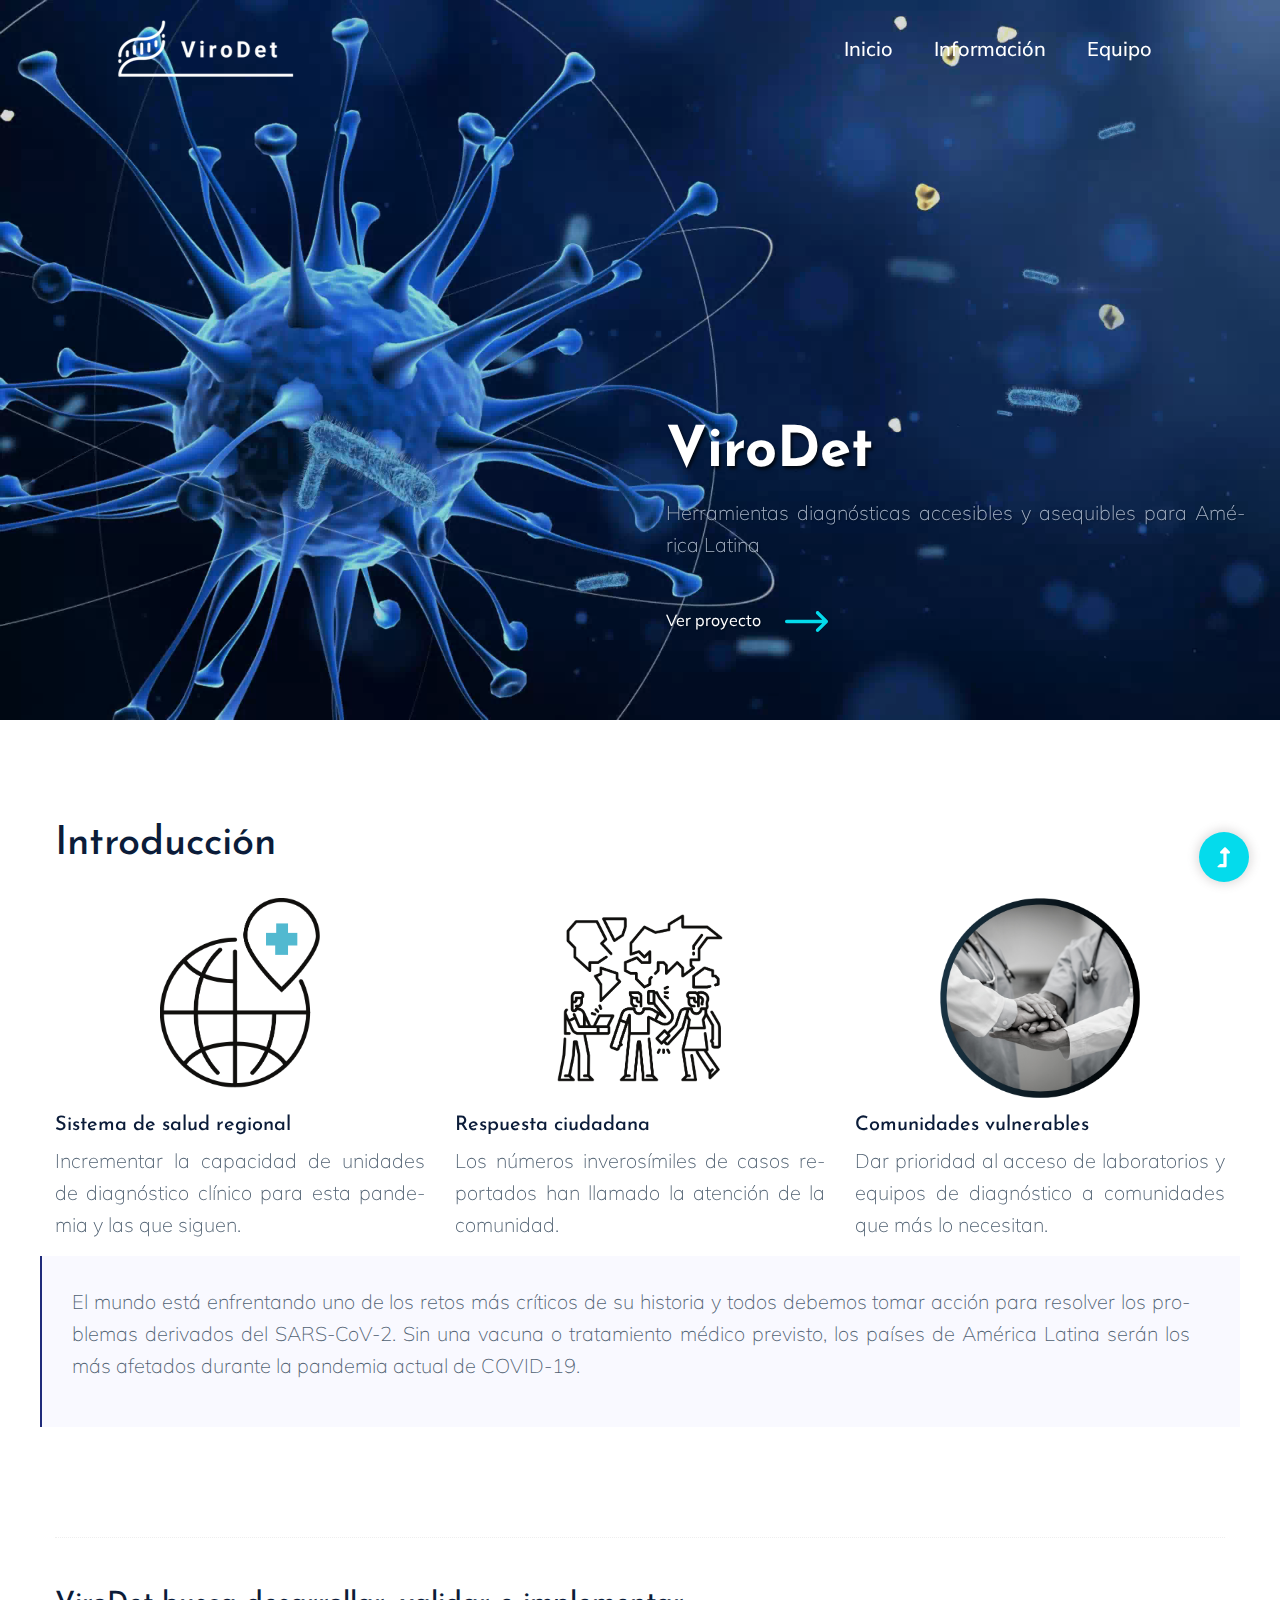
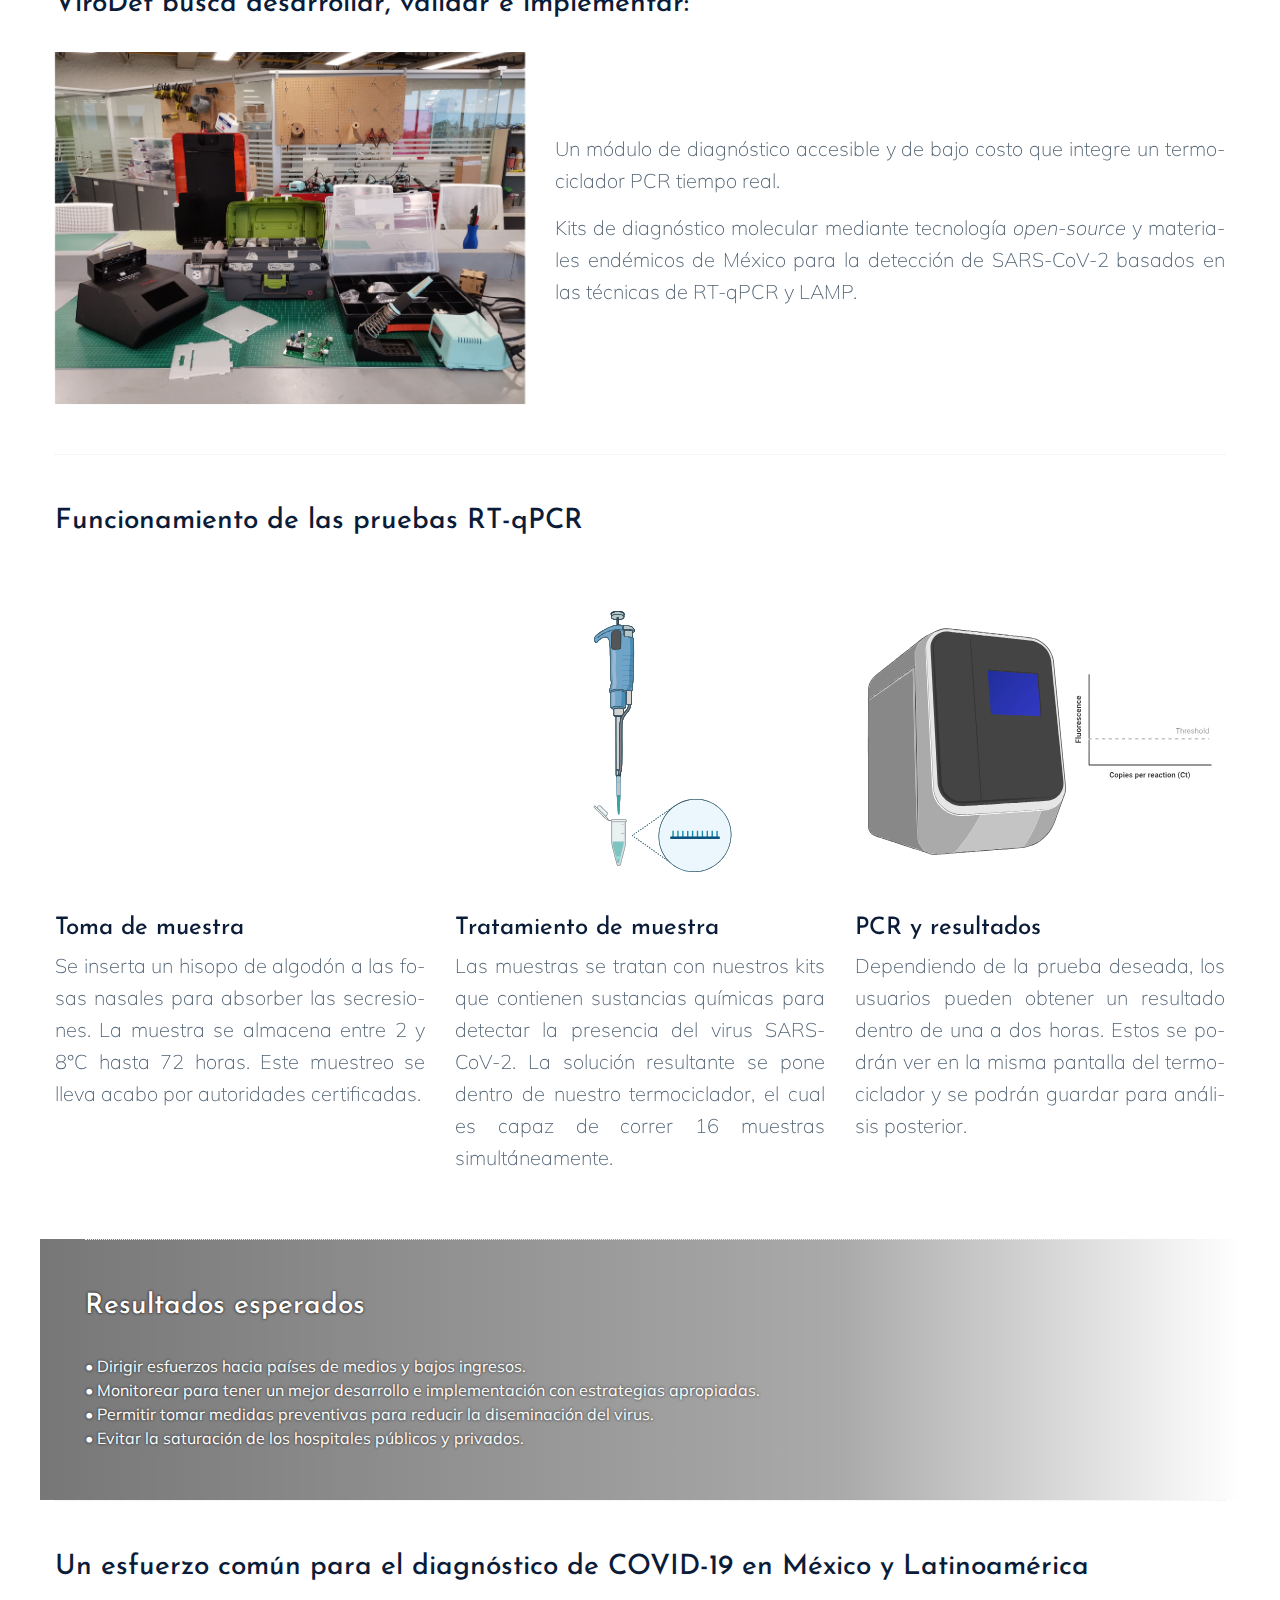
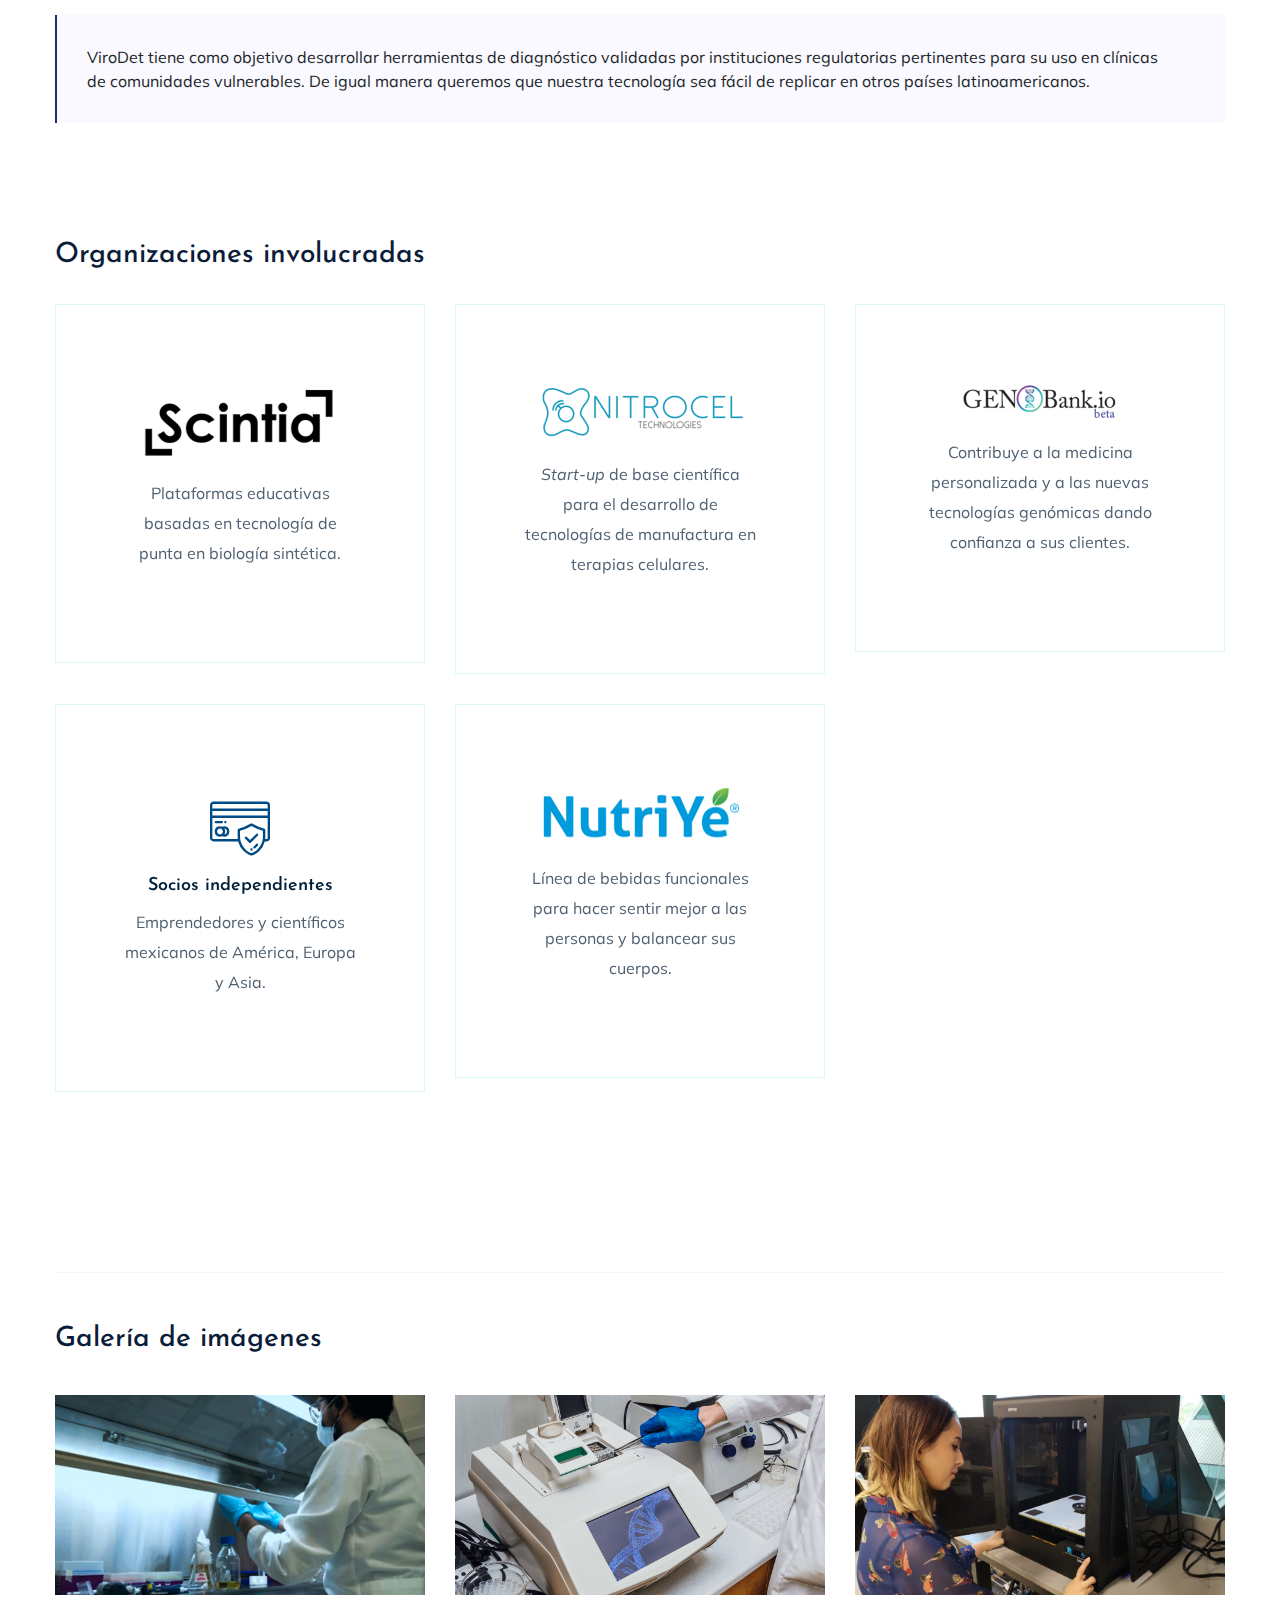
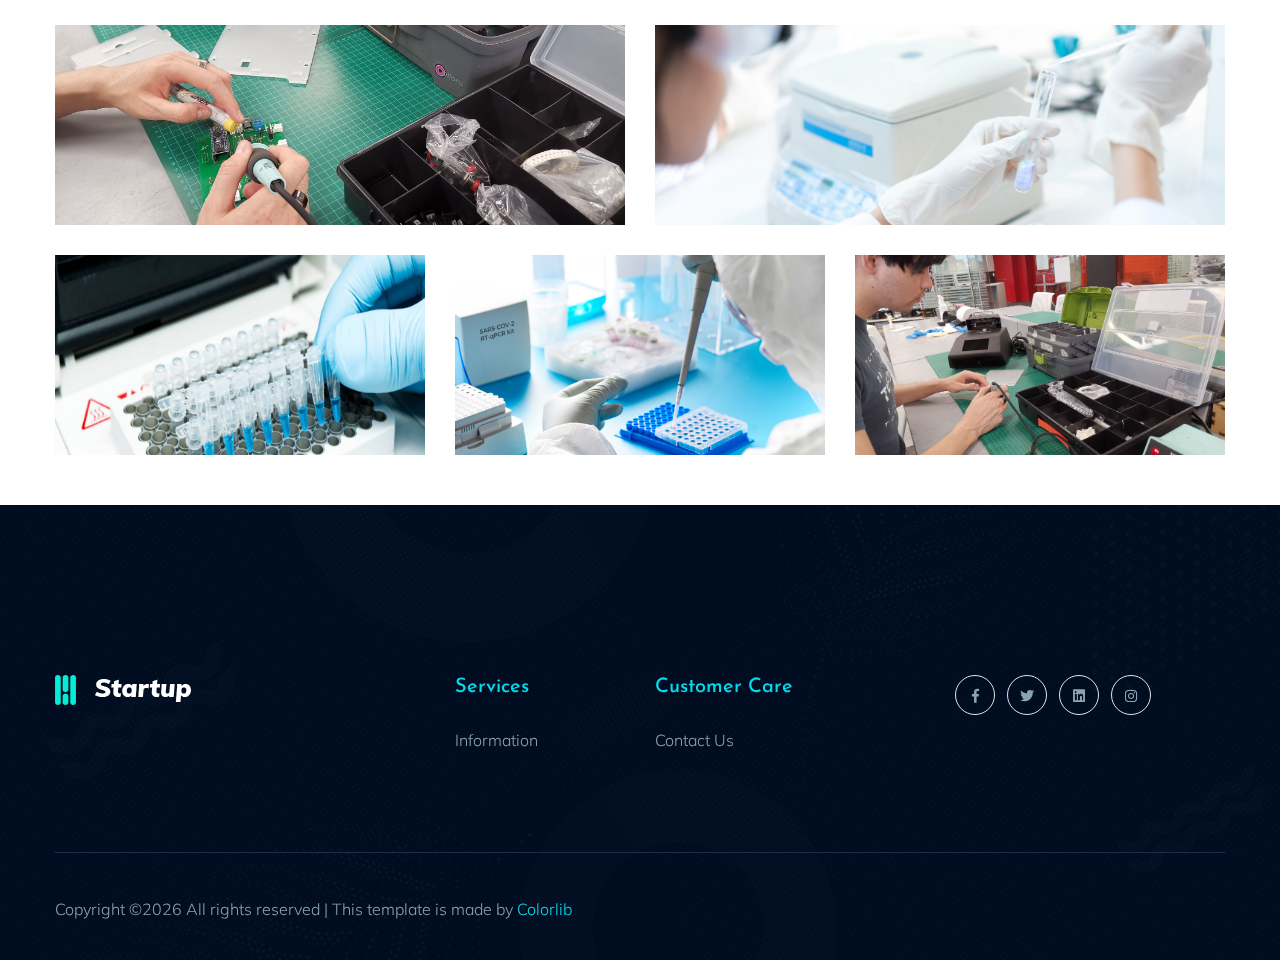
<file: index.html>
<!doctype html>
<html class="no-js" lang="zxx">
<head>
  <meta charset="utf-8">
  <meta http-equiv="x-ua-compatible" content="ie=edge">
  <title>ViroDet</title>
  <meta name="description" content="">
  <meta name="viewport" content="initial-scale=1">
  <link rel="manifest" href="site.webmanifest">
  <link rel="shortcut icon" type="image/x-icon" href="assets/img/favicon.ico">

  <!-- CSS here -->
  <link rel="stylesheet" href="assets/css/bootstrap.min.css">
  <link rel="stylesheet" href="assets/css/owl.carousel.min.css">
  <link rel="stylesheet" href="assets/css/slicknav.css">
  <link rel="stylesheet" href="assets/css/flaticon.css">
  <link rel="stylesheet" href="assets/css/animate.min.css">
  <link rel="stylesheet" href="assets/css/magnific-popup.css">
  <link rel="stylesheet" href="assets/css/fontawesome-all.min.css">
  <link rel="stylesheet" href="assets/css/themify-icons.css">
  <link rel="stylesheet" href="assets/css/slick.css">
  <link rel="stylesheet" href="assets/css/nice-select.css">
  <link rel="stylesheet" href="assets/css/style.css">
  <style>
  @media screen and (min-width: 561px) {
    @media screen and (min-aspect-ratio: 400/225) {
      #titlevid {
        max-height: 100vh;
        width: 100vw;
        object-fit: cover;
        height: auto;
      }
      .alltopstuff {
        height: 100vh;
      }
    }
    @media screen and (max-aspect-ratio: 400/225) {
      #titlevid {
        width: 100vw;
        height: auto;
      }
      .alltopstuff {
        height: 56.25vw;
      }
    }
  }
  @media screen and (max-width: 767px) {
    .alltopstuff .hero__caption {
      padding-top: 20px;
      background: linear-gradient(to bottom, #0005, #000a);
    }
  }

  @media screen and (max-width: 560px){
    #titlevid {
      height: 315px;
      width: 100vw;
      object-fit: cover;
    }
    .alltopstuff {
      height: 315px;
    }
    .slider-area {
      padding-top: 0;
    }
  }
  .slick-list.draggable {
    height: 100%;
  }
  .slick-track {
    height: 100%;
  }
  .alltopstuff {
    background: black;
  }
  .topstuff {
    display: flex;
    flex-direction: column;
    height: 100%;
  }
  body {
    overflow-x: hidden;
    overflow-y: visible;
  }
  html {
    overflow-x: hidden;
  }
  #titlevid {
    position: absolute;
    z-index: 0;
    top: 0;
    left: 0;
    display: block;
  }
  .footer-area {
    width: 100vw;
  }
  .col-md-4 svg {
    width: 100%;
    height: 35vh;
    margin: 15px 0;
  }
  .topstuff h1 {
    margin-bottom: 5px;
  }
  .topstuff p {
    margin-bottom: 15px;
  }
  @media screen and (min-width: 697) {
    .topstuff .hero__caption {
      margin-top: 35px;
    }
  }
  .hero__caption h1 {
    text-shadow: 0.2vw 0.2vw 0.25vw rgba(0,0,0,0.7);
  }
  h2.text-heading {
    font-size: 40px;
  }
  :not(.services-cap) > p {
    font-size: 20px;
    line-height: 1.6;
    font-weight: lighter;
    hyphens: auto;
    text-align: justify;
  }
  .services-cap img {
    max-width: 100%;
    margin-bottom: 18px;
  }
  .hero__caption {
    font-size: 2vw;
    text-align: left;
    hyphens: none;
    text-shadow: 0.1vw 0.1vw 0.1vw rgba(0,0,0,0.3);
  }
  .centeritems {
    align-items: center;
  }
  .iconcontainer img {
    display: inline-block;
    height: 200px;
    width: auto;
  }
  .iconcontainer {
    width: 100%;
    text-align: center;
    margin-bottom: 15px;
  }
  .darker {
    padding: 0 45px;
    width: 100%;
    background: linear-gradient(to right, #0008 0%, #0005 67%, #0000 100%);
    color: white;
    text-shadow: 0 0 3px #000c;
  }
  .darker h3 {
    color: white;
    text-shadow: 0 0 3px black;
  }
  </style>
  <style id="language">[lang=es]{display: none !important}</style>
</head>

<body>
  <!-- Preloader Start -->
  <div id="preloader-active">
    <div class="preloader d-flex align-items-center justify-content-center">
      <div class="preloader-inner position-relative">
        <div class="preloader-circle"></div>
        <div class="preloader-img pere-text">
          <img src="assets/img/logo/loder.png" alt="">
        </div>
      </div>
    </div>
  </div>
  <!-- Preloader Start -->
  <div class="alltopstuff">
    <video id="titlevid" loop="true" muted="true">
      <source src="assets/img/hero/Covideo3.webm" type="video/webm">
      <source src="assets/img/hero/Covideo3.avi" type="video/x-msvideo">
      <source src="assets/img/hero/Covideo3.mov" type="video/quicktime">
    </video>
    <div class="topstuff">
      <header>
        <!-- Header Start -->
        <div class="header-area header_area header-transparent">
          <div class="main-header">
            <div class="header-bottom  header-sticky">
              <div class="container-fluid">
                <div class="row align-items-center">
                  <!-- Logo -->
                  <div class="col-xl-2 col-lg-1 col-md-1">
                    <div class="logo">
                      <a href="index.html"><img src="assets/img/logo/logo.png" alt=""></a>
                    </div>
                  </div>
                  <div style="flex: 1">
                    <!-- Main-menu -->
                    <div class="main-menu f-right d-none d-lg-block">
                      <nav>
                        <ul id="navigation">
                          <li lang="en"><a href="index.html">Home</a></li>
                          <li lang="en"><a href="about.html">About</a></li>
                          <li lang="en"><a href="team.html">Team</a></li>
                          <li lang="es"><a href="index.html">Inicio</a></li>
                          <li lang="es"><a href="about.html">Información</a></li>
                          <li lang="es"><a href="team.html">Equipo</a></li>
                        <!--  <li><a href="news.html">News</a></li> -->
                        </ul>
                      </nav>
                    </div>
                  </div>
                  <!-- Mobile Menu -->
                  <div class="col-12">
                    <div class="mobile_menu d-block d-lg-none"></div>
                  </div>
                </div>
              </div>
            </div>
          </div>
        </div>
        <!-- Header End -->
      </header>

      <!-- slider Area Start-->
      <div class="slider-area  slider-height" style="flex: 1">
        <div class="slider-active" style="z-index: 1; height: 100%">
          <!-- Single Slider -->
          <div class="single-slider" style="height: 100%">
            <div class="slider-cap-wrapper" style="width: 100%; height: 100%; align-items: flex-end; flex-direction:row">
              <div class="hero__img">
                <alt=""  data-animation="fadeInRight" data-transition-duration="5s"-->
              </div>
              <div class="hero__caption" style="padding-bottom: 6vw">
                <h1 data-animation="fadeInLeft" data-delay=".4s">ViroDet</h1>
                <p data-animation="fadeInLeft" data-delay=".6s" lang="en">Accessible and affordable diagnostic tools for Latin America</p>
                <p data-animation="fadeInLeft" data-delay=".6s" lang="es">Herramientas diagnósticas accesibles y asequibles para América Latina</p>
                <!-- Hero Btn -->
                <a href="#" class="hero-btn"  data-animation="fadeInLeft" data-delay=".9s" >
                  <span lang="en">View project</span>
                  <span lang="es">Ver proyecto</span>
                  <!-- Arrow SVG icon -->
                  <svg version="1.1" id="Capa_1" xmlns="http://www.w3.org/2000/svg" xmlns:xlink="http://www.w3.org/1999/xlink" x="0px" y="0px"
                  viewBox="0 0 512 512" style="enable-background:new 0 0 512 512;" xml:space="preserve">
                  <path d="M506.134,241.843c-0.006-0.006-0.011-0.013-0.018-0.019l-104.504-104c-7.829-7.791-20.492-7.762-28.285,0.068
                  c-7.792,7.829-7.762,20.492,0.067,28.284L443.558,236H20c-11.046,0-20,8.954-20,20c0,11.046,8.954,20,20,20h423.557
                  l-70.162,69.824c-7.829,7.792-7.859,20.455-0.067,28.284c7.793,7.831,20.457,7.858,28.285,0.068l104.504-104
                  c0.006-0.006,0.011-0.013,0.018-0.019C513.968,262.339,513.943,249.635,506.134,241.843z"/> </svg>
                </a>
              </div>
            </div>
          </div>
        </div>
      </div>
      <!-- slider Area End-->
    </div>
  </div>

  <main>
    <!-- Start Sample Area -->
    <section class="sample-text-area">
      <div class="container box_1170">
        <h2 class="text-heading" lang="en">Introduction</h2>
        <h2 class="text-heading" lang="es">Introducción</h2>
        <div class="row">
          <div class="col-md-4">
            <div class="iconcontainer">
              <img src="assets/img/icon/world_health.png" alt="">
            </div>
            <h5 lang="en">Regional Health System</h3>
            <h5 lang="es">Sistema de salud regional</h3>
            <p lang="en">Increase the diagnostic capacity of clinical units for this pandemic and those to come.</p>
            <p lang="es">Incrementar la capacidad de unidades de diagnóstico clínico para esta pandemia y las que siguen.</p>
          </div>
          <div class="col-md-4">
            <div class="iconcontainer">
              <img src="assets/img/icon/world_people.png" alt="">
            </div>
            <h5 lang="en">Citizen Response</h3>
            <h5 lang="es">Respuesta ciudadana</h3>
            <p lang="en">Unreliable case numbers and even suppression of data have caught the attention of the community.</p>
            <p lang="es">Los números inverosímiles de casos reportados han llamado la atención de la comunidad.</p>
          </div>
          <div class="col-md-4">
            <div class="iconcontainer">
              <img src="assets/img/icon/doctors.png" alt="">
            </div>
            <h5 lang="en">Vulnerable Communities</h3>
            <h5 lang="es">Comunidades vulnerables</h3>
            <p lang="en">Prioritize roadmaps that include communities that do not have laboratories equipped to diagnose.</p>
            <p lang="es">Dar prioridad al acceso de laboratorios y equipos de diagnóstico a comunidades que más lo necesitan.</p>
          </div>
          <blockquote class="generic-blockquote" lang="es">
        </ul>
        <p lang="en">
          The world is facing one of the most critical challenges from all the history, and everyone needs to take
          part in taking action for solving all the problems derived from SARS-CoV-2. Without a vaccine or appropriate medical
          treatment in sight, countries in regions such as Latin America are positioning themselves to be the most affected during
          the ongoing COVID-19 Pandemic.
        </p>
        <p lang="es">
          El mundo está enfrentando uno de los retos más críticos de su historia y
          todos debemos tomar acción para resolver los problemas derivados
          del SARS-CoV-2. Sin una vacuna o tratamiento médico previsto, los países
          de América Latina serán los más afetados durante la pandemia actual de
          COVID-19.
        </p>
        </blockquote>
        <br />
      </div>
    </section>
    <!-- End Sample Area -->
    <!-- Our Services Start -->
    <!--<div class="col-xl-5 col-lg-7 col-md-8">
      <div class="wantToWork-caption">
      </div>
    </div>-->
    <!-- Our Services End -->
    <!-- Start Align Area -->
    <div class="container box_1170">
      <div class="section-top-border">
        <h3 class="mb-30" lang="en">ViroDet seeks to develop, validate and implement:</h3>
        <h3 class="mb-30" lang="es">ViroDet busca desarrollar, validar e implementar:</h3>
        <div class="row centeritems">
          <div class="col-md-5">
            <img src="assets/img/proper/lab12.jpg" alt="" class="img-fluid">
          </div>
          <div class="col-md-7 mt-sm-20">
            <p lang="en">A low-cost and accessible diagnostic module that integrates a real-time PCR thermal cycler.</p>
            <p lang="en">Diagnostic test kits for the detection of SARS-CoV-2 with molecular techniques of RT-qPCR and RT-LAMP based on open-source technologies and endemic materials from Mexico.</p>
            <p lang="es">Un módulo de diagnóstico accesible y de bajo costo que integre un termociclador PCR tiempo real.</p>
            <p lang="es">Kits de diagnóstico molecular mediante tecnología <em>open-source</em> y materiales endémicos de México para la detección de SARS-CoV-2 basados en las técnicas de RT-qPCR y LAMP.</p>
          </div>
        </div>
      </div>
      </div>
      <div class="container box_1170">
        <div class="section-top-border">
          <h3 class="mb-30" lang="en">How RT-qPCR testing works</h3>
          <h3 class="mb-30" lang="es">Funcionamiento de las pruebas RT-qPCR</h3>
          <div class="row">
            <div class="col-md-4">
              <svg id="phillipanim">
              </svg>
              <div class="single-defination">
                <h4 lang="en">Sample Collection</h4>
                <h4 lang="es">Toma de muestra</h4>
                <p lang="en">
                Nasopharyngeal cotton swab swab is inserted into nostril to absorb secretions. Specimen is stored at 2-8°C for up to 72 hours. These human samples are obtained by certified authorities.
                </p>
                <p lang="es">
                Se inserta un hisopo de algodón a las fosas nasales para absorber las secresiones. La muestra se almacena entre 2 y 8°C hasta 72 horas. Este muestreo se lleva acabo por autoridades certificadas.
                </p>
              </div>
            </div>
            <div class="col-md-4">
              <svg id="preparationanim"></svg>
              <div class="single-defination">
                <h4 lang="en">Sample Preparation</h4>
                <h4 lang="es">Tratamiento de muestra</h4>
                <p lang="en">
                  Samples are added to our reaction kits which contain all the necessary enzymes and probes for detecting SARS-CoV-2. The resulting solution tube is placed inside our thermocycler, which is capable of running 16 samples simultaneously.
                </p>
                <p lang="es">
                  Las muestras se tratan con nuestros kits que contienen sustancias químicas para detectar la presencia del virus SARS-CoV-2. La solución resultante se pone dentro de nuestro termociclador, el cual es capaz de correr 16 muestras simultáneamente.
                </p>
              </div>
            </div>
            <div class="col-md-4">
              <svg id="pcranim"></svg>
              <div class="single-defination">
                <h4 lang="en">PCR & Results</h4>
                <h4 lang="es">PCR y resultados</h4>
                <p lang="en">
                  Depending on the desired test, users can obtain a result between 1-2 hours. Results can be seen on the screen of the device and can be stored for later analysis.
                </p>
                <p lang="es">
                  Dependiendo de la prueba deseada, los usuarios pueden obtener un resultado dentro de una a dos horas. Estos se podrán ver en la misma pantalla del termociclador y se podrán guardar para análisis posterior.
                </p>
              </div>
            </div>
          </div>
        </div>
      </div>
      <div class="container box_1170" style="background: url('assets/img/proper/lab10.jpg') 0 0 / cover fixed; padding: 0;">
        <div class="darker">
          <div class="section-top-border peekleft">
            <h3 class="mb-30" lang="en">Expected Results</h3>
            <h3 class="mb-30" lang="es">Resultados esperados</h3>
            <div>
              <ul>
                <li lang="en">• <span>ViroDet leads this effort with a focus on low-middle income countries.</span></li>
                <li lang="en">• <span>Monitoring to better develop and implement appropriate strategies.</span></li>
                <li lang="en">• <span>Allows us to take preventive measures that reduce the virus spreading.</span></li>
                <li lang="en">• <span>Consequently, this will avoid saturation of public and private hospitals.</span></li>

                <li lang="es">• <span>Dirigir esfuerzos hacia países de medios y bajos ingresos.</span></li>
                <li lang="es">• <span>Monitorear para tener un mejor desarrollo e implementación con estrategias apropiadas.</span></li>
                <li lang="es">• <span>Permitir tomar medidas preventivas para reducir la diseminación del virus.</span></li>
                <li lang="es">• <span>Evitar la saturación de los hospitales públicos y privados.</span></li>
              </ul>
            </div>
          </div>
        </div>
      </div>
      <div class="container box_1170">
        <div class="section-top-border">
          <h3 class="mb-30" lang="en">A community effort on COVID-19 diagnostics for Mexico and Latin America</h3>
          <h3 class="mb-30" lang="es">Un esfuerzo común para el diagnóstico de COVID-19 en México y Latinoamérica</h3>
          <div class="row">
            <div class="col-lg-12">
              <blockquote class="generic-blockquote" lang="en">
                ViroDet's goals are to develop open-source diagnostic tools approved by health regulatory institutions so that it can be adopted and used in clinics in vulnerable communities. Likewise, we seek that our technology can be easily replicated in other Latin American countries.
              </blockquote>
              <blockquote class="generic-blockquote" lang="es">
                ViroDet tiene como objetivo desarrollar herramientas de diagnóstico validadas por instituciones regulatorias pertinentes para su uso en clínicas de comunidades vulnerables. De igual manera queremos que nuestra tecnología sea fácil de replicar en otros países latinoamericanos.
              </blockquote>
            </div>
          </div>
        </div>
        <!--
        <div class="section-top-border">
          <h3 class="mb-30">Letality index.</h3>
          <div class="progress-table-wrap">
            <div class="progress-table">
              <div class="table-head">
                <div class="serial">#</div>
                <div class="country">Countries</div>
                <div class="visit">Porcentage</div>
                <div class="percentage">Visual Index</div>
              </div>
              <div class="table-row">
                <div class="serial">01</div>
                <div class="country"> <img src="assets/img/elements/f1.jpg" alt="flag">Canada</div>
                <div class="visit">10%</div>
                <div class="percentage">
                  <div class="progress">
                    <div class="progress-bar color-1" role="progressbar" style="width: 80%"
                    aria-valuenow="80" aria-valuemin="0" aria-valuemax="100"></div>
                  </div>
                </div>
              </div>
              <div class="table-row">
                <div class="serial">02</div>
                <div class="country"> <img src="assets/img/elements/f2.jpg" alt="flag">Canada</div>
                <div class="visit">10%</div>
                <div class="percentage">
                  <div class="progress">
                    <div class="progress-bar color-2" role="progressbar" style="width: 30%"
                    aria-valuenow="30" aria-valuemin="0" aria-valuemax="100"></div>
                  </div>
                </div>
              </div>
              <div class="table-row">
                <div class="serial">03</div>
                <div class="country"> <img src="assets/img/elements/f3.jpg" alt="flag">Canada</div>
                <div class="visit">10%</div>
                <div class="percentage">
                  <div class="progress">
                    <div class="progress-bar color-3" role="progressbar" style="width: 55%"
                    aria-valuenow="55" aria-valuemin="0" aria-valuemax="100"></div>
                  </div>
                </div>
              </div>
              <div class="table-row">
                <div class="serial">04</div>
                <div class="country"> <img src="assets/img/elements/f4.jpg" alt="flag">Canada</div>
                <div class="visit">10%</div>
                <div class="percentage">
                  <div class="progress">
                    <div class="progress-bar color-4" role="progressbar" style="width: 60%"
                    aria-valuenow="60" aria-valuemin="0" aria-valuemax="100"></div>
                  </div>
                </div>
              </div>
              <div class="table-row">
                <div class="serial">05</div>
                <div class="country"> <img src="assets/img/elements/f5.jpg" alt="flag">Canada</div>
                <div class="visit">10%</div>
                <div class="percentage">
                  <div class="progress">
                    <div class="progress-bar color-5" role="progressbar" style="width: 40%"
                    aria-valuenow="40" aria-valuemin="0" aria-valuemax="100"></div>
                  </div>
                </div>
              </div>
              <div class="table-row">
                <div class="serial">06</div>
                <div class="country"> <img src="assets/img/elements/f6.jpg" alt="flag">Canada</div>
                <div class="visit">10%</div>
                <div class="percentage">
                  <div class="progress">
                    <div class="progress-bar color-6" role="progressbar" style="width: 70%"
                    aria-valuenow="70" aria-valuemin="0" aria-valuemax="100"></div>
                  </div>
                </div>
              </div>
              <div class="table-row">
                <div class="serial">07</div>
                <div class="country"> <img src="assets/img/elements/f7.jpg" alt="flag">Canada</div>
                <div class="visit">10%</div>
                <div class="percentage">
                  <div class="progress">
                    <div class="progress-bar color-7" role="progressbar" style="width: 30%"
                    aria-valuenow="30" aria-valuemin="0" aria-valuemax="100"></div>
                  </div>
                </div>
              </div>
              <div class="table-row">
                <div class="serial">08</div>
                <div class="country"> <img src="assets/img/elements/f8.jpg" alt="flag">Canada</div>
                <div class="visit">10%</div>
                <div class="percentage">
                  <div class="progress">
                    <div class="progress-bar color-8" role="progressbar" style="width: 60%"
                    aria-valuenow="60" aria-valuemin="0" aria-valuemax="100"></div>
                  </div>
                </div>
              </div>
            </div>
          </div>
        </div>-->
      </div>



    <div class="our-services pt-50 pb-150">
      <div class="container">
        <h3 lang="en">Organizations involved</h3>
        <h3 lang="es">Organizaciones involucradas</h3>
        <br />
        <div class="row">
          <div class=" col-lg-4 col-md-6 col-sm-6">
            <div class="single-services text-center mb-30">
              <div class="services-cap">
                <a href="https://www.scintia.com/"><img src="assets/img/logo/Scintia.png" alt=""></a>
                <p lang="en">Educational platforms through cutting-edge tech for SynBio.</p>
                <p lang="es">Plataformas educativas basadas en tecnología de punta en biología sintética.</p>
              </div>
            </div>
          </div>
          <div class="col-lg-4 col-md-6 col-sm-6">
            <div class="single-services text-center mb-30">
              <div class="services-cap">
                <a href="https://www.linkedin.com/company/nitrocel-technologies/"><img src="assets/img/logo/Nitrocel.png" alt=""></a>
                <p lang="en">Science-based startup developing technologies for cell therapy manufacturing.</p>
                <p lang="es"><em>Start-up</em> de base científica para el desarrollo de tecnologías de manufactura en terapias celulares.</p>
              </div>
            </div>
          </div>
          <div class=" col-lg-4 col-md-6 col-sm-6">
            <div class="single-services text-center mb-30">
              <div class="services-cap">
                <a href="https://genobank.io/"><img src="assets/img/logo/Genobank.png" alt=""></a>
                <p lang="en">Contribute to Personalized Medicine and all the new Genomic discoveries with confidence.</p>
                <p lang="es">Contribuye a la medicina personalizada y a las nuevas tecnologías genómicas dando confianza a sus clientes.</p>
              </div>
            </div>
          </div>
          <div class=" col-lg-4 col-md-6 col-sm-6">
            <div class="single-services text-center mb-30">
              <div class="services-ion">
                <a href="team.html"><span class="flaticon-pay"></span></a>
              </div>
              <div class="services-cap">
                <h5 lang="en">Indie partners</h5>
                <h5 lang="es">Socios independientes</h5>
                <p lang="en">Mexican scientists and entrepreneurs from America, Europe, and Asia.</p>
                <p lang="es">Emprendedores y científicos mexicanos de América, Europa y Asia.</p>
              </div>
            </div>
          </div>
          <div class=" col-lg-4 col-md-6 col-sm-6">
            <div class="single-services text-center mb-30">
              <div class="services-cap">
                <a href="http://www.nutriye.com/"><img src="assets/img/logo/NutriYe.png" alt=""></a>
                <p lang="en">Line of functional drinks that help people feel better and balance their bodies.</p>
                <p lang="es">Línea de bebidas funcionales para hacer sentir mejor a las personas y balancear sus cuerpos.</p>
              </div>
            </div>
          </div>
          <!-- in case we need it
          <div class=" col-lg-4 col-md-6 col-sm-6">
            <div class="single-services text-center mb-30">
              <div class="services-cap">
                <a href="https://genobank.io/"><img src="assets/img/logo/logo.png" alt=""></a>
                <h5>Someone else</h5>
                <p>Lorem ipsum dolor sit amet, consectetur adipisicing elit, sed do eiusmod.</p>
              </div>
            </div>
          </div>
          -->
        </div>
      </div>
    </div>

    <div class="container box_1170">
      <div class="section-top-border">
        <h3 lang="en">Image Gallery</h3>
        <h3 lang="es">Galería de imágenes</h3>
        <div class="row gallery-item">
          <div class="col-md-4">
            <a href="assets/img/proper/lab1.jpg" class="img-pop-up">
              <div class="single-gallery-image" style="background: url(assets/img/proper/lab1.jpg);"></div>
            </a>
          </div>
          <div class="col-md-4">
            <a href="assets/img/proper/lab8.png" class="img-pop-up">
              <div class="single-gallery-image" style="background: url(assets/img/proper/lab8.png);"></div>
            </a>
          </div>
          <div class="col-md-4">
            <a href="assets/img/proper/lab3.jpg" class="img-pop-up">
              <div class="single-gallery-image" style="background: url(assets/img/proper/lab3.jpg);"></div>
            </a>
          </div>
          <div class="col-md-6">
            <a href="assets/img/proper/lab4.jpg" class="img-pop-up">
              <div class="single-gallery-image" style="background: url(assets/img/proper/lab4.jpg);"></div>
            </a>
          </div>
          <div class="col-md-6">
            <a href="assets/img/proper/lab9.png" class="img-pop-up">
              <div class="single-gallery-image" style="background: url(assets/img/proper/lab9.png);"></div>
            </a>
          </div>
          <div class="col-md-4">
            <a href="assets/img/proper/lab11.jpg" class="img-pop-up">
              <div class="single-gallery-image" style="background: url(assets/img/proper/lab11.jpg);"></div>
            </a>
          </div>
          <div class="col-md-4">
            <a href="assets/img/proper/lab2.png" class="img-pop-up">
              <div class="single-gallery-image" style="background: url(assets/img/proper/lab2.png);"></div>
            </a>
          </div>
          <div class="col-md-4">
            <a href="assets/img/proper/lab7.jpg" class="img-pop-up">
              <div class="single-gallery-image" style="background: url(assets/img/proper/lab7.jpg);"></div>
            </a>
          </div>
        </div>
      </div>
    </div>
    <!-- Project Gallery End -->
  </main>
  <footer>
    <!-- Footer Start-->
    <div class="footer-area">
      <div class="container">
        <div class="footer-top footer-padding">
          <div class="row justify-content-between">
            <div class="col-xl-4 col-lg-4 col-md-4 col-sm-6">
              <div class="single-footer-caption mb-50">
                <div class="single-footer-caption mb-30">
                  <!-- logo -->
                  <div class="footer-logo">
                    <a href="index.html"><img src="assets/img/logo/logo2_footer.png" alt=""></a>
                  </div>
                </div>
              </div>
            </div>
            <div class="col-xl-2 col-lg-2 col-md-4 col-sm-6">
              <div class="single-footer-caption mb-50">
                <div class="footer-tittle">
                  <h4>Services</h4>
                  <ul>
                    <li><a href="#">Information</a></li>
                  </ul>
                </div>
              </div>
            </div>
            <div class="col-xl-3 col-lg-3 col-md-4 col-sm-6">
              <div class="single-footer-caption mb-50">
                <div class="footer-tittle">
                  <h4>Customer Care</h4>
                  <ul>
                    <li><a href="#">Contact Us</a></li>
                  </ul>
                </div>
              </div>
            </div>
            <div class="col-xl-3 col-lg-3 col-md-4 col-sm-6">
              <div class="single-footer-caption mb-50">
                <div class="footer-tittle">
                <!--  <ul>
                    <li><a href="#">ViroDet@gmail.com</a></li>
                  </ul> -->
                </div>
                <!-- footer social -->
                <div class="footer-social">
                  <a href="#"><i class="fab fa-facebook-f"></i></a>
                  <a href="#"><i class="fab fa-twitter"></i></a>
                  <a href="#"><i class="fab fa-linkedin"></i></a>
                  <a href="#"><i class="fab fa-instagram"></i></a>
                </div>
              </div>
            </div>
          </div>
        </div>
        <div class="footer-bottom">
          <div class="row">
            <div class="col-xl-12 ">
              <div class="footer-copy-right">
                <p><!-- Link back to Colorlib can't be removed. Template is licensed under CC BY 3.0. -->
                  Copyright &copy;<script>document.write(new Date().getFullYear());</script> All rights reserved | This template is made by <a href="https://colorlib.com" target="_blank">Colorlib</a>
                  <!-- Link back to Colorlib can't be removed. Template is licensed under CC BY 3.0. -->
                </p>
              </div>
            </div>
          </div>
        </div>
      </div>
    </div>
    <!-- Footer End-->
  </footer>
  <!-- Scroll Up -->
  <div id="back-top">
    <a title="Go to Top" href="#"> <i class="fas fa-level-up-alt"></i></a>
  </div>


  <!-- JS here -->
  <!-- All JS Custom Plugins Link Here here -->
  <script src="./assets/js/vendor/modernizr-3.5.0.min.js"></script>
  <!-- Jquery, Popper, Bootstrap -->
  <script src="./assets/js/vendor/jquery-1.12.4.min.js"></script>
  <script src="./assets/js/popper.min.js"></script>
  <script src="./assets/js/bootstrap.min.js"></script>
  <!-- Jquery Mobile Menu -->
  <script src="./assets/js/jquery.slicknav.min.js"></script>

  <!-- Jquery Slick , Owl-Carousel Plugins -->
  <script src="./assets/js/owl.carousel.min.js"></script>
  <script src="./assets/js/slick.min.js"></script>
  <!-- One Page, Animated-HeadLin -->
  <script src="./assets/js/wow.min.js"></script>
  <script src="./assets/js/animated.headline.js"></script>
  <script src="./assets/js/jquery.magnific-popup.js"></script>

  <!-- Nice-select, sticky -->
  <script src="./assets/js/jquery.nice-select.min.js"></script>
  <script src="./assets/js/jquery.sticky.js"></script>

  <!-- contact js -->
  <script src="./assets/js/contact.js"></script>
  <script src="./assets/js/jquery.form.js"></script>
  <script src="./assets/js/jquery.validate.min.js"></script>
  <script src="./assets/js/mail-script.js"></script>
  <script src="./assets/js/jquery.ajaxchimp.min.js"></script>

  <!-- Jquery Plugins, main Jquery -->
  <script src="./assets/js/plugins.js"></script>
  <script src="./assets/js/main.js"></script>

  <!-- Snap.svg -->
  <script src="./assets/js/snap.svg-min.js" charset="utf-8"></script>


  <script type="text/javascript">
  // TODO: ENGLISH SPANISH MENU
  $('#language').html('[lang=en]{display: none !important}')
  $(window).on("pageshow resize scroll", function() {
    if($(window).scrollTop() < $('#titlevid').height()) {
      $("#titlevid")[0].play()
    } else {
      $("#titlevid")[0].pause()
    }
  })
  $(window).on('focus', function() {
    $("#titlevid")[0].play()
  })
  $(window).on('blur', function() {
    $("#titlevid")[0].pause()
  })
  {
    let g = Snap('#phillipanim')
    var philanim = {qtip: null , sample: null, mousegone: false, hasSample: false}
    g.attr('viewBox', [0, 0, 155.83992, 103.11257])
    Snap.load('assets/img/animation/phillip.svg', function(f) {
      let top = g.g()
      let gr = f.select("#layer1")
      top.add(gr)
      philanim.qtip = top.select("#qtip").node
      philanim.sample = top.select("#sample").node
      philanim.qtip.style.transform = 'translate(0%,0%)'
      philanim.sample.style.opacity = '0.00'
      setTimeout(() => {
        philanim.qtip.style.transition = 'transform 1s'
        philanim.sample.style.transition = 'opacity 1s'
      }, 100)

      let removeQtip = function() {
        philanim.qtip.style.transform = 'translate(0%, 0%)'
      }

      $('#phillipanim').on('mouseenter touchstart', function() {
        philanim.qtip.style.transform = 'translate(30%,-7.84%)'
        philanim.mousegone = false
        setTimeout(() => {philanim.sample.style.opacity = '1.00'; setTimeout(() => {if(philanim.mousegone) {removeQtip()} else {philanim.hasSample = true}},1000)}, 1000)
      })

      $('#phillipanim').on('mouseleave touchend', function() {
        philanim.mousegone = true
        if(philanim.hasSample) {
          philanim.hasSample = false
          removeQtip()
        }
      })
    })
  }

  {
    let g = Snap('#preparationanim')
    var preparationanim = {doneonce: false, running: false, back: false}
    g.attr('viewBox', [-120, 0, 328.08578, 237.62883])
    Snap.load('assets/img/animation/preparation.svg', function(f) {
      let gr = f.select('#layer1')
      let top = g.g()
      top.add(gr)
      let mix = top.select('#mix')
      let pipette = top.select('#pipette')
      let rna = top.select('#rna')
      let sample = top.select('#sample')
      let fluid = top.select('#fluid')
      pipette.node.style.transition = 'transform 1s'
      fluid.node.style.transition = 'fill 1s'
      pipette.node.style.transform = 'translate(0%,0%)'
      let loadWater = function(t) {
        mix.attr('clip-path', `inset(${(1-t)*100}% 0% 0% 0%)`)
        sample.attr('opacity', 1-t)
      }
      let showRNA = function(t) {
        rna.attr('opacity', t)
      }
      showRNA(0)
      loadWater(0)
      $('#preparationanim').on('mouseenter touchstart', function() {
        if(!preparationanim.running) {
          preparationanim.running = true
          pipette.node.style.transform = 'translate(0%,13%)'
          setTimeout(() => {
            preparationanim.running = false
            if(!preparationanim.doneonce) {
              preparationanim.doneonce = true
              fluid.node.style.fill = '#b6c6c6'
              Snap.animate(0, 1, loadWater, 1000, mina.ease, () => {
                Snap.animate(0, 1, showRNA, 1000, mina.ease)
                if(preparationanim.back) {
                  preparationanim.back = false
                  pipette.node.style.transform = 'translate(0%,0%)'
                }
              })
            } else {
              if(preparationanim.back) {
                preparationanim.back = false
                pipette.node.style.transform = 'translate(0%,0%)'
              }
            }
          }, 1000)
        }
      })
      $('#preparationanim').on('mouseleave touchend', function() {
        if(!preparationanim.running) {
          pipette.node.style.transform = 'translate(0%,0%)'
        } else {
          preparationanim.back = true
        }
      })
    })
  }

  {
    let g = Snap('#pcranim')
    var pcranim = {lastpath: null, running: false}
    g.attr('viewBox', [0, 0, 86.355834, 58.872364])
    Snap.load('assets/img/animation/pcr.svg', function(f) {
      let gr = f.select('#layer1')
      let defs = f.select('#defs2')
      let top = g.g()
      let cp = f.select('#curvepos')
      let cn = f.select('#curveneg')
      let dp = f.select('#positive')
      let dn = f.select('#negative')
      cp.attr('display', 'none')
      cn.attr('display', 'none')
      dp.attr('display', 'none')
      dn.attr('display', 'none')
      top.add(defs)
      top.add(gr)
      $('#pcranim').on('mouseenter touchstart', function() {
        if(pcranim.running) {
          return
        }
        if(pcranim.lastpath !== null) {
          pcranim.lastpath.remove()
        }
        pcranim.running = true
        cp.attr('display', 'none')
        cn.attr('display', 'none')
        dp.attr('display', 'none')
        dn.attr('display', 'none')
        let result = (Math.random() > 0.5)
        let c = g.path().attr({
          fill: 'none',
          stroke: 'blue',
          'stroke-linecap': 'round',
          strokeWidth: 0.565
        }).insertAfter(cp)

        let l = Snap.path.getTotalLength((result ? cp : cn).attr('d'))
        Snap.animate(0, l, function(x) {
          c.attr('d',(result ? cp : cn).getSubpath(0, x))
        }, 1500, mina.ease, function() {
          if(result) {
            dp.attr('display', '')
          } else {
            dn.attr('display', '')
          }
          pcranim.lastpath = c
          pcranim.running = false
        })
      })
    })
  }
</script>
</body>
</html>
</file>
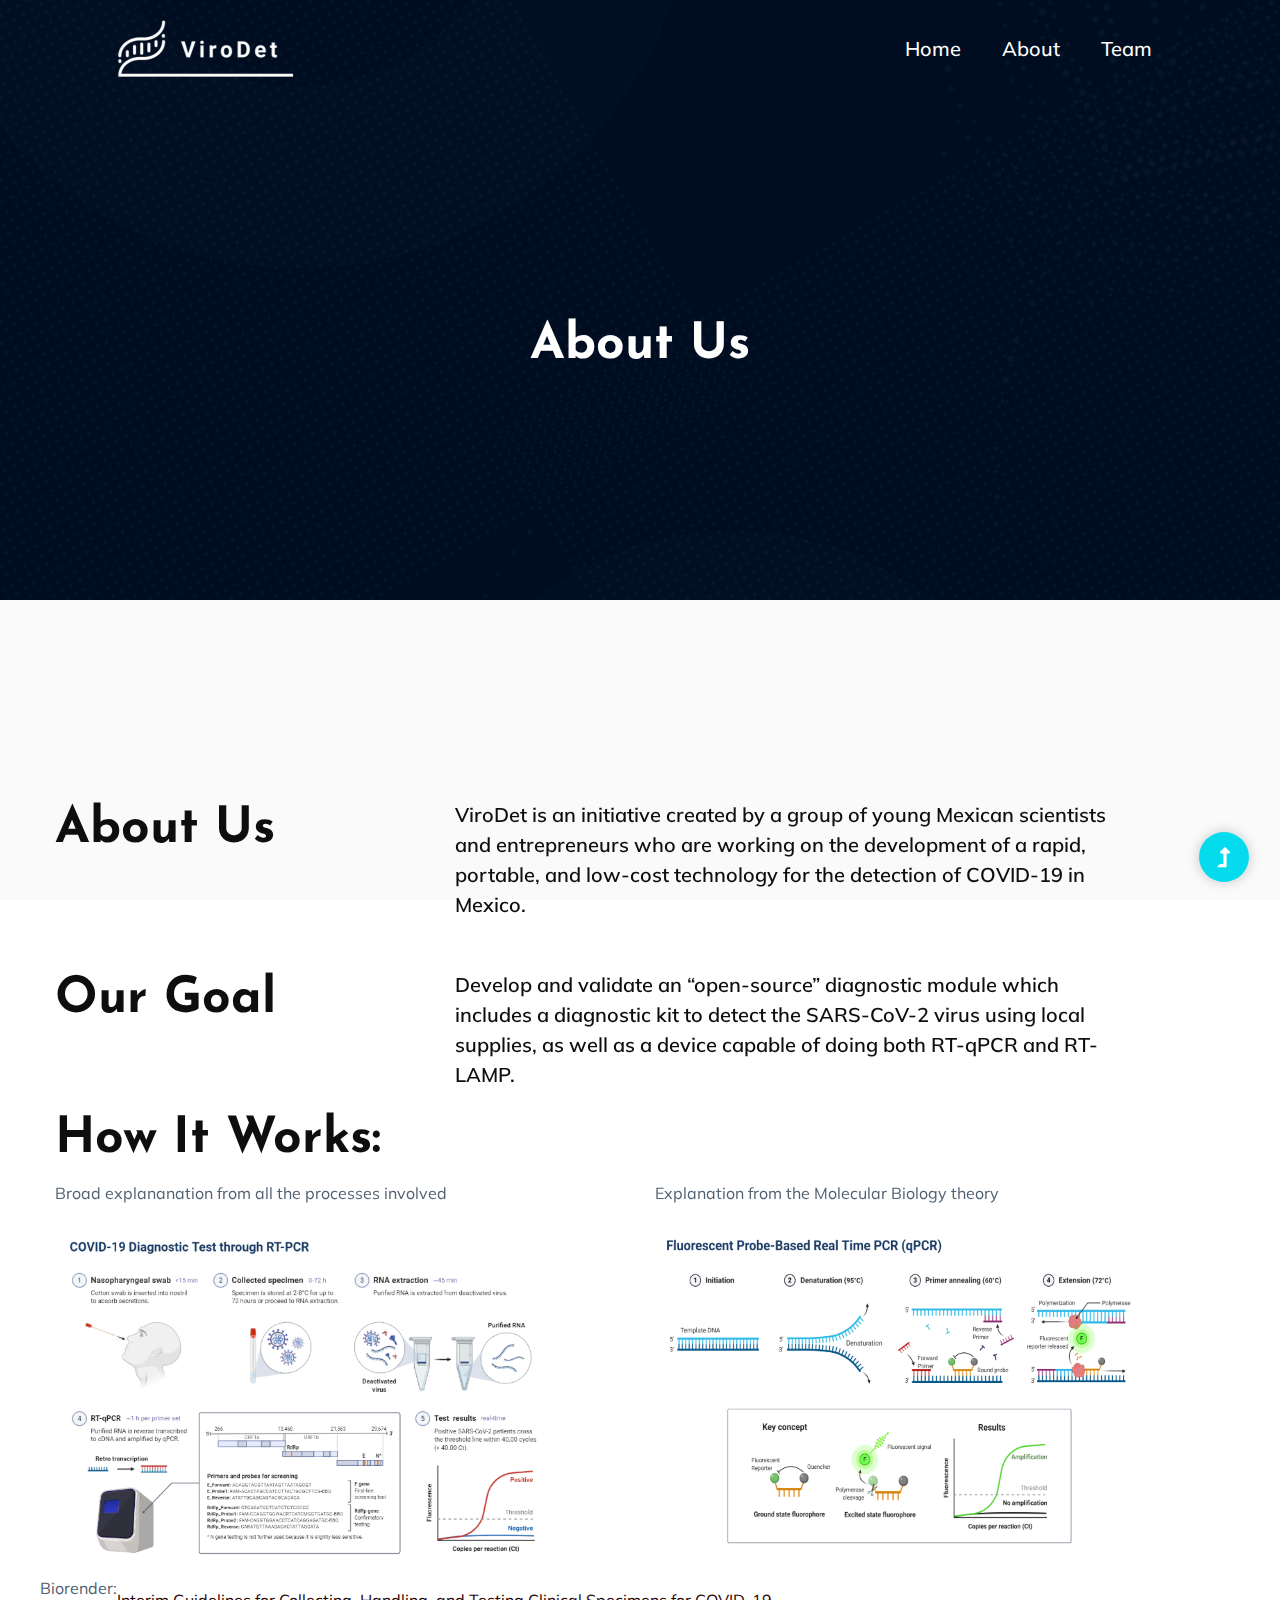
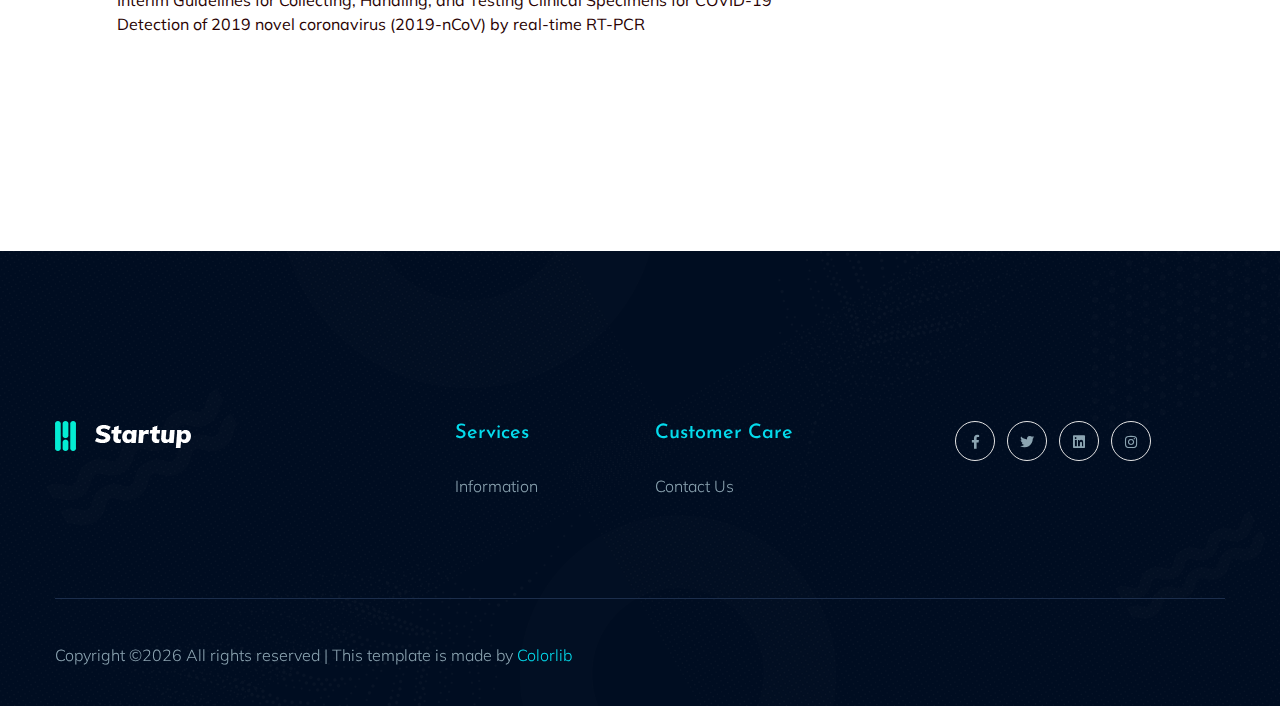
<file: about.html>
<!doctype html>
<html class="no-js" lang="zxx">
    <head>
        <meta charset="utf-8">
        <meta http-equiv="x-ua-compatible" content="ie=edge">
        <title>ViroDet </title>
        <meta name="description" content="">
        <meta name="viewport" content="width=device-width, initial-scale=1">
        <link rel="manifest" href="site.webmanifest">
		<link rel="shortcut icon" type="image/x-icon" href="assets/img/favicon.ico">

		<!-- CSS here -->
            <link rel="stylesheet" href="assets/css/bootstrap.min.css">
            <link rel="stylesheet" href="assets/css/owl.carousel.min.css">
            <link rel="stylesheet" href="assets/css/slicknav.css">
            <link rel="stylesheet" href="assets/css/flaticon.css">
            <link rel="stylesheet" href="assets/css/animate.min.css">
            <link rel="stylesheet" href="assets/css/magnific-popup.css">
            <link rel="stylesheet" href="assets/css/fontawesome-all.min.css">
            <link rel="stylesheet" href="assets/css/themify-icons.css">
            <link rel="stylesheet" href="assets/css/slick.css">
            <link rel="stylesheet" href="assets/css/nice-select.css">
            <link rel="stylesheet" href="assets/css/style.css">
   </head>

   <body>
    <!-- Preloader Start -->
    <div id="preloader-active">
        <div class="preloader d-flex align-items-center justify-content-center">
            <div class="preloader-inner position-relative">
                <div class="preloader-circle"></div>
                <div class="preloader-img pere-text">
                    <img src="assets/img/logo/loder.png" alt="">
                </div>
            </div>
        </div>
    </div>
    <!-- Preloader Start -->
    <header>
        <!-- Header Start -->
       <div class="header-area header_area header-transparent">
            <div class="main-header">
               <div class="header-bottom  header-sticky">
                    <div class="container-fluid">
                        <div class="row align-items-center">
                            <!-- Logo -->
                            <div class="col-xl-2 col-lg-1 col-md-1">
                                <div class="logo">
                                  <a href="index.html"><img src="assets/img/logo/logo.png" alt=""></a>
                                </div>
                            </div>
                            <div style="flex: 1">
                                <!-- Main-menu -->
                                <div class="main-menu f-right d-none d-lg-block">
                                    <nav>
                                        <ul id="navigation">
                                            <li><a href="index.html">Home</a></li>
                                            <li><a href="about.html">About</a></li>
                                            <li><a href="team.html">Team</a></li>
                                          <!--  <li><a href="news.html">News</a>-->
                                            </li>
                                        </ul>
                                    </nav>
                                </div>
                            </div>
                            <!-- Mobile Menu -->
                            <div class="col-12">
                                <div class="mobile_menu d-block d-lg-none"></div>
                            </div>
                        </div>
                    </div>
               </div>
            </div>
       </div>
        <!-- Header End -->
    </header>
    <main>

        <!-- Hero Area Start -->
        <div class="hero-area hero-height2 d-flex align-items-center" data-background="assets/img/hero/h2_hero.jpg">
            <div class="container">
                <div class="row">
                    <div class="col-xl-12">
                        <div class="hero-cap text-center pt-100">
                            <h2>About us</h2>
                        </div>
                    </div>
                </div>
            </div>
        </div>
        <!-- Hero Area End -->
        <!-- About Details Start -->
        <div class="about-details-area section-padding2">
            <div class="container">
                <div class="row">
                    <div class="col-lg-4">
                        <div class="about-tittle">
                            <h2>About Us</h2>
                        </div>
                    </div>
                    <div class="col-lg-7">
                      <div class="about-details mb-50">
                            <p class="pear1">ViroDet is an initiative created by a group of young Mexican scientists and entrepreneurs who are working on the development of a rapid, portable, and low-cost technology for the detection of COVID-19 in Mexico.</p>
                        </div>
                    </div>
                    <div class="col-lg-4">
                        <div class="about-tittle">
                            <h2>Our Goal</h2>
                        </div>
                    </div>
                    <div class="col-lg-7">
                        <div class="about-details">
                            <p class="pear1">Develop and validate an “open-source” diagnostic module which includes a diagnostic kit to detect the SARS-CoV-2 virus using local supplies, as well as a device capable of doing both RT-qPCR and RT-LAMP.  </p>
                        </div>
                    </div>
                    <div class="col-lg-12">
                        <div class="about-tittle">
                            <h2>How it works:</h2>
                        </div>
                    </div>
                <div class="col-lg-6 col-md-6 col-sm-6">
                  <h3>
                  <p lang="en">Broad explananation from all the processes involved</p>
                  </h3>
                  <a href="assets/img/proper/DIAGNOSTIC.png" class="img-pop-up">
                  <img src="assets/img/proper/DIAGNOSTIC.png" width="500" height="350"></a>
                </div>
                    <div class="col-lg-6 col-md-6 col-sm-6">
                      <h3>
                      <p lang="en">Explanation from the Molecular Biology theory </p>
                    </h3>
                      <a href="assets/img/proper/PCRP.png" class="img-pop-up">
                      <img src="assets/img/proper/PCRP.png" width="500" height="350"></a>
                   </div>
                   <p> Biorender:</p>
                 </br>
                   <ul>
                     <p>
                     <li><a href="https://www.cdc.gov/coronavirus/2019-ncov/lab/guidelines-clinical-specimens.html?CDC_AA_refVal=https%3A%2F%2Fwww.cdc.gov%2Fcoronavirus%2F2019-ncov%2Fguidelines-clinical-specimens.html" style="color:#290202;">Interim Guidelines for Collecting, Handling, and Testing Clinical Specimens for COVID-19</a></li>
                     <li><a href="https://www.ncbi.nlm.nih.gov/pubmed/31992387" style="color:#290202;">Detection of 2019 novel coronavirus (2019-nCoV) by real-time RT-PCR</a></li>
                   </P>
                   </ul>
                </div>
              </div>
            </div>
        <!-- About Details End -->
    </main>
    <footer>
      <!-- Footer Start-->
      <div class="footer-area">
          <div class="container">
             <div class="footer-top footer-padding">
                  <div class="row justify-content-between">
                      <div class="col-xl-4 col-lg-4 col-md-4 col-sm-6">
                          <div class="single-footer-caption mb-50">
                              <div class="single-footer-caption mb-30">
                                  <!-- logo -->
                                  <div class="footer-logo">
                                      <a href="index.html"><img src="assets/img/logo/logo2_footer.png" alt=""></a>
                                  </div>
                              </div>
                          </div>
                      </div>
                      <div class="col-xl-2 col-lg-2 col-md-4 col-sm-6">
                          <div class="single-footer-caption mb-50">
                              <div class="footer-tittle">
                                  <h4>Services</h4>
                                  <ul>
                                      <li><a href="#">Information</a></li>
                                  </ul>
                              </div>
                          </div>
                      </div>
                      <div class="col-xl-3 col-lg-3 col-md-4 col-sm-6">
                          <div class="single-footer-caption mb-50">
                              <div class="footer-tittle">
                                  <h4>Customer Care</h4>
                                  <ul>
                                      <li><a href="#">Contact Us</a></li>
                                  </ul>
                              </div>
                          </div>
                      </div>
                      <div class="col-xl-3 col-lg-3 col-md-4 col-sm-6">
                          <div class="single-footer-caption mb-50">
                              <div class="footer-tittle">
                                <!--  <h4><span>+52</span> 7885 3222</h4>
                                  <ul>
                                      <li><a href="#">ViroDet@gmail.com</a></li>
                                  </ul> -->
                              </div>
                              <!-- footer social -->
                              <div class="footer-social">
                                  <a href="#"><i class="fab fa-facebook-f"></i></a>
                                  <a href="#"><i class="fab fa-twitter"></i></a>
                                  <a href="#"><i class="fab fa-linkedin"></i></a>
                                  <a href="#"><i class="fab fa-instagram"></i></a>
                              </div>
                          </div>
                      </div>
                  </div>
             </div>
              <div class="footer-bottom">
                  <div class="row">
                      <div class="col-xl-12 ">
                          <div class="footer-copy-right">
                              <p><!-- Link back to Colorlib can't be removed. Template is licensed under CC BY 3.0. -->
Copyright &copy;<script>document.write(new Date().getFullYear());</script> All rights reserved | This template is made by <a href="https://colorlib.com" target="_blank">Colorlib</a></p>
                          </div>
                      </div>
                  </div>
             </div>
          </div>
      </div>
      <!-- Footer End-->
  </footer>
  <!-- Scroll Up -->
  <div id="back-top" >
      <a title="Go to Top" href="#"> <i class="fas fa-level-up-alt"></i></a>
  </div>


  <!-- JS here -->
  <!-- All JS Custom Plugins Link Here here -->
      <script src="./assets/js/vendor/modernizr-3.5.0.min.js"></script>
  <!-- Jquery, Popper, Bootstrap -->
  <script src="./assets/js/vendor/jquery-1.12.4.min.js"></script>
      <script src="./assets/js/popper.min.js"></script>
      <script src="./assets/js/bootstrap.min.js"></script>
    <!-- Jquery Mobile Menu -->
      <script src="./assets/js/jquery.slicknav.min.js"></script>

  <!-- Jquery Slick , Owl-Carousel Plugins -->
      <script src="./assets/js/owl.carousel.min.js"></script>
      <script src="./assets/js/slick.min.js"></script>
  <!-- One Page, Animated-HeadLin -->
      <script src="./assets/js/wow.min.js"></script>
  <script src="./assets/js/animated.headline.js"></script>
      <script src="./assets/js/jquery.magnific-popup.js"></script>

  <!-- Nice-select, sticky -->
      <script src="./assets/js/jquery.nice-select.min.js"></script>
  <script src="./assets/js/jquery.sticky.js"></script>

      <!-- contact js -->
      <script src="./assets/js/contact.js"></script>
      <script src="./assets/js/jquery.form.js"></script>
      <script src="./assets/js/jquery.validate.min.js"></script>
      <script src="./assets/js/mail-script.js"></script>
      <script src="./assets/js/jquery.ajaxchimp.min.js"></script>

  <!-- Jquery Plugins, main Jquery -->
      <script src="./assets/js/plugins.js"></script>
      <script src="./assets/js/main.js"></script>

  </body>
</html>
</file>
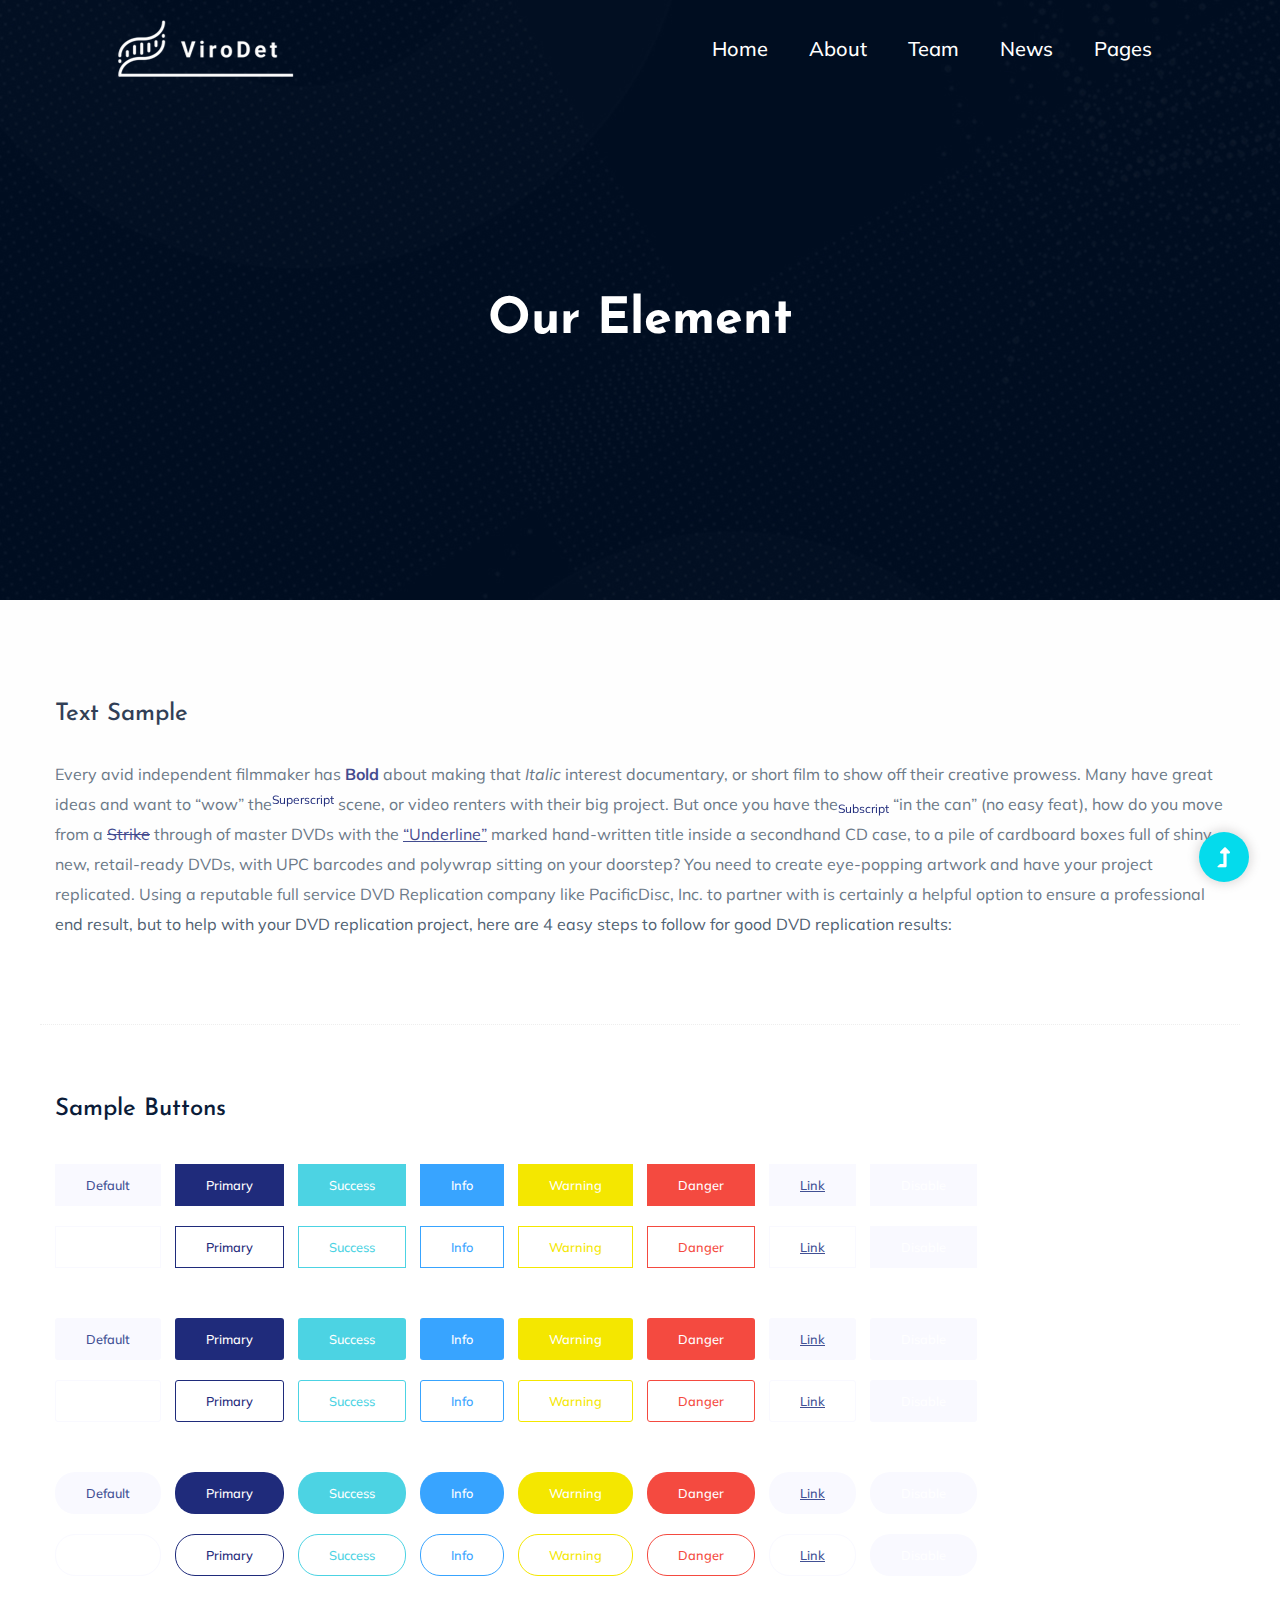
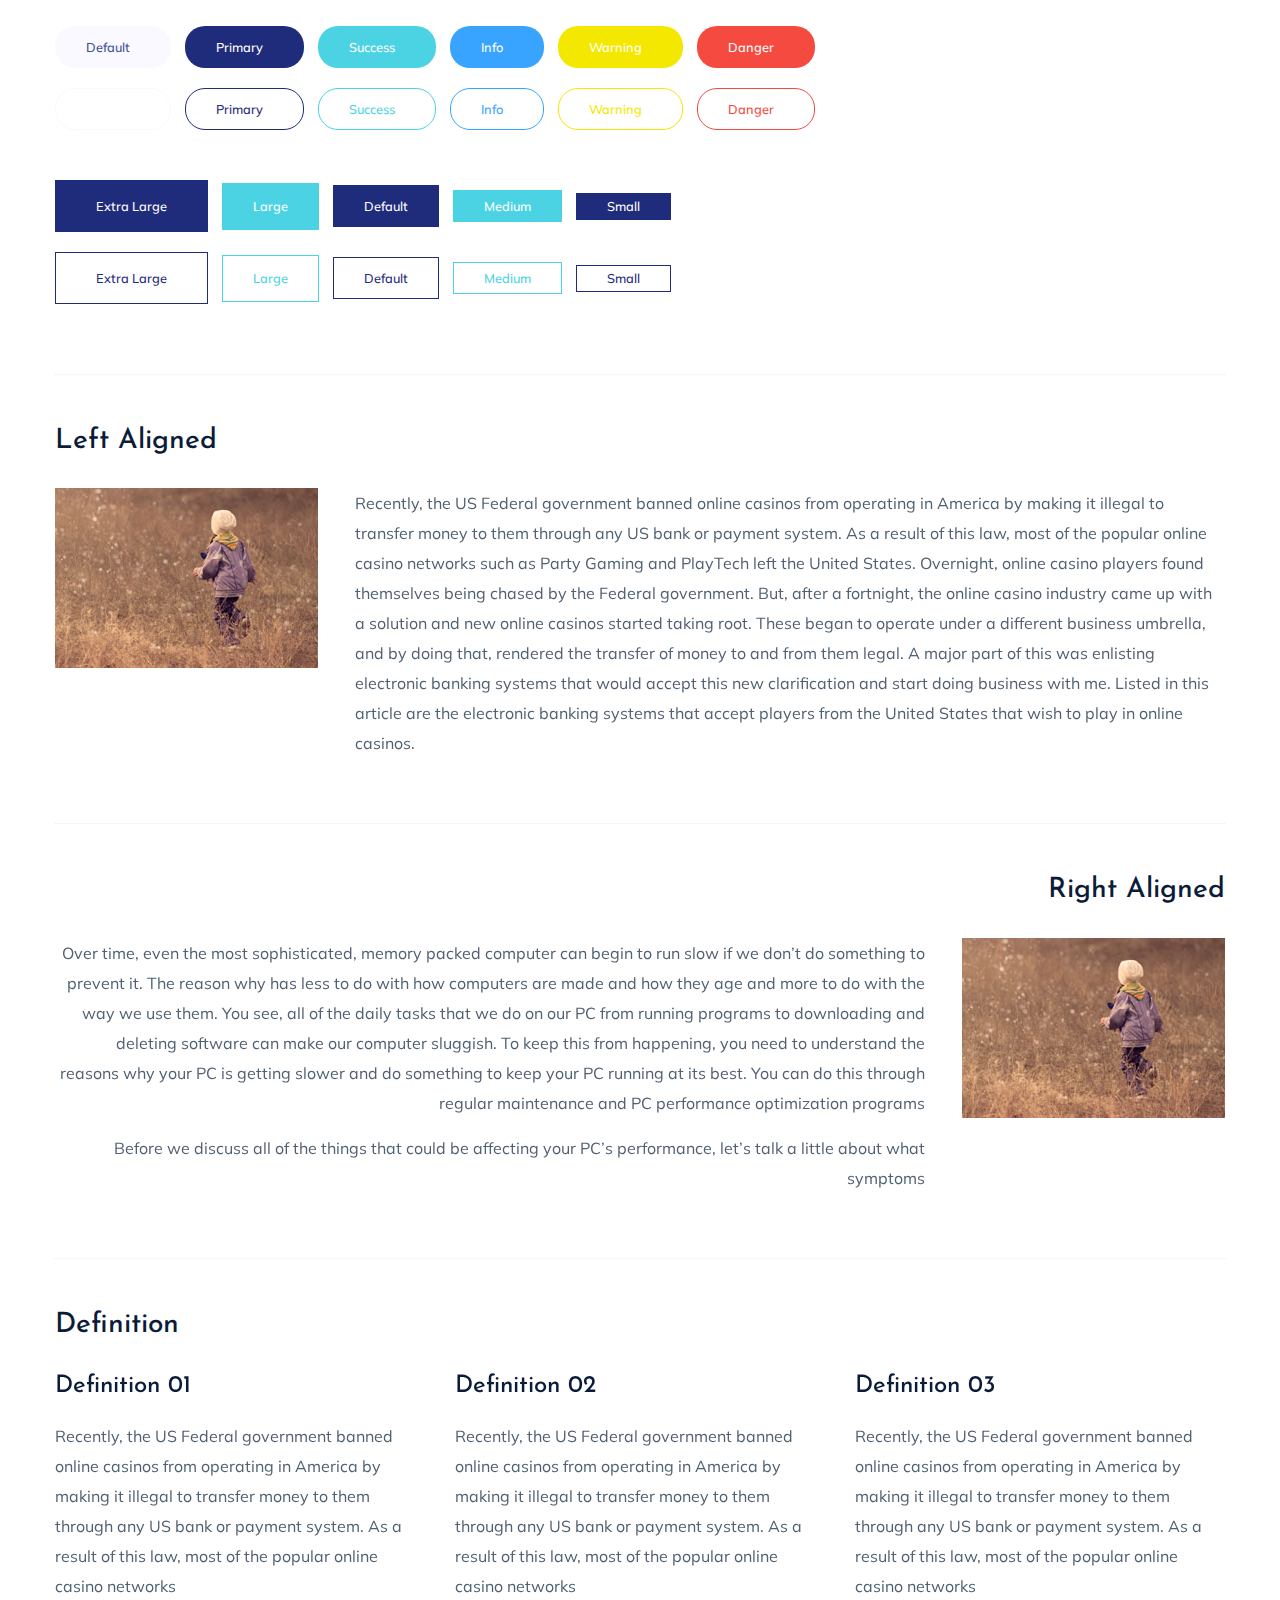
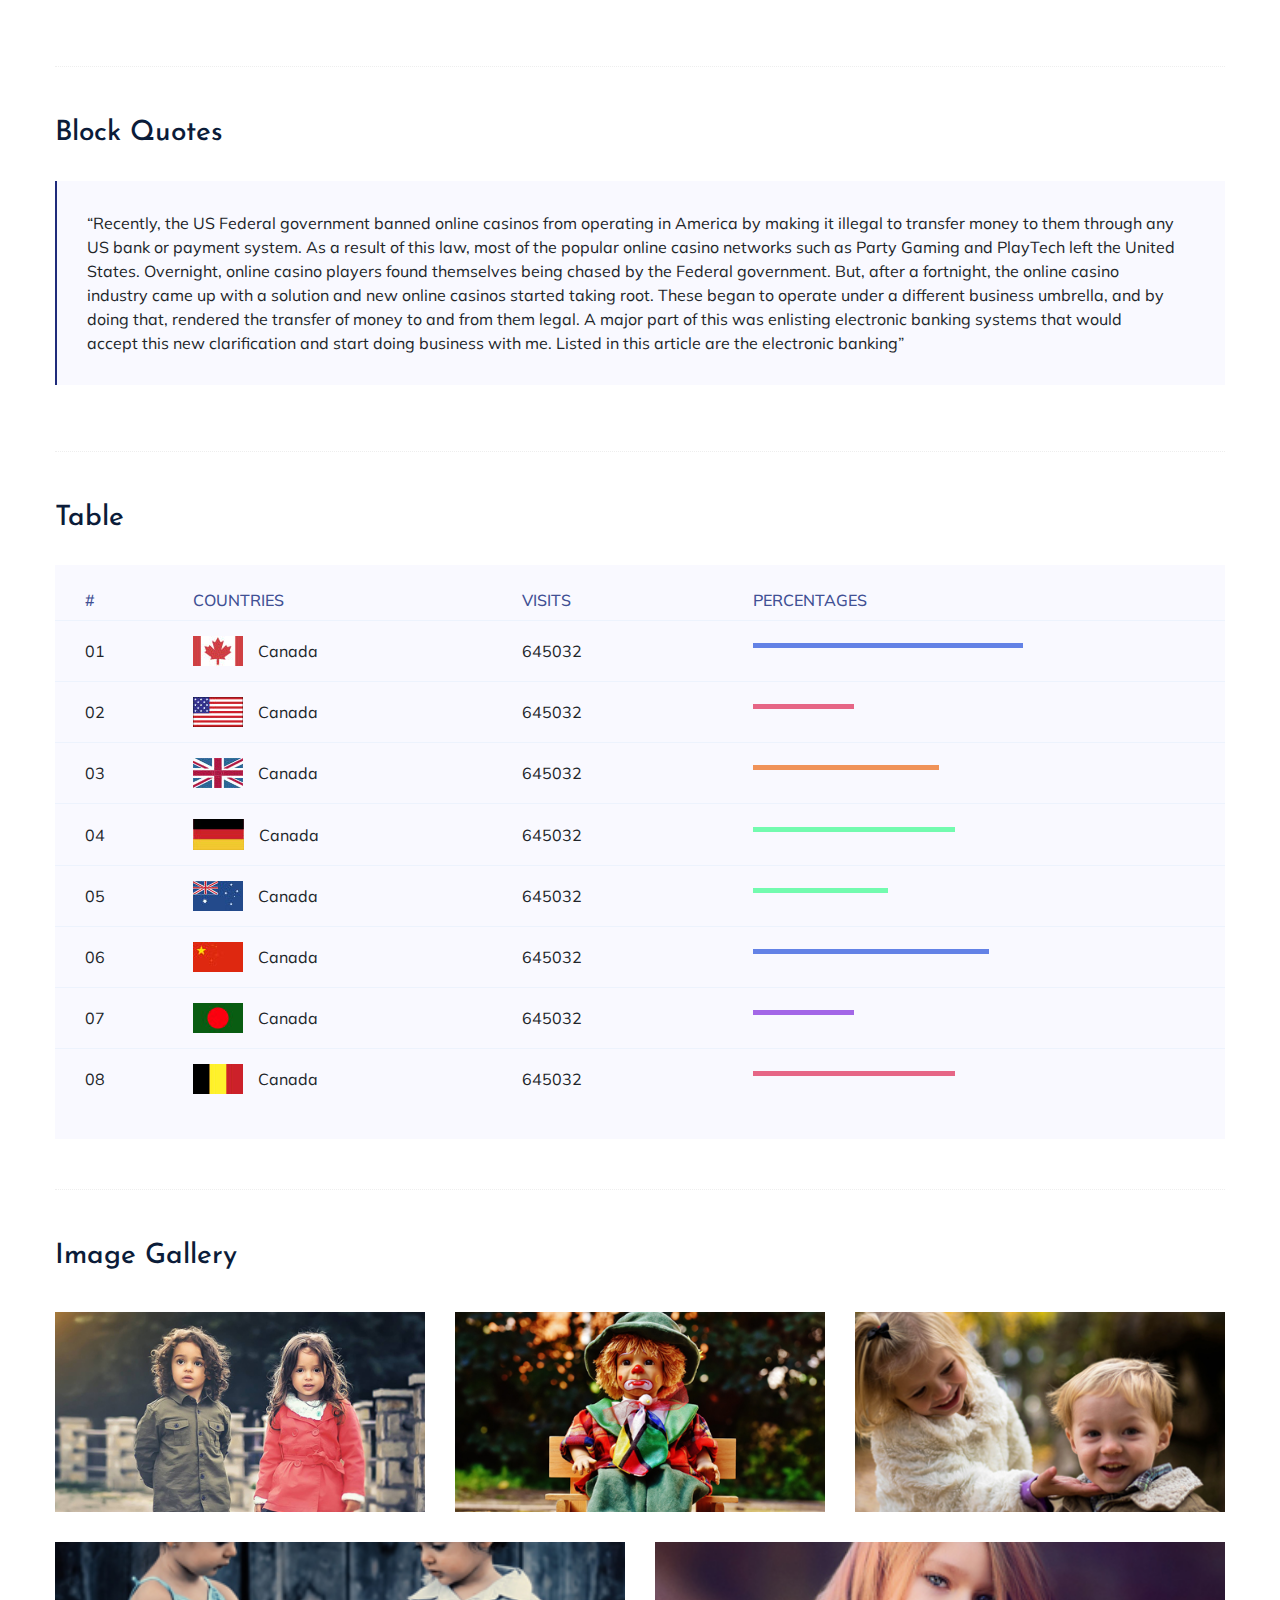
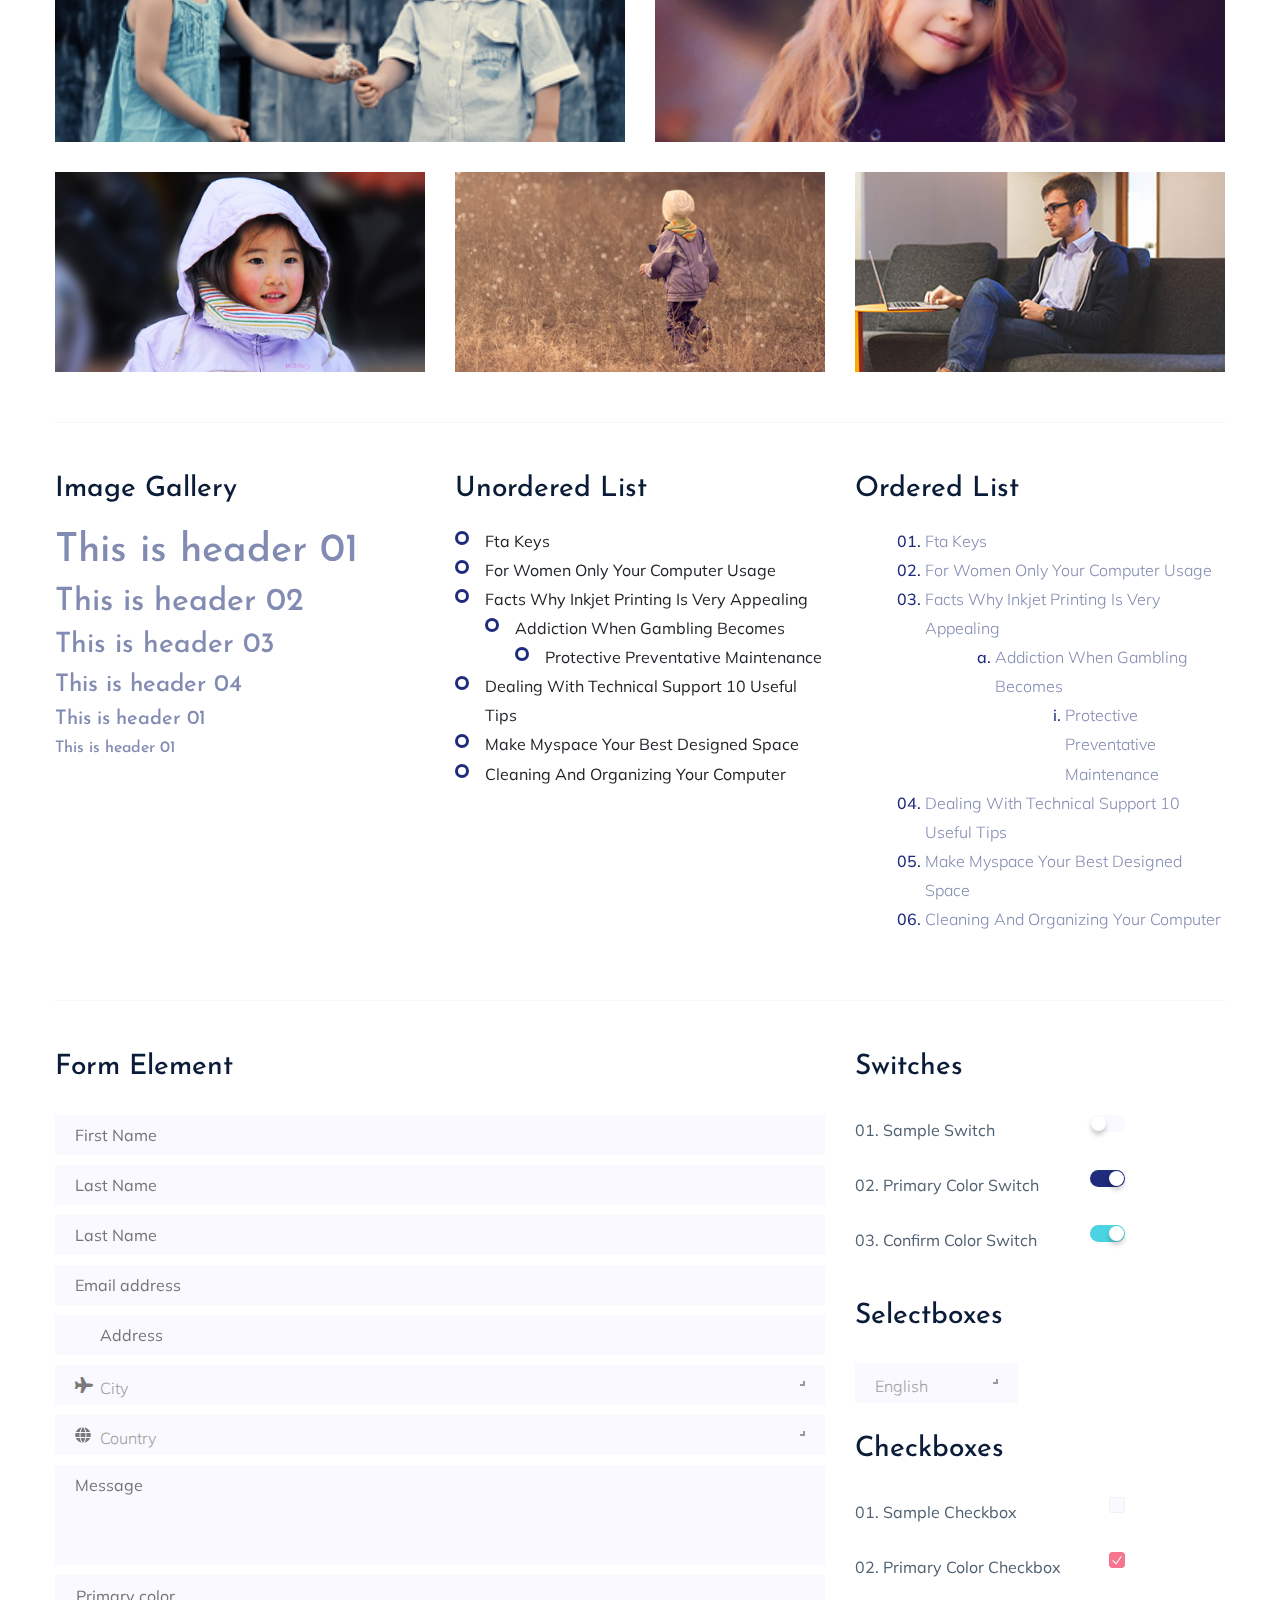
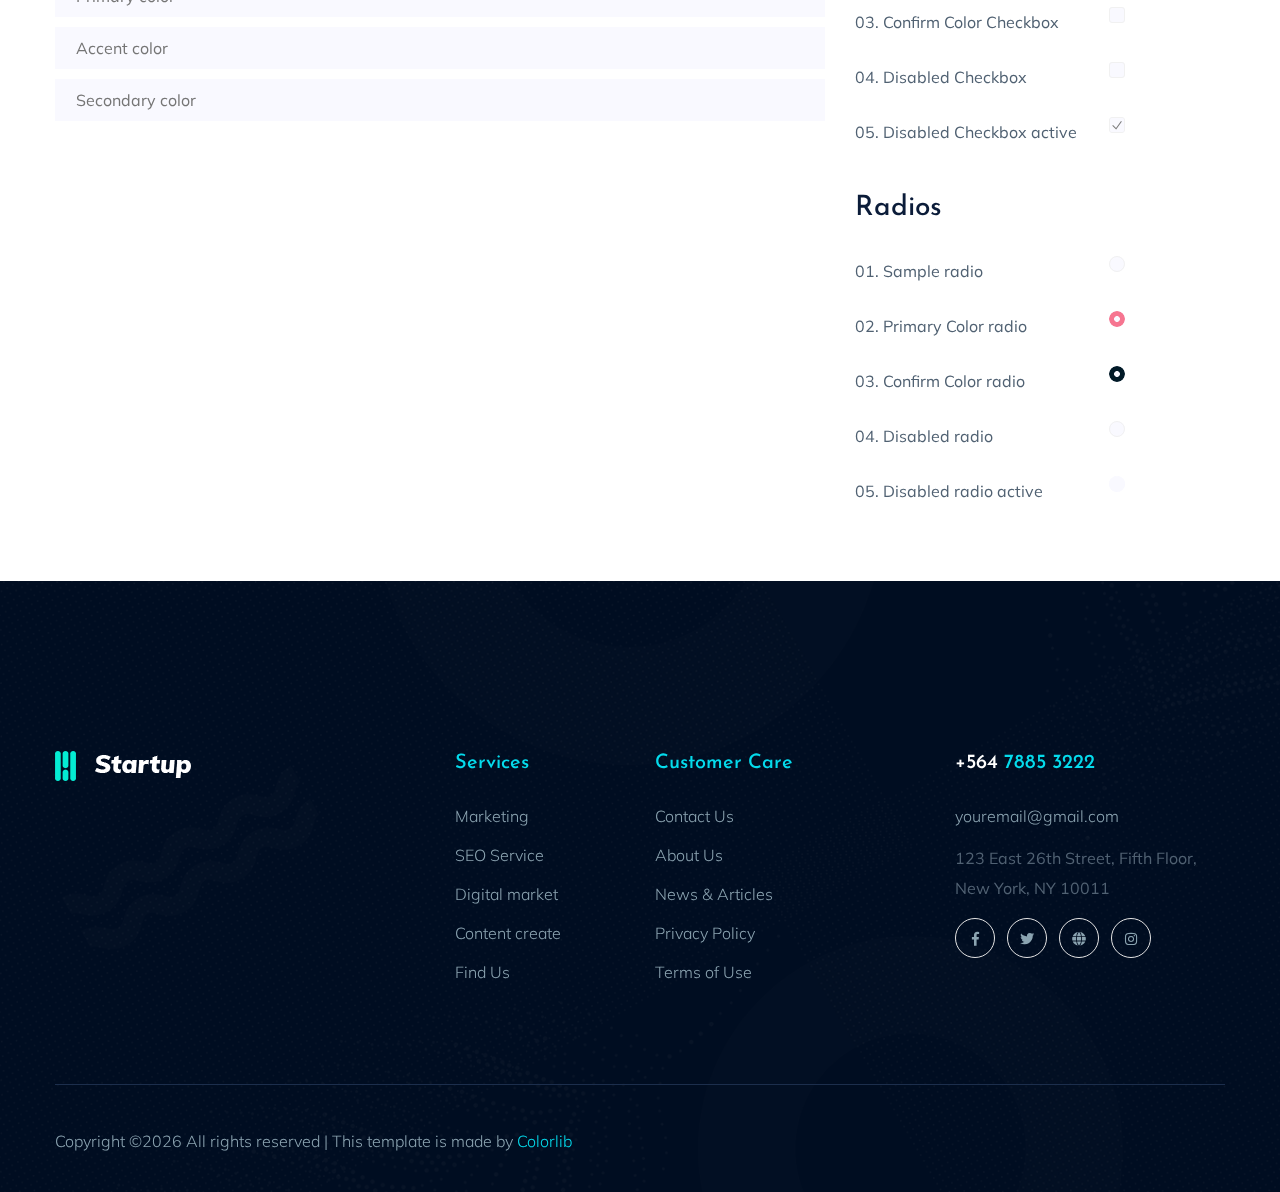
<file: elements.html>
<!doctype html>
<html class="no-js" lang="zxx">

<head>
	<meta charset="utf-8">
	<meta http-equiv="x-ua-compatible" content="ie=edge">
	<title>ViroDet </title>
	<meta name="description" content="">
	<meta name="viewport" content="width=device-width, initial-scale=1">
	<link rel="shortcut icon" type="image/x-icon" href="assets/img/favicon.ico">

 <!-- CSS here -->
		<link rel="stylesheet" href="assets/css/bootstrap.min.css">
		<link rel="stylesheet" href="assets/css/owl.carousel.min.css">
		<link rel="stylesheet" href="assets/css/slicknav.css">
		<link rel="stylesheet" href="assets/css/animate.min.css">
		<link rel="stylesheet" href="assets/css/magnific-popup.css">
		<link rel="stylesheet" href="assets/css/fontawesome-all.min.css">
		<link rel="stylesheet" href="assets/css/themify-icons.css">
		<link rel="stylesheet" href="assets/css/slick.css">
		<link rel="stylesheet" href="assets/css/nice-select.css">
		<link rel="stylesheet" href="assets/css/style.css">
</head>

<body>
    <!-- Preloader Start -->
    <div id="preloader-active">
        <div class="preloader d-flex align-items-center justify-content-center">
            <div class="preloader-inner position-relative">
                <div class="preloader-circle"></div>
                <div class="preloader-img pere-text">
                    <img src="assets/img/logo/loder.png" alt="">
                </div>
            </div>
        </div>
    </div>
    <!-- Preloader Start -->
    <header>
	<!-- Header Start -->
    <div class="header-area header_area header-transparent">
            <div class="main-header">
            <div class="header-bottom  header-sticky">
                    <div class="container-fluid">
                        <div class="row align-items-center">
                            <!-- Logo -->
                            <div class="col-xl-2 col-lg-1 col-md-1">
                                <div class="logo">
                                <a href="index.html"><img src="assets/img/logo/logo.png" alt=""></a>
                                </div>
                            </div>
                            <div style="flex: 1">
                                <!-- Main-menu -->
                                <div class="main-menu f-right d-none d-lg-block">
                                    <nav>
                                        <ul id="navigation">
                                            <li><a href="index.html">Home</a></li>
                                            <li><a href="about.html">About</a></li>
                                            <li><a href="team.html">Team</a></li>
                                            <li><a href="news.html">News</a>
                                            </li>
                                            <li><a href="#">Pages</a>
                                                <ul class="submenu">
                                                    <li><a href="elements.html">Element</a></li>
                                                </ul>
                                            </li>
                                        </ul>
                                    </nav>
                                </div>
                            </div>
                            <!-- Mobile Menu -->
                            <div class="col-12">
                                <div class="mobile_menu d-block d-lg-none"></div>
                            </div>
                        </div>
                    </div>
            </div>
            </div>
    </div>
	<!-- Header End -->
    </header>
	<main>
		 <!-- Hero Area Start -->
		 <div class="hero-area hero-height2 d-flex align-items-center" data-background="assets/img/hero/h2_hero.jpg">
            <div class="container">
                <div class="row">
                    <div class="col-xl-12">
                        <div class="hero-cap text-center pt-50">
                            <h2>Our Element</h2>
                        </div>
                    </div>
                </div>
            </div>
        </div>
        <!-- Hero Area End -->
		<!-- Start Sample Area -->
		<section class="sample-text-area">
			<div class="container box_1170">
				<h3 class="text-heading">Text Sample</h3>
				<p class="sample-text">
					Every avid independent filmmaker has <b>Bold</b> about making that <i>Italic</i> interest documentary,
					or short
					film to show off their creative prowess. Many have great ideas and want to “wow”
					the<sup>Superscript</sup> scene,
					or video renters with their big project. But once you have the<sub>Subscript</sub> “in the can” (no easy
					feat), how
					do you move from a <del>Strike</del> through of master DVDs with the <u>“Underline”</u> marked
					hand-written title
					inside a secondhand CD case, to a pile of cardboard boxes full of shiny new, retail-ready DVDs, with UPC
					barcodes
					and polywrap sitting on your doorstep? You need to create eye-popping artwork and have your project
					replicated.
					Using a reputable full service DVD Replication company like PacificDisc, Inc. to partner with is
					certainly a
					helpful option to ensure a professional end result, but to help with your DVD replication project, here
					are 4 easy
					steps to follow for good DVD replication results:

				</p>
			</div>
		</section>
		<!-- End Sample Area -->
		<!-- Start Button -->
		<section class="button-area">
			<div class="container box_1170 border-top-generic">
				<h3 class="text-heading">Sample Buttons</h3>
				<div class="button-group-area">
					<a href="#" class="genric-btn default">Default</a>
					<a href="#" class="genric-btn primary">Primary</a>
					<a href="#" class="genric-btn success">Success</a>
					<a href="#" class="genric-btn info">Info</a>
					<a href="#" class="genric-btn warning">Warning</a>
					<a href="#" class="genric-btn danger">Danger</a>
					<a href="#" class="genric-btn link">Link</a>
					<a href="#" class="genric-btn disable">Disable</a>
				</div>
				<div class="button-group-area mt-10">
					<a href="#" class="genric-btn default-border">Default</a>
					<a href="#" class="genric-btn primary-border">Primary</a>
					<a href="#" class="genric-btn success-border">Success</a>
					<a href="#" class="genric-btn info-border">Info</a>
					<a href="#" class="genric-btn warning-border">Warning</a>
					<a href="#" class="genric-btn danger-border">Danger</a>
					<a href="#" class="genric-btn link-border">Link</a>
					<a href="#" class="genric-btn disable">Disable</a>
				</div>
				<div class="button-group-area mt-40">
					<a href="#" class="genric-btn default radius">Default</a>
					<a href="#" class="genric-btn primary radius">Primary</a>
					<a href="#" class="genric-btn success radius">Success</a>
					<a href="#" class="genric-btn info radius">Info</a>
					<a href="#" class="genric-btn warning radius">Warning</a>
					<a href="#" class="genric-btn danger radius">Danger</a>
					<a href="#" class="genric-btn link radius">Link</a>
					<a href="#" class="genric-btn disable radius">Disable</a>
				</div>
				<div class="button-group-area mt-10">
					<a href="#" class="genric-btn default-border radius">Default</a>
					<a href="#" class="genric-btn primary-border radius">Primary</a>
					<a href="#" class="genric-btn success-border radius">Success</a>
					<a href="#" class="genric-btn info-border radius">Info</a>
					<a href="#" class="genric-btn warning-border radius">Warning</a>
					<a href="#" class="genric-btn danger-border radius">Danger</a>
					<a href="#" class="genric-btn link-border radius">Link</a>
					<a href="#" class="genric-btn disable radius">Disable</a>
				</div>
				<div class="button-group-area mt-40">
					<a href="#" class="genric-btn default circle">Default</a>
					<a href="#" class="genric-btn primary circle">Primary</a>
					<a href="#" class="genric-btn success circle">Success</a>
					<a href="#" class="genric-btn info circle">Info</a>
					<a href="#" class="genric-btn warning circle">Warning</a>
					<a href="#" class="genric-btn danger circle">Danger</a>
					<a href="#" class="genric-btn link circle">Link</a>
					<a href="#" class="genric-btn disable circle">Disable</a>
				</div>
				<div class="button-group-area mt-10">
					<a href="#" class="genric-btn default-border circle">Default</a>
					<a href="#" class="genric-btn primary-border circle">Primary</a>
					<a href="#" class="genric-btn success-border circle">Success</a>
					<a href="#" class="genric-btn info-border circle">Info</a>
					<a href="#" class="genric-btn warning-border circle">Warning</a>
					<a href="#" class="genric-btn danger-border circle">Danger</a>
					<a href="#" class="genric-btn link-border circle">Link</a>
					<a href="#" class="genric-btn disable circle">Disable</a>
				</div>
				<div class="button-group-area mt-40">
					<a href="#" class="genric-btn default circle arrow">Default<span class="lnr lnr-arrow-right"></span></a>
					<a href="#" class="genric-btn primary circle arrow">Primary<span class="lnr lnr-arrow-right"></span></a>
					<a href="#" class="genric-btn success circle arrow">Success<span class="lnr lnr-arrow-right"></span></a>
					<a href="#" class="genric-btn info circle arrow">Info<span class="lnr lnr-arrow-right"></span></a>
					<a href="#" class="genric-btn warning circle arrow">Warning<span class="lnr lnr-arrow-right"></span></a>
					<a href="#" class="genric-btn danger circle arrow">Danger<span class="lnr lnr-arrow-right"></span></a>
				</div>
				<div class="button-group-area mt-10">
					<a href="#" class="genric-btn default-border circle arrow">Default<span
							class="lnr lnr-arrow-right"></span></a>
					<a href="#" class="genric-btn primary-border circle arrow">Primary<span
							class="lnr lnr-arrow-right"></span></a>
					<a href="#" class="genric-btn success-border circle arrow">Success<span
							class="lnr lnr-arrow-right"></span></a>
					<a href="#" class="genric-btn info-border circle arrow">Info<span
							class="lnr lnr-arrow-right"></span></a>
					<a href="#" class="genric-btn warning-border circle arrow">Warning<span
							class="lnr lnr-arrow-right"></span></a>
					<a href="#" class="genric-btn danger-border circle arrow">Danger<span
							class="lnr lnr-arrow-right"></span></a>
				</div>
				<div class="button-group-area mt-40">
					<a href="#" class="genric-btn primary e-large">Extra Large</a>
					<a href="#" class="genric-btn success large">Large</a>
					<a href="#" class="genric-btn primary">Default</a>
					<a href="#" class="genric-btn success medium">Medium</a>
					<a href="#" class="genric-btn primary small">Small</a>
				</div>
				<div class="button-group-area mt-10">
					<a href="#" class="genric-btn primary-border e-large">Extra Large</a>
					<a href="#" class="genric-btn success-border large">Large</a>
					<a href="#" class="genric-btn primary-border">Default</a>
					<a href="#" class="genric-btn success-border medium">Medium</a>
					<a href="#" class="genric-btn primary-border small">Small</a>
				</div>
			</div>
		</section>
		<!-- End Button -->
		<!-- Start Align Area -->
		<div class="whole-wrap">
			<div class="container box_1170">
				<div class="section-top-border">
					<h3 class="mb-30">Left Aligned</h3>
					<div class="row">
						<div class="col-md-3">
							<img src="assets/img/elements/d.jpg" alt="" class="img-fluid">
						</div>
						<div class="col-md-9 mt-sm-20">
							<p>Recently, the US Federal government banned online casinos from operating in America by making
								it illegal to
								transfer money to them through any US bank or payment system. As a result of this law, most
								of the popular
								online casino networks such as Party Gaming and PlayTech left the United States. Overnight,
								online casino
								players found themselves being chased by the Federal government. But, after a fortnight, the
								online casino
								industry came up with a solution and new online casinos started taking root. These began to
								operate under a
								different business umbrella, and by doing that, rendered the transfer of money to and from
								them legal. A major
								part of this was enlisting electronic banking systems that would accept this new
								clarification and start doing
								business with me. Listed in this article are the electronic banking systems that accept
								players from the United
								States that wish to play in online casinos.</p>
						</div>
					</div>
				</div>
				<div class="section-top-border text-right">
					<h3 class="mb-30">Right Aligned</h3>
					<div class="row">
						<div class="col-md-9">
							<p class="text-right">Over time, even the most sophisticated, memory packed computer can begin
								to run slow if we
								don’t do something to prevent it. The reason why has less to do with how computers are made
								and how they age and
								more to do with the way we use them. You see, all of the daily tasks that we do on our PC
								from running programs
								to downloading and deleting software can make our computer sluggish. To keep this from
								happening, you need to
								understand the reasons why your PC is getting slower and do something to keep your PC
								running at its best. You
								can do this through regular maintenance and PC performance optimization programs</p>
							<p class="text-right">Before we discuss all of the things that could be affecting your PC’s
								performance, let’s
								talk a little about what symptoms</p>
						</div>
						<div class="col-md-3">
							<img src="assets/img/elements/d.jpg" alt="" class="img-fluid">
						</div>
					</div>
				</div>
				<div class="section-top-border">
					<h3 class="mb-30">Definition</h3>
					<div class="row">
						<div class="col-md-4">
							<div class="single-defination">
								<h4 class="mb-20">Definition 01</h4>
								<p>Recently, the US Federal government banned online casinos from operating in America by
									making it illegal to
									transfer money to them through any US bank or payment system. As a result of this law,
									most of the popular
									online casino networks</p>
							</div>
						</div>
						<div class="col-md-4">
							<div class="single-defination">
								<h4 class="mb-20">Definition 02</h4>
								<p>Recently, the US Federal government banned online casinos from operating in America by
									making it illegal to
									transfer money to them through any US bank or payment system. As a result of this law,
									most of the popular
									online casino networks</p>
							</div>
						</div>
						<div class="col-md-4">
							<div class="single-defination">
								<h4 class="mb-20">Definition 03</h4>
								<p>Recently, the US Federal government banned online casinos from operating in America by
									making it illegal to
									transfer money to them through any US bank or payment system. As a result of this law,
									most of the popular
									online casino networks</p>
							</div>
						</div>
					</div>
				</div>
				<div class="section-top-border">
					<h3 class="mb-30">Block Quotes</h3>
					<div class="row">
						<div class="col-lg-12">
							<blockquote class="generic-blockquote">
								“Recently, the US Federal government banned online casinos from operating in America by
								making it illegal to
								transfer money to them through any US bank or payment system. As a result of this law, most
								of the popular
								online casino networks such as Party Gaming and PlayTech left the United States. Overnight,
								online casino
								players found themselves being chased by the Federal government. But, after a fortnight, the
								online casino
								industry came up with a solution and new online casinos started taking root. These began to
								operate under a
								different business umbrella, and by doing that, rendered the transfer of money to and from
								them legal. A major
								part of this was enlisting electronic banking systems that would accept this new
								clarification and start doing
								business with me. Listed in this article are the electronic banking”
							</blockquote>
						</div>
					</div>
				</div>
				<div class="section-top-border">
					<h3 class="mb-30">Table</h3>
					<div class="progress-table-wrap">
						<div class="progress-table">
							<div class="table-head">
								<div class="serial">#</div>
								<div class="country">Countries</div>
								<div class="visit">Visits</div>
								<div class="percentage">Percentages</div>
							</div>
							<div class="table-row">
								<div class="serial">01</div>
								<div class="country"> <img src="assets/img/elements/f1.jpg" alt="flag">Canada</div>
								<div class="visit">645032</div>
								<div class="percentage">
									<div class="progress">
										<div class="progress-bar color-1" role="progressbar" style="width: 80%"
											aria-valuenow="80" aria-valuemin="0" aria-valuemax="100"></div>
									</div>
								</div>
							</div>
							<div class="table-row">
								<div class="serial">02</div>
								<div class="country"> <img src="assets/img/elements/f2.jpg" alt="flag">Canada</div>
								<div class="visit">645032</div>
								<div class="percentage">
									<div class="progress">
										<div class="progress-bar color-2" role="progressbar" style="width: 30%"
											aria-valuenow="30" aria-valuemin="0" aria-valuemax="100"></div>
									</div>
								</div>
							</div>
							<div class="table-row">
								<div class="serial">03</div>
								<div class="country"> <img src="assets/img/elements/f3.jpg" alt="flag">Canada</div>
								<div class="visit">645032</div>
								<div class="percentage">
									<div class="progress">
										<div class="progress-bar color-3" role="progressbar" style="width: 55%"
											aria-valuenow="55" aria-valuemin="0" aria-valuemax="100"></div>
									</div>
								</div>
							</div>
							<div class="table-row">
								<div class="serial">04</div>
								<div class="country"> <img src="assets/img/elements/f4.jpg" alt="flag">Canada</div>
								<div class="visit">645032</div>
								<div class="percentage">
									<div class="progress">
										<div class="progress-bar color-4" role="progressbar" style="width: 60%"
											aria-valuenow="60" aria-valuemin="0" aria-valuemax="100"></div>
									</div>
								</div>
							</div>
							<div class="table-row">
								<div class="serial">05</div>
								<div class="country"> <img src="assets/img/elements/f5.jpg" alt="flag">Canada</div>
								<div class="visit">645032</div>
								<div class="percentage">
									<div class="progress">
										<div class="progress-bar color-5" role="progressbar" style="width: 40%"
											aria-valuenow="40" aria-valuemin="0" aria-valuemax="100"></div>
									</div>
								</div>
							</div>
							<div class="table-row">
								<div class="serial">06</div>
								<div class="country"> <img src="assets/img/elements/f6.jpg" alt="flag">Canada</div>
								<div class="visit">645032</div>
								<div class="percentage">
									<div class="progress">
										<div class="progress-bar color-6" role="progressbar" style="width: 70%"
											aria-valuenow="70" aria-valuemin="0" aria-valuemax="100"></div>
									</div>
								</div>
							</div>
							<div class="table-row">
								<div class="serial">07</div>
								<div class="country"> <img src="assets/img/elements/f7.jpg" alt="flag">Canada</div>
								<div class="visit">645032</div>
								<div class="percentage">
									<div class="progress">
										<div class="progress-bar color-7" role="progressbar" style="width: 30%"
											aria-valuenow="30" aria-valuemin="0" aria-valuemax="100"></div>
									</div>
								</div>
							</div>
							<div class="table-row">
								<div class="serial">08</div>
								<div class="country"> <img src="assets/img/elements/f8.jpg" alt="flag">Canada</div>
								<div class="visit">645032</div>
								<div class="percentage">
									<div class="progress">
										<div class="progress-bar color-8" role="progressbar" style="width: 60%"
											aria-valuenow="60" aria-valuemin="0" aria-valuemax="100"></div>
									</div>
								</div>
							</div>
						</div>
					</div>
				</div>
				<div class="section-top-border">
					<h3>Image Gallery</h3>
					<div class="row gallery-item">
						<div class="col-md-4">
							<a href="assets/img/elements/g1.jpg" class="img-pop-up">
								<div class="single-gallery-image" style="background: url(assets/img/elements/g1.jpg);"></div>
							</a>
						</div>
						<div class="col-md-4">
							<a href="assets/img/elements/g2.jpg" class="img-pop-up">
								<div class="single-gallery-image" style="background: url(assets/img/elements/g2.jpg);"></div>
							</a>
						</div>
						<div class="col-md-4">
							<a href="assets/img/elements/g3.jpg" class="img-pop-up">
								<div class="single-gallery-image" style="background: url(assets/img/elements/g3.jpg);"></div>
							</a>
						</div>
						<div class="col-md-6">
							<a href="assets/img/elements/g4.jpg" class="img-pop-up">
								<div class="single-gallery-image" style="background: url(assets/img/elements/g4.jpg);"></div>
							</a>
						</div>
						<div class="col-md-6">
							<a href="assets/img/elements/g5.jpg" class="img-pop-up">
								<div class="single-gallery-image" style="background: url(assets/img/elements/g5.jpg);"></div>
							</a>
						</div>
						<div class="col-md-4">
							<a href="assets/img/elements/g6.jpg" class="img-pop-up">
								<div class="single-gallery-image" style="background: url(assets/img/elements/g6.jpg);"></div>
							</a>
						</div>
						<div class="col-md-4">
							<a href="assets/img/elements/g7.jpg" class="img-pop-up">
								<div class="single-gallery-image" style="background: url(assets/img/elements/g7.jpg);"></div>
							</a>
						</div>
						<div class="col-md-4">
							<a href="assets/img/elements/g8.jpg" class="img-pop-up">
								<div class="single-gallery-image" style="background: url(assets/img/elements/g8.jpg);"></div>
							</a>
						</div>
					</div>
				</div>
				<div class="section-top-border">
					<div class="row">
						<div class="col-md-4">
							<h3 class="mb-20">Image Gallery</h3>
							<div class="typography">
								<h1>This is header 01</h1>
								<h2>This is header 02</h2>
								<h3>This is header 03</h3>
								<h4>This is header 04</h4>
								<h5>This is header 01</h5>
								<h6>This is header 01</h6>
							</div>
						</div>
						<div class="col-md-4 mt-sm-30">
							<h3 class="mb-20">Unordered List</h3>
							<div class="">
								<ul class="unordered-list">
									<li>Fta Keys</li>
									<li>For Women Only Your Computer Usage</li>
									<li>Facts Why Inkjet Printing Is Very Appealing
										<ul>
											<li>Addiction When Gambling Becomes
												<ul>
													<li>Protective Preventative Maintenance</li>
												</ul>
											</li>
										</ul>
									</li>
									<li>Dealing With Technical Support 10 Useful Tips</li>
									<li>Make Myspace Your Best Designed Space</li>
									<li>Cleaning And Organizing Your Computer</li>
								</ul>
							</div>
						</div>
						<div class="col-md-4 mt-sm-30">
							<h3 class="mb-20">Ordered List</h3>
							<div class="">
								<ol class="ordered-list">
									<li><span>Fta Keys</span></li>
									<li><span>For Women Only Your Computer Usage</span></li>
									<li><span>Facts Why Inkjet Printing Is Very Appealing</span>
										<ol class="ordered-list-alpha">
											<li><span>Addiction When Gambling Becomes</span>
												<ol class="ordered-list-roman">
													<li><span>Protective Preventative Maintenance</span></li>
												</ol>
											</li>
										</ol>
									</li>
									<li><span>Dealing With Technical Support 10 Useful Tips</span></li>
									<li><span>Make Myspace Your Best Designed Space</span></li>
									<li><span>Cleaning And Organizing Your Computer</span></li>
								</ol>
							</div>
						</div>
					</div>
				</div>
				<div class="section-top-border">
					<div class="row">
						<div class="col-lg-8 col-md-8">
							<h3 class="mb-30">Form Element</h3>
							<form action="#">
								<div class="mt-10">
									<input type="text" name="first_name" placeholder="First Name"
										onfocus="this.placeholder = ''" onblur="this.placeholder = 'First Name'" required
										class="single-input">
								</div>
								<div class="mt-10">
									<input type="text" name="last_name" placeholder="Last Name"
										onfocus="this.placeholder = ''" onblur="this.placeholder = 'Last Name'" required
										class="single-input">
								</div>
								<div class="mt-10">
									<input type="text" name="last_name" placeholder="Last Name"
										onfocus="this.placeholder = ''" onblur="this.placeholder = 'Last Name'" required
										class="single-input">
								</div>
								<div class="mt-10">
									<input type="email" name="EMAIL" placeholder="Email address"
										onfocus="this.placeholder = ''" onblur="this.placeholder = 'Email address'" required
										class="single-input">
								</div>
								<div class="input-group-icon mt-10">
									<div class="icon"><i class="fa fa-thumb-tack" aria-hidden="true"></i></div>
									<input type="text" name="address" placeholder="Address" onfocus="this.placeholder = ''"
										onblur="this.placeholder = 'Address'" required class="single-input">
								</div>
								<div class="input-group-icon mt-10">
									<div class="icon"><i class="fa fa-plane" aria-hidden="true"></i></div>
									<div class="form-select" id="default-select"">
												<select>
													<option value=" 1">City</option>
										<option value="1">Dhaka</option>
										<option value="1">Dilli</option>
										<option value="1">Newyork</option>
										<option value="1">Islamabad</option>
										</select>
									</div>
								</div>
								<div class="input-group-icon mt-10">
									<div class="icon"><i class="fa fa-globe" aria-hidden="true"></i></div>
									<div class="form-select" id="default-select"">
												<select>
													<option value=" 1">Country</option>
										<option value="1">Bangladesh</option>
										<option value="1">India</option>
										<option value="1">England</option>
										<option value="1">Srilanka</option>
										</select>
									</div>
								</div>

								<div class="mt-10">
									<textarea class="single-textarea" placeholder="Message" onfocus="this.placeholder = ''"
										onblur="this.placeholder = 'Message'" required></textarea>
								</div>
								<div class="mt-10">
									<input type="text" name="first_name" placeholder="Primary color"
										onfocus="this.placeholder = ''" onblur="this.placeholder = 'Primary color'" required
										class="single-input-primary">
								</div>
								<div class="mt-10">
									<input type="text" name="first_name" placeholder="Accent color"
										onfocus="this.placeholder = ''" onblur="this.placeholder = 'Accent color'" required
										class="single-input-accent">
								</div>
								<div class="mt-10">
									<input type="text" name="first_name" placeholder="Secondary color"
										onfocus="this.placeholder = ''" onblur="this.placeholder = 'Secondary color'"
										required class="single-input-secondary">
								</div>
							</form>
						</div>
						<div class="col-lg-3 col-md-4 mt-sm-30">
							<div class="single-element-widget">
								<h3 class="mb-30">Switches</h3>
								<div class="switch-wrap d-flex justify-content-between">
									<p>01. Sample Switch</p>
									<div class="primary-switch">
										<input type="checkbox" id="default-switch">
										<label for="default-switch"></label>
									</div>
								</div>
								<div class="switch-wrap d-flex justify-content-between">
									<p>02. Primary Color Switch</p>
									<div class="primary-switch">
										<input type="checkbox" id="primary-switch" checked>
										<label for="primary-switch"></label>
									</div>
								</div>
								<div class="switch-wrap d-flex justify-content-between">
									<p>03. Confirm Color Switch</p>
									<div class="confirm-switch">
										<input type="checkbox" id="confirm-switch" checked>
										<label for="confirm-switch"></label>
									</div>
								</div>
							</div>
							<div class="single-element-widget mt-30">
								<h3 class="mb-30">Selectboxes</h3>
								<div class="default-select" id="default-select"">
											<select>
												<option value=" 1">English</option>
									<option value="1">Spanish</option>
									<option value="1">Arabic</option>
									<option value="1">Portuguise</option>
									<option value="1">Bengali</option>
									</select>
								</div>
							</div>
							<div class="single-element-widget mt-30">
								<h3 class="mb-30">Checkboxes</h3>
								<div class="switch-wrap d-flex justify-content-between">
									<p>01. Sample Checkbox</p>
									<div class="primary-checkbox">
										<input type="checkbox" id="default-checkbox">
										<label for="default-checkbox"></label>
									</div>
								</div>
								<div class="switch-wrap d-flex justify-content-between">
									<p>02. Primary Color Checkbox</p>
									<div class="primary-checkbox">
										<input type="checkbox" id="primary-checkbox" checked>
										<label for="primary-checkbox"></label>
									</div>
								</div>
								<div class="switch-wrap d-flex justify-content-between">
									<p>03. Confirm Color Checkbox</p>
									<div class="confirm-checkbox">
										<input type="checkbox" id="confirm-checkbox">
										<label for="confirm-checkbox"></label>
									</div>
								</div>
								<div class="switch-wrap d-flex justify-content-between">
									<p>04. Disabled Checkbox</p>
									<div class="disabled-checkbox">
										<input type="checkbox" id="disabled-checkbox" disabled>
										<label for="disabled-checkbox"></label>
									</div>
								</div>
								<div class="switch-wrap d-flex justify-content-between">
									<p>05. Disabled Checkbox active</p>
									<div class="disabled-checkbox">
										<input type="checkbox" id="disabled-checkbox-active" checked disabled>
										<label for="disabled-checkbox-active"></label>
									</div>
								</div>
							</div>
							<div class="single-element-widget mt-30">
								<h3 class="mb-30">Radios</h3>
								<div class="switch-wrap d-flex justify-content-between">
									<p>01. Sample radio</p>
									<div class="primary-radio">
										<input type="checkbox" id="default-radio">
										<label for="default-radio"></label>
									</div>
								</div>
								<div class="switch-wrap d-flex justify-content-between">
									<p>02. Primary Color radio</p>
									<div class="primary-radio">
										<input type="checkbox" id="primary-radio" checked>
										<label for="primary-radio"></label>
									</div>
								</div>
								<div class="switch-wrap d-flex justify-content-between">
									<p>03. Confirm Color radio</p>
									<div class="confirm-radio">
										<input type="checkbox" id="confirm-radio" checked>
										<label for="confirm-radio"></label>
									</div>
								</div>
								<div class="switch-wrap d-flex justify-content-between">
									<p>04. Disabled radio</p>
									<div class="disabled-radio">
										<input type="checkbox" id="disabled-radio" disabled>
										<label for="disabled-radio"></label>
									</div>
								</div>
								<div class="switch-wrap d-flex justify-content-between">
									<p>05. Disabled radio active</p>
									<div class="disabled-radio">
										<input type="checkbox" id="disabled-radio-active" checked disabled>
										<label for="disabled-radio-active"></label>
									</div>
								</div>
							</div>
						</div>
					</div>
				</div>
			</div>
		</div>
		<!-- End Align Area -->
	</main>
    <footer>
        <!-- Footer Start-->
        <div class="footer-area">
            <div class="container">
               <div class="footer-top footer-padding">
                    <div class="row justify-content-between">
                        <div class="col-xl-4 col-lg-4 col-md-4 col-sm-6">
                            <div class="single-footer-caption mb-50">
                                <div class="single-footer-caption mb-30">
                                    <!-- logo -->
                                    <div class="footer-logo">
                                        <a href="index.html"><img src="assets/img/logo/logo2_footer.png" alt=""></a>
                                    </div>
                                </div>
                            </div>
                        </div>
                        <div class="col-xl-2 col-lg-2 col-md-4 col-sm-6">
                            <div class="single-footer-caption mb-50">
                                <div class="footer-tittle">
                                    <h4>Services</h4>
                                    <ul>
                                        <li><a href="#">Marketing</a></li>
                                        <li><a href="#"> SEO Service</a></li>
                                        <li><a href="#">Digital market</a></li>
                                        <li><a href="#">Content create</a></li>
                                        <li><a href="#">Find Us</a></li>
                                    </ul>
                                </div>
                            </div>
                        </div>
                        <div class="col-xl-3 col-lg-3 col-md-4 col-sm-6">
                            <div class="single-footer-caption mb-50">
                                <div class="footer-tittle">
                                    <h4>Customer Care</h4>
                                    <ul>
                                        <li><a href="#">Contact Us</a></li>
                                        <li><a href="#">About Us</a></li>
                                        <li><a href="#">News & Articles</a></li>
                                        <li><a href="#">Privacy Policy</a></li>
                                        <li><a href="#"> Terms of Use</a></li>
                                    </ul>
                                </div>
                            </div>
                        </div>
                        <div class="col-xl-3 col-lg-3 col-md-4 col-sm-6">
                            <div class="single-footer-caption mb-50">
                                <div class="footer-tittle">
                                    <h4><span>+564</span> 7885 3222</h4>
                                    <ul>
                                        <li><a href="#">youremail@gmail.com</a></li>
                                    </ul>
                                    <p>123 East 26th Street, Fifth Floor, New York, NY 10011</p>
                                </div>
                                <!-- footer social -->
                                <div class="footer-social">
                                    <a href="#"><i class="fab fa-facebook-f"></i></a>
                                    <a href="#"><i class="fab fa-twitter"></i></a>
                                    <a href="#"><i class="fas fa-globe"></i></a>
                                    <a href="#"><i class="fab fa-instagram"></i></a>
                                </div>
                            </div>
                        </div>
                    </div>
               </div>
                <div class="footer-bottom">
                    <div class="row">
                        <div class="col-xl-12 ">
                            <div class="footer-copy-right">
                                <p><!-- Link back to Colorlib can't be removed. Template is licensed under CC BY 3.0. -->
  Copyright &copy;<script>document.write(new Date().getFullYear());</script> All rights reserved | This template is made by <a href="https://colorlib.com" target="_blank">Colorlib</a>
  <!-- Link back to Colorlib can't be removed. Template is licensed under CC BY 3.0. --></p>
                            </div>
                        </div>
                    </div>
               </div>
            </div>
        </div>
        <!-- Footer End-->
    </footer>
    <!-- Scroll Up -->
    <div id="back-top" >
        <a title="Go to Top" href="#"> <i class="fas fa-level-up-alt"></i></a>
    </div>

<!-- JS here -->

		<!-- All JS Custom Plugins Link Here here -->
        <script src="./assets/js/vendor/modernizr-3.5.0.min.js"></script>
		<!-- Jquery, Popper, Bootstrap -->
		<script src="./assets/js/vendor/jquery-1.12.4.min.js"></script>
        <script src="./assets/js/popper.min.js"></script>
        <script src="./assets/js/bootstrap.min.js"></script>
	    <!-- Jquery Mobile Menu -->
        <script src="./assets/js/jquery.slicknav.min.js"></script>

		<!-- Jquery Slick , Owl-Carousel Plugins -->
        <script src="./assets/js/owl.carousel.min.js"></script>
        <script src="./assets/js/slick.min.js"></script>
		<!-- One Page, Animated-HeadLin -->
        <script src="./assets/js/wow.min.js"></script>
		<script src="./assets/js/animated.headline.js"></script>
		<script src="./assets/js/jquery.magnific-popup.js"></script>

		<!-- Nice-select, sticky -->
        <script src="./assets/js/jquery.nice-select.min.js"></script>
		<script src="./assets/js/jquery.sticky.js"></script>

        <!-- contact js -->
        <script src="./assets/js/contact.js"></script>
        <script src="./assets/js/jquery.form.js"></script>
        <script src="./assets/js/jquery.validate.min.js"></script>
        <script src="./assets/js/mail-script.js"></script>
        <script src="./assets/js/jquery.ajaxchimp.min.js"></script>

		<!-- Jquery Plugins, main Jquery -->
        <script src="./assets/js/plugins.js"></script>
		<script src="./assets/js/main.js"></script>

</body>
</html>
</file>
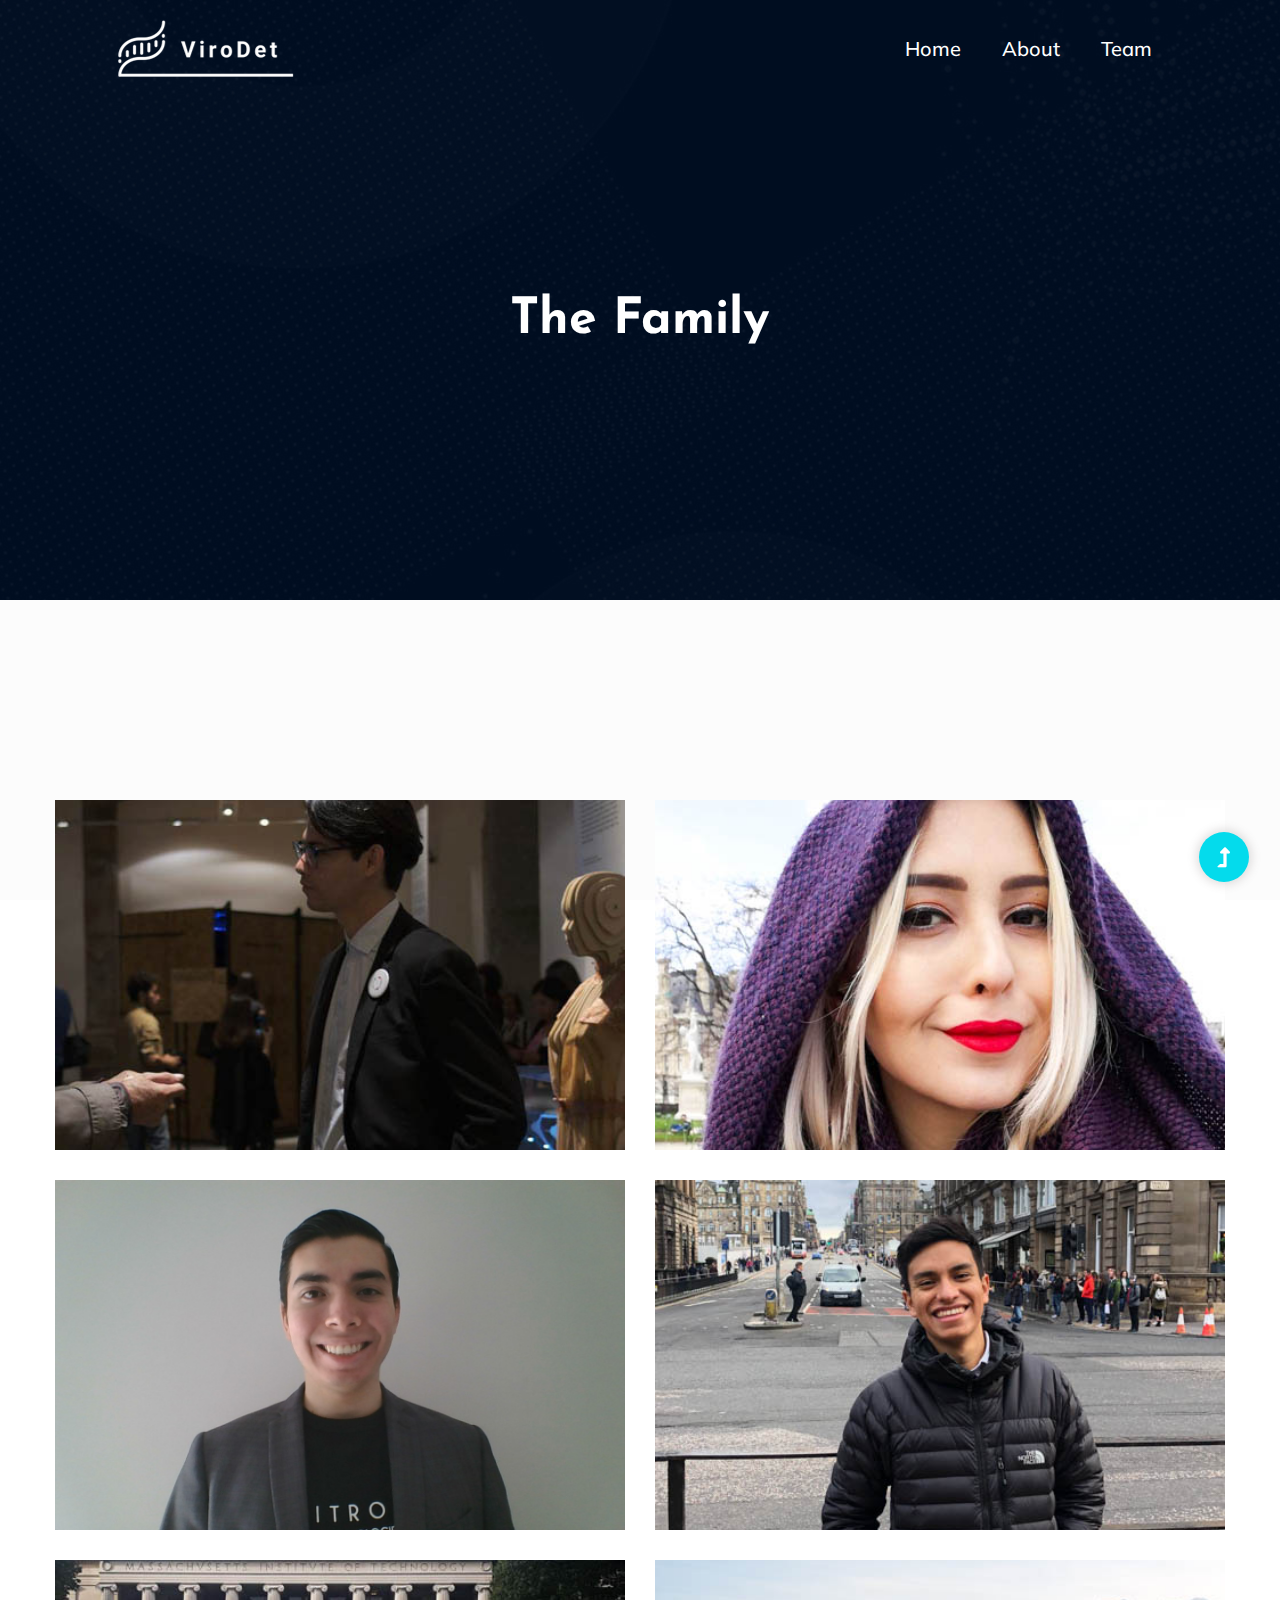
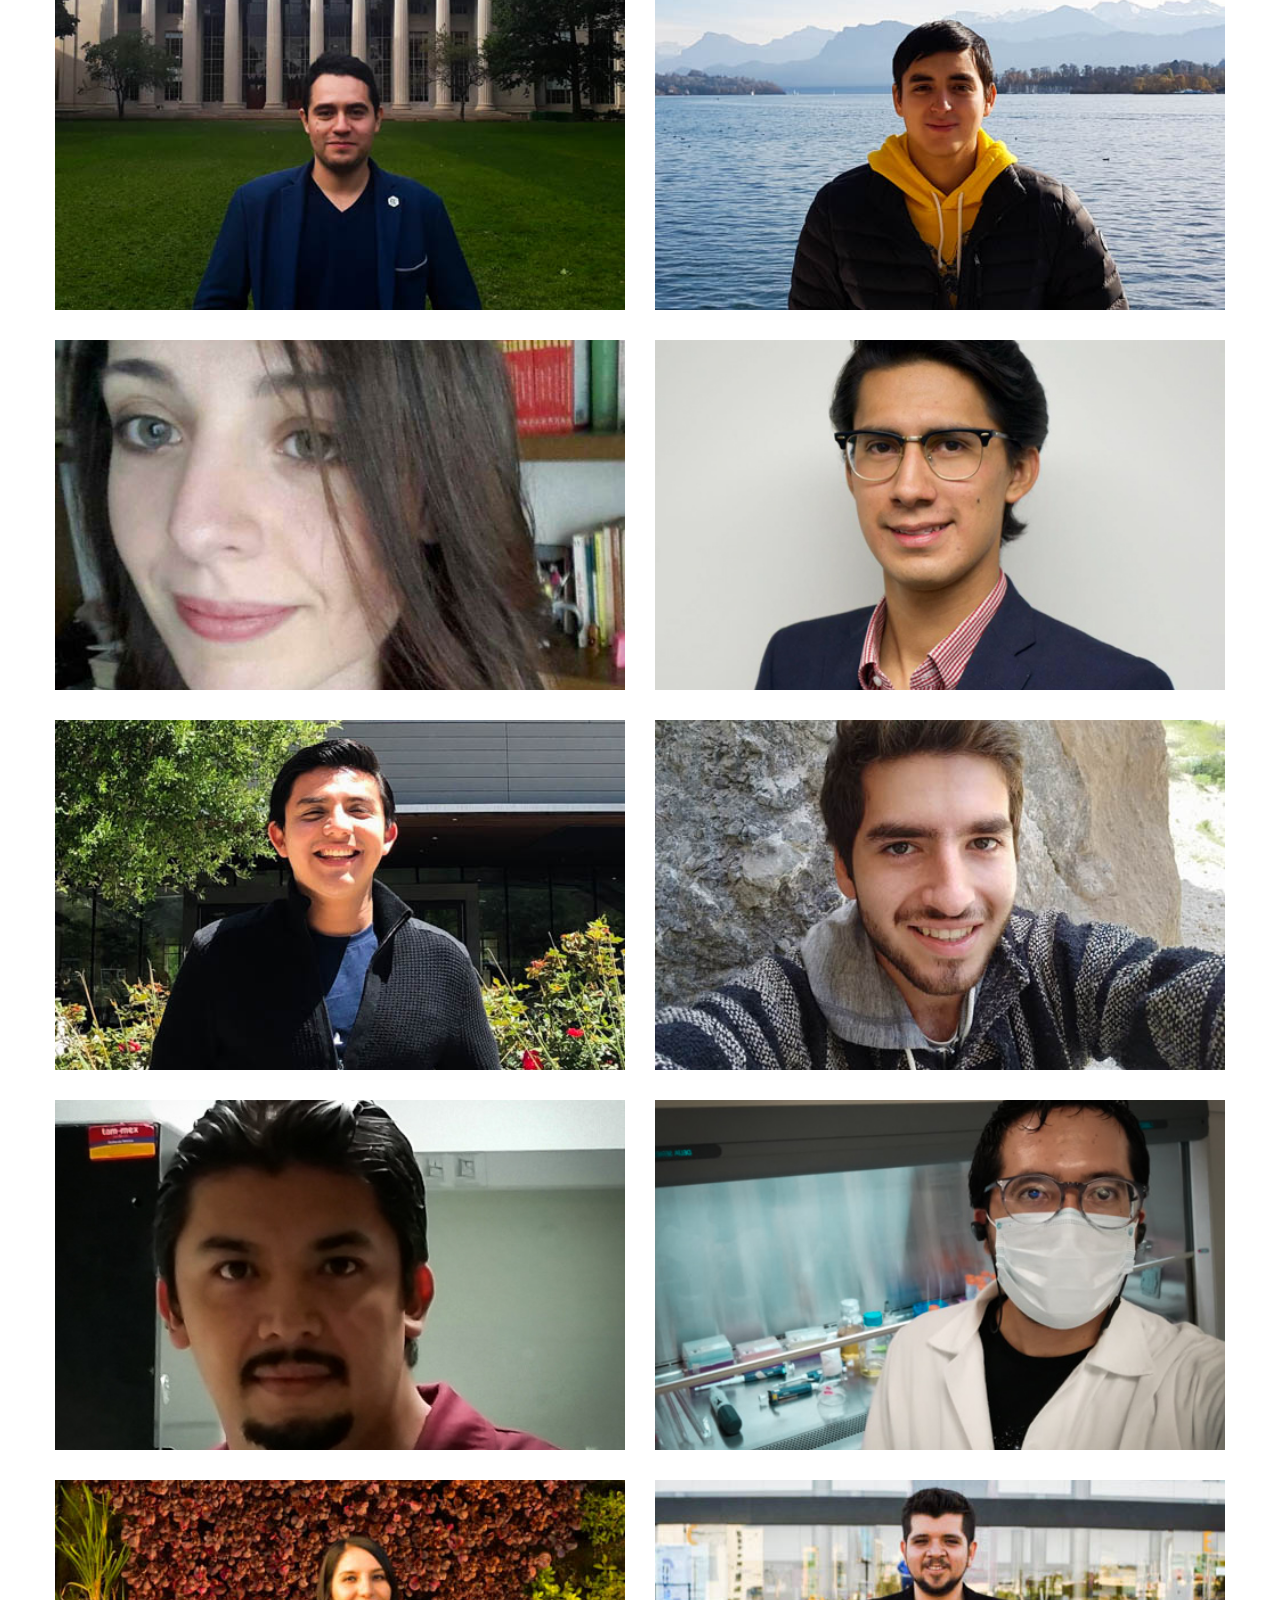
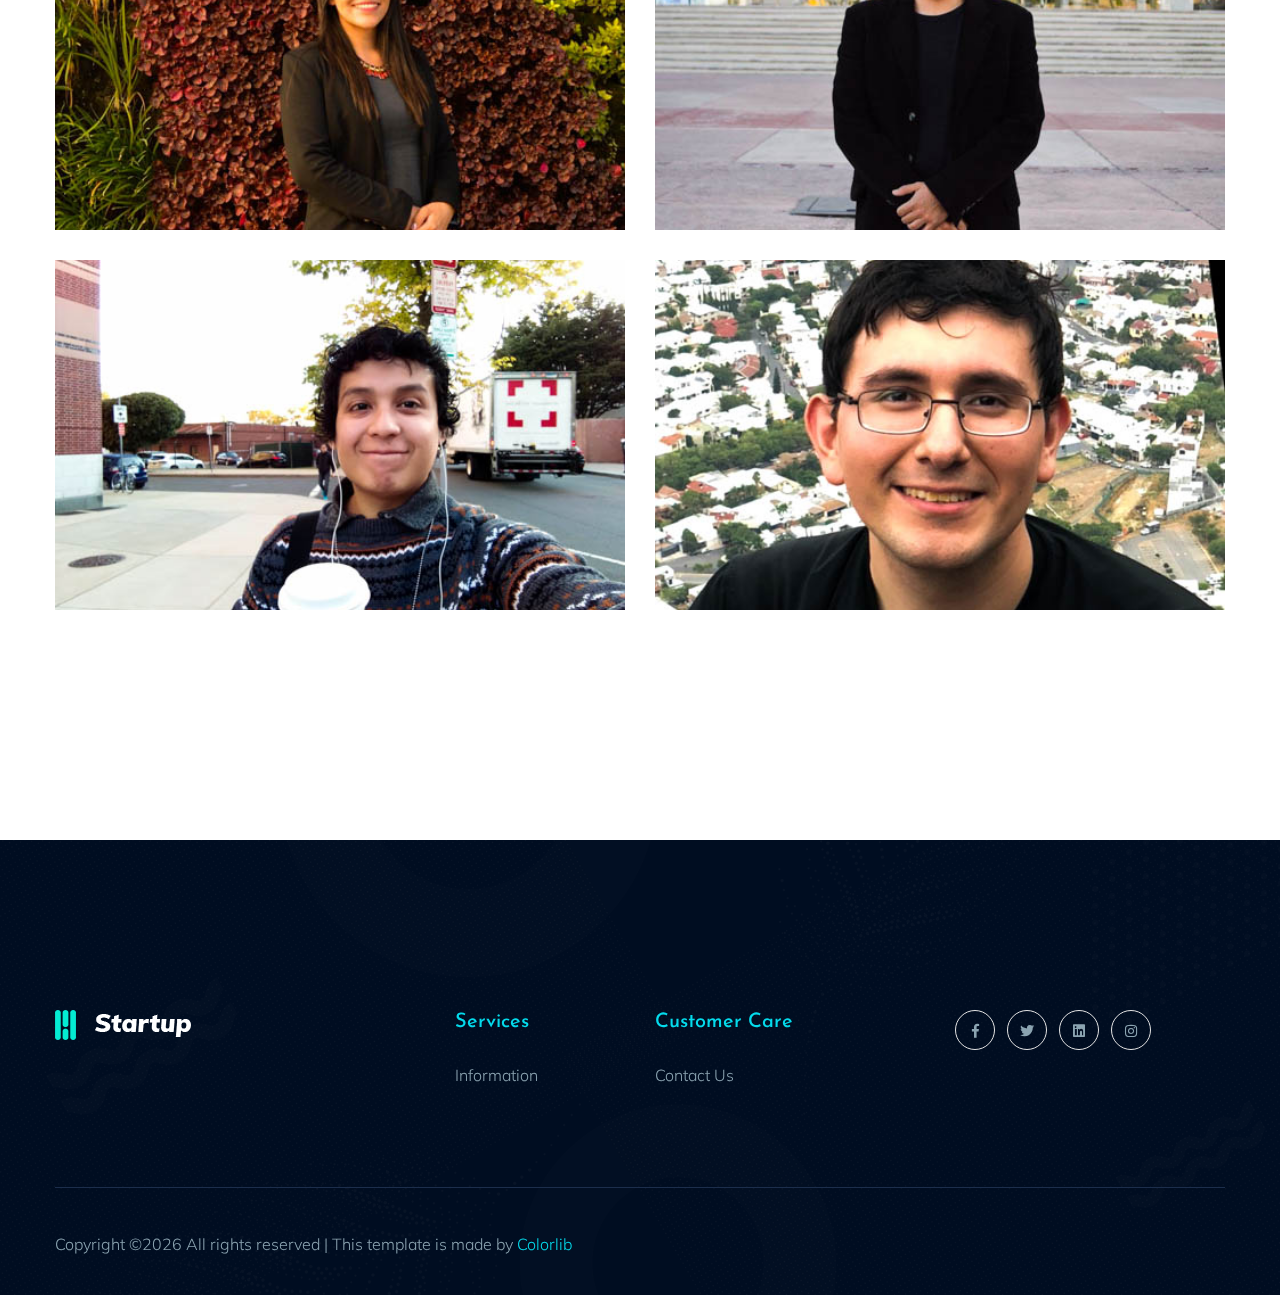
<file: team.html>
<!doctype html>
<html class="no-js" lang="zxx">
<head>
  <meta charset="utf-8">
  <meta http-equiv="x-ua-compatible" content="ie=edge">
  <title>ViroDet</title>
  <meta name="description" content="">
  <meta name="viewport" content="width=device-width, initial-scale=1">
  <link rel="manifest" href="site.webmanifest">
  <link rel="shortcut icon" type="image/x-icon" href="assets/img/favicon.ico">

  <!-- CSS here -->
  <link rel="stylesheet" href="assets/css/bootstrap.min.css">
  <link rel="stylesheet" href="assets/css/owl.carousel.min.css">
  <link rel="stylesheet" href="assets/css/slicknav.css">
  <link rel="stylesheet" href="assets/css/flaticon.css">
  <link rel="stylesheet" href="assets/css/animate.min.css">
  <link rel="stylesheet" href="assets/css/magnific-popup.css">
  <link rel="stylesheet" href="assets/css/fontawesome-all.min.css">
  <link rel="stylesheet" href="assets/css/themify-icons.css">
  <link rel="stylesheet" href="assets/css/slick.css">
  <link rel="stylesheet" href="assets/css/nice-select.css">
  <link rel="stylesheet" href="assets/css/style.css">
  <style media="screen">
    .portfolio-thumb {
      background: rgba(0,184,198,0.95);
    }
    .portfolio-content a {
      font-size: 1.2rem;
      text-shadow: 0 0 0.45rem rgba(0,0,0,0.7);
    }
    .portfolio-content p {
      text-shadow: 0 0 1rem rgba(0,0,0,0.6);
      text-align: left;
      hyphens: auto;
      color: white;
      line-height: 1.4;
      font-size: 0.9rem;
      margin: 0.5rem 6vw -7% 6vw;
    }
  </style>
</head>

<body>
  <!-- Preloader Start -->
  <div id="preloader-active">
    <div class="preloader d-flex align-items-center justify-content-center">
      <div class="preloader-inner position-relative">
        <div class="preloader-circle"></div>
        <div class="preloader-img pere-text">
          <img src="assets/img/logo/loder.png" alt="">
        </div>
      </div>
    </div>
  </div>
  <!-- Preloader Start -->
  <header>
    <!-- Header Start -->
    <div class="header-area header_area header-transparent">
      <div class="main-header">
        <div class="header-bottom  header-sticky">
          <div class="container-fluid">
            <div class="row align-items-center">
              <!-- Logo -->
              <div class="col-xl-2 col-lg-1 col-md-1">
                <div class="logo">
                  <a href="index.html"><img src="assets/img/logo/logo.png" alt=""></a>
                </div>
              </div>
              <div style="flex: 1">
                <!-- Main-menu -->
                <div class="main-menu f-right d-none d-lg-block">
                  <nav>
                    <ul id="navigation">
                      <li><a href="index.html">Home</a></li>
                      <li><a href="about.html">About</a></li>
                      <li><a href="team.html">Team</a></li>
                    <!--  <li><a href="news.html">News</a> -->
                      </li>
                    </ul>
                  </nav>
                </div>
              </div>
              <!-- Mobile Menu -->
              <div class="col-12">
                <div class="mobile_menu d-block d-lg-none"></div>
              </div>
            </div>
          </div>
        </div>
      </div>
    </div>
    <!-- Header End -->
  </header>
  <main>

    <!-- Hero Area Start -->
    <div class="hero-area hero-height2 d-flex align-items-center" data-background="assets/img/hero/h2_hero.jpg">
      <div class="container">
        <div class="row">
          <div class="col-xl-12">
            <div class="hero-cap text-center pt-50">
              <h2>The Family</h2>
            </div>
          </div>
        </div>
      </div>
    </div>
    <!-- Hero Area End -->
    <!-- Project Gallery Start -->
    <div class="project-gallery-area section-padding2">
      <div class="container">
        <div class="row">
          <div class="col-lg-6 col-md-6 col-sm-6">
            <div class="portfolio-wrapper mb-30">
              <div class="portfolio-thumb small-img">
                <img src="assets/img/team/Camilo.jpg" alt="">
              </div>
              <!-- Popup img Link -->
              <div class="portfolio-content">
                <a href="assets/img/team/Camilo.jpg" class="img-pop-up">Camilo Chávez</a>
                <a href="https://www.linkedin.com/in/ricardochavezmtz/"><i class="fab fa-linkedin"></i></a>
                <a href="https://www.instagram.com/synbiocam/"><i class="fab fa-instagram"></i></a>
                <p>Co-fundador y CEO de Scintia / Co-fundador de Sinestesia / Embajador iGEM para America Latina /
                   Lider Allbiotech / Consejo Consultivo Mixto CIBIOGEM / Facilitando la manera de aprender,
                   innovar e investigar en el campo de la biotecnología y biología sintética en economías emergentes.
                </p>
              </div>
            </div>
          </div>
          <div class="col-lg-6 col-md-6 col-sm-6">
            <div class="portfolio-wrapper mb-30">
              <div class="portfolio-thumb small-img">
                <img src="assets/img/team/Mine.jpg" alt="">
              </div>
              <!-- Popup img Link -->
              <div class="portfolio-content">
                <a href="assets/img/team/Mine.jpg" class="img-pop-up">Minerva Castellanos</a>
                <a href="https://www.linkedin.com/in/minerva-castellanos/"><i class="fab fa-linkedin"></i></a>
                <a href="https://instagram.com/minecastel"><i class="fab fa-instagram"></i></a>
                <p>Co-fundadora y COO de Scintia / Co-fundadora de Sinestesia
                  / Fellow del Global Community Biotechnology Initiative
                  /  Allbiotech Leader / Fellow de WeXchange
                  / Bioentusiast, maker, speaker y comunicadora de la biotecnología #STEAM
                </p>
              </div>
            </div>
          </div>
          <div class="col-lg-6 col-md-6 col-sm-6">
            <div class="portfolio-wrapper mb-30">
              <div class="portfolio-thumb small-img">
                <img src="assets/img/team/Alex.jpg" alt="">
              </div>
              <!-- Popup img Link -->
              <div class="portfolio-content">
                <a href="assets/img/team/Alex.jpg" class="img-pop-up">Alex Espinosa</a>
                <a href="https://www.linkedin.com/in/alexecarrillo/"><i class="fab fa-linkedin"></i></a>
                <a href="https://instagram.com/alexecarrillo"><i class="fab fa-instagram"></i></a>
                <p>Descripción personal en dos oraciones: Bioemprendedor y apasionado de la salud /
                  Fundador y CEO de Nitrocel Technologies / Fundador de BioLaunch / Comprometido con su comunidad.
                </p>
              </div>
            </div>
          </div>
          <div class="col-lg-6 col-md-6 col-sm-6">
            <div class="portfolio-wrapper mb-30">
              <div class="portfolio-thumb small-img">
                <img src="assets/img/team/Carlos.jpg" alt="">
              </div>
              <!-- Popup img Link -->
              <div class="portfolio-content">
                <a href="assets/img/team/Carlos.jpg" class="img-pop-up">Carlos Cordero</a>
                <a href="https://www.linkedin.com/in/carlosjco/"><i class="fab fa-linkedin"></i></a>
                <a href="https://www.instagram.com/carloxsx/?hl=es"><i class="fab fa-instagram"></i></a>
                <p> Ingeniero en Biotecnología con especialidad en biología molecular y biología sintética
                  con experiencia internacional en Alemania. Futuro médico molecular en la universidad clínica
                  Charité de Berlín.
                </p>
              </div>
            </div>
          </div>
          <div class="col-lg-6 col-md-6 col-sm-6">
            <div class="portfolio-wrapper mb-30">
              <div class="portfolio-thumb small-img">
                <img src="assets/img/team/Alan.jpg" alt="">
              </div>
              <!-- Popup img Link -->
              <div class="portfolio-content">
                <a href="assets/img/team/Alan.jpg" class="img-pop-up">Alan Ávila</a>
                <a href="https://www.linkedin.com/in/alanavilarmz/"><i class="fab fa-linkedin"></i></a>
                <a href="https://instagram.com/alanavilarmz"><i class="fab fa-instagram"></i></a>
                <p>Ingeniero en Nanotecnología con especialidad en ingeniería de tejidos y biomateriales /
                   Experiencia en la Escuela de Medicina de Harvard / Investigador visitante de KAUST en Arabia Saudita.
                </p>
              </div>
            </div>
          </div>
          <div class="col-lg-6 col-md-6 col-sm-6">
            <div class="portfolio-wrapper mb-30">
              <div class="portfolio-thumb small-img">
                <img src="assets/img/team/Chema.jpg" alt="">
              </div>
              <!-- Popup img Link -->
              <div class="portfolio-content">
                <a href="assets/img/team/Chema.jpg" class="img-pop-up">José Gómez</a>
                <a href="https://www.linkedin.com/in/jos%C3%A9-mar%C3%ADa-g%C3%B3mez-cant%C3%BA-11241417a/"><i class="fab fa-linkedin"></i></a>
                <a href="https://instagram.com/pepigomez95"><i class="fab fa-instagram"></i></a>
                <p>Estudiante de Nanotecnología. Interés en el área médica y farmacéutica. Apasionado por los deportes y el emprendimiento.
                </p>
              </div>
            </div>
          </div>
          <div class="col-lg-6 col-md-6 col-sm-6">
            <div class="portfolio-wrapper mb-30">
              <div class="portfolio-thumb small-img">
                <img src="assets/img/team/Ale.jpg" alt="">
              </div>
              <!-- Popup img Link -->
              <div class="portfolio-content">
                <a href="assets/img/team/Ale.jpg" class="img-pop-up">Ale Garza</a>
                <a href="https://www.linkedin.com/in/alejandraggarzac/"><i class="fab fa-linkedin"></i></a>
                <a href="https://instagram.com/aleggarzac"><i class="fab fa-instagram"></i></a>
                <p>Agile Project Manager / Scrum Master / Freelance Startup Consultant.
                  Biotecnóloga con maestría en dirección de empresas y especialización en marketing.
                </p>
              </div>
            </div>
          </div>
          <div class="col-lg-6 col-md-6 col-sm-6">
            <div class="portfolio-wrapper mb-30">
              <div class="portfolio-thumb small-img">
                <img src="assets/img/team/David.jpg" alt="">
              </div>
              <!-- Popup img Link -->
              <div class="portfolio-content">
                <a href="assets/img/team/David.jpg" class="img-pop-up">David Miranda</a>
                <a href="https://www.linkedin.com/in/cdavidmx/"><i class="fab fa-linkedin"></i></a>
                <a href="https://www.instagram.com/cdavidmx/"><i class="fab fa-instagram"></i></a>
                <p>Ingeniero en biotecnología y me interesa construir una trayectoria profesional en el ámbito
                  del aprovechamiento del cambio tecnológico rápido para un desarrollo inclusivo y sostenible
                  desde organizaciones académicas, gubernamentales, privadas y de la sociedad civil.
                </p>
              </div>
            </div>
          </div>
          <div class="col-lg-6 col-md-6 col-sm-6">
            <div class="portfolio-wrapper mb-30">
              <div class="portfolio-thumb small-img">
                <img src="assets/img/team/Isaac.jpg" alt="">
              </div>
              <!-- Popup img Link -->
              <div class="portfolio-content">
                <a href="assets/img/team/Isaac.jpg" class="img-pop-up">Isaac García</a>
                <a href="https://www.linkedin.com/in/isaacgreyes/"><i class="fab fa-linkedin"></i></a>
                <a href="https://instagram.com/isaacgreyes"><i class="fab fa-instagram"></i></a>
                <p>Estudiante en biotecnología con concentración en biología molecular. Interés particular en biofarmacéutica,
                  genética y dispositivos microfluídicos. Me gusta la natación y el ciclismo como parte de mis hobbies.
                </p>
              </div>
            </div>
          </div>
          <div class="col-lg-6 col-md-6 col-sm-6">
            <div class="portfolio-wrapper mb-30">
              <div class="portfolio-thumb small-img">
                <img src="assets/img/team/Eugenio.jpg" alt="">
              </div>
              <!-- Popup img Link -->
              <div class="portfolio-content">
                <a href="assets/img/team/Eugenio.jpg" class="img-pop-up">Eugenio Guzmán </a>
                <a href="linkedin.com/in/eugenio-guzmán-2751241ab"><i class="fab fa-linkedin"></i></a>
                <a href="https://www.instagram.com/eugenioguzman_/"><i class="fab fa-instagram"></i></a>
                <p>Estudiante de ingeniería en biotecnología. Interés por biología molecular. Expertise en programación. </p>
              </div>
            </div>
          </div>
          <div class="col-lg-6 col-md-6 col-sm-6">
            <div class="portfolio-wrapper mb-30">
              <div class="portfolio-thumb small-img">
                <img src="assets/img/team/Cesar.jpg" alt="">
              </div>
              <!-- Popup img Link -->
              <div class="portfolio-content">
                <a href="assets/img/team/Cesar.jpg" class="img-pop-up">César Carnona</a>
                <a href="https://www.linkedin.com/in/c%C3%A9sar-cardona-f%C3%A9lix-3aa1a254/"><i class="fab fa-linkedin"></i></a>
                <p> Joven investigador del programa Cátedras CONACyT, comisionado al Instituto Politécnico Nacional. Biotecnólogo entusiasta del estudio y comprensión de la naturaleza y su aplicación en ciencias médico biológicas.  </p>
              </div>
            </div>
          </div>
          <div class="col-lg-6 col-md-6 col-sm-6">
            <div class="portfolio-wrapper mb-30">
              <div class="portfolio-thumb small-img">
                <img src="assets/img/team/Jesus.jpg" alt="">
              </div>
              <!-- Popup img Link -->
              <div class="portfolio-content">
                <a href="assets/img/team/Jesus.jpg" class="img-pop-up">Jesús Hernández</a>
                <a href="https://www.linkedin.com/in/jes%C3%BAs-hern%C3%A1ndez-p%C3%A9rez-174b749/"><i class="fab fa-linkedin"></i></a>
                <p>Investigador en el Centro de Biotecnología FEMSA enfocado al descubrimiento y caracterización de biomoléculas de origen natural por transcriptómica, proteómica y metabolómica. </p>
              </div>
            </div>
          </div>
          <div class="col-lg-6 col-md-6 col-sm-6">
            <div class="portfolio-wrapper mb-30">
              <div class="portfolio-thumb small-img">
                <img src="assets/img/team/Yeni.jpg" alt="">
              </div>
              <!-- Popup img Link -->
              <div class="portfolio-content">
                <a href="assets/img/team/Yeni.jpg" class="img-pop-up">Yeni Peña</a>
                <a href="https://www.linkedin.com/in/yeniadn/"><i class="fab fa-linkedin"></i></a>
              </div>
            </div>
          </div>
          <div class="col-lg-6 col-md-6 col-sm-6">
            <div class="portfolio-wrapper mb-30">
              <div class="portfolio-thumb small-img">
                <img src="assets/img/team/Gus.jpg" alt="">
              </div>
              <!-- Popup img Link -->
              <div class="portfolio-content">
                <a href="assets/img/team/Gus.jpg" class="img-pop-up">Gustavo Navarro</a>
                <a href="https://www.linkedin.com/in/gustavo-navarro-liz%C3%A1rraga-500a9851/"><i class="fab fa-linkedin"></i></a>
              </div>
            </div>
          </div>
          <div class="col-lg-6 col-md-6 col-sm-6">
            <div class="portfolio-wrapper mb-30">
              <div class="portfolio-thumb small-img">
                <img src="assets/img/team/Mario.jpg" alt="">
              </div>
              <!-- Popup img Link -->
              <div class="portfolio-content">
                <a href="assets/img/team/Mario.jpg" class="img-pop-up">Mario Peña</a>
                <a href="https://www.linkedin.com/in/mario-a-pe%C3%B1a-hern%C3%A1ndez-43501a126/"><i class="fab fa-linkedin"></i></a>
                <a href="https://twitter.com/marioph13"><i class="fab fa-twitter"></i></a>
                <p>Licenciado en Biotecnología Genómica por la UANL y futuro Estudiante de Doctorado en Virología en Yale University. Experiencia en virología molecular adquirida en Yale University, Columbia University, University of Texas y CINVESTAV. </p>
              </div>
            </div>
          </div>
          <div class="col-lg-6 col-md-6 col-sm-6">
            <div class="portfolio-wrapper mb-30">
              <div class="portfolio-thumb small-img">
                <img src="assets/img/team/Heber.jpg" alt="">
              </div>
              <!-- Popup img Link -->
              <div class="portfolio-content">
                <a href="assets/img/team/Heber.jpg" class="img-pop-up">Heber Torres</a>
                <a href="https://www.linkedin.com/in/heber-m-torres-cordero-298456124/"><i class="fab fa-linkedin"></i></a>
                <p>Maestro en la Universidad Autónoma de Nuevo León y promotor de la formación de jóvenes investigadores. Embajador iGEM para Latinoamérica y desarrollador de contenido educativo para la enseñanza en biotecnología. </p>
              </div>
            </div>
          </div>
          <div class="row justify-content-center">
          </div>
        </div>
      </div>
    </div>
    <!-- Project Gallery End -->
  </main>
  <footer>
    <!-- Footer Start-->
    <div class="footer-area">
      <div class="container">
        <div class="footer-top footer-padding">
          <div class="row justify-content-between">
            <div class="col-xl-4 col-lg-4 col-md-4 col-sm-6">
              <div class="single-footer-caption mb-50">
                <div class="single-footer-caption mb-30">
                  <!-- logo -->
                  <div class="footer-logo">
                    <a href="index.html"><img src="assets/img/logo/logo2_footer.png" alt=""></a>
                  </div>
                </div>
              </div>
            </div>
            <div class="col-xl-2 col-lg-2 col-md-4 col-sm-6">
              <div class="single-footer-caption mb-50">
                <div class="footer-tittle">
                  <h4>Services</h4>
                  <ul>
                    <li><a href="#">Information</a></li>
                  </ul>
                </div>
              </div>
            </div>
            <div class="col-xl-3 col-lg-3 col-md-4 col-sm-6">
              <div class="single-footer-caption mb-50">
                <div class="footer-tittle">
                  <h4>Customer Care</h4>
                  <ul>
                    <li><a href="#">Contact Us</a></li>
                  </ul>
                </div>
              </div>
            </div>
            <div class="col-xl-3 col-lg-3 col-md-4 col-sm-6">
              <div class="single-footer-caption mb-50">
                <div class="footer-tittle">
                <!--  <h4><span>+52</span> 7885 3222</h4>
                  <ul>
                    <li><a href="#">ViroDet@gmail.com</a></li>
                  </ul> -->
                </div>
                <!-- footer social -->
                <div class="footer-social">
                  <a href="#"><i class="fab fa-facebook-f"></i></a>
                  <a href="#"><i class="fab fa-twitter"></i></a>
                  <a href="#"><i class="fab fa-linkedin"></i></a>
                  <a href="#"><i class="fab fa-instagram"></i></a>
                </div>
              </div>
            </div>
          </div>
        </div>
        <div class="footer-bottom">
          <div class="row">
            <div class="col-xl-12 ">
              <div class="footer-copy-right">
                <p><!-- Link back to Colorlib can't be removed. Template is licensed under CC BY 3.0. -->
                  Copyright &copy;<script>document.write(new Date().getFullYear());</script> All rights reserved | This template is made by <a href="https://colorlib.com" target="_blank">Colorlib</a>
                  <!-- Link back to Colorlib can't be removed. Template is licensed under CC BY 3.0. -->
                </p>
              </div>
            </div>
          </div>
        </div>
      </div>
    </div>
    <!-- Footer End-->
  </footer>
  <!-- Scroll Up -->
  <div id="back-top" >
    <a title="Go to Top" href="#"> <i class="fas fa-level-up-alt"></i></a>
  </div>


  <!-- JS here -->
  <!-- All JS Custom Plugins Link Here here -->
  <script src="./assets/js/vendor/modernizr-3.5.0.min.js"></script>
  <!-- Jquery, Popper, Bootstrap -->
  <script src="./assets/js/vendor/jquery-1.12.4.min.js"></script>
  <script src="./assets/js/popper.min.js"></script>
  <script src="./assets/js/bootstrap.min.js"></script>
  <!-- Jquery Mobile Menu -->
  <script src="./assets/js/jquery.slicknav.min.js"></script>

  <!-- Jquery Slick , Owl-Carousel Plugins -->
  <script src="./assets/js/owl.carousel.min.js"></script>
  <script src="./assets/js/slick.min.js"></script>
  <!-- One Page, Animated-HeadLin -->
  <script src="./assets/js/wow.min.js"></script>
  <script src="./assets/js/animated.headline.js"></script>
  <script src="./assets/js/jquery.magnific-popup.js"></script>

  <!-- Nice-select, sticky -->
  <script src="./assets/js/jquery.nice-select.min.js"></script>
  <script src="./assets/js/jquery.sticky.js"></script>

  <!-- contact js -->
  <script src="./assets/js/contact.js"></script>
  <script src="./assets/js/jquery.form.js"></script>
  <script src="./assets/js/jquery.validate.min.js"></script>
  <script src="./assets/js/mail-script.js"></script>
  <script src="./assets/js/jquery.ajaxchimp.min.js"></script>

  <!-- Jquery Plugins, main Jquery -->
  <script src="./assets/js/plugins.js"></script>
  <script src="./assets/js/main.js"></script>

</body>
</html>
</file>
<file: assets/css/flaticon.css>
/*
  	Flaticon icon font: Flaticon
  	Creation date: 24/02/2020 10:25
  	*/

@font-face {
  font-family: "Flaticon";
  src: url("../fonts/Flaticon.eot");
  src: url("../fonts/Flaticon.eot?#iefix") format("embedded-opentype"),
       url("../fonts/Flaticon.woff2") format("woff2"),
       url("../fonts/Flaticon.woff") format("woff"),
       url("../fonts/Flaticon.ttf") format("truetype"),
       url("../fonts/Flaticon.svg#Flaticon") format("svg");
  font-weight: normal;
  font-style: normal;
}

@media screen and (-webkit-min-device-pixel-ratio:0) {
  @font-face {
    font-family: "Flaticon";
    src: url("../fonts/Flaticon.svg#Flaticon") format("svg");
  }
}

[class^="flaticon-"]:before, [class*=" flaticon-"]:before,
[class^="flaticon-"]:after, [class*=" flaticon-"]:after {   
  font-family: Flaticon;
font-style: normal;

}

.flaticon-tour:before { content: "\f100"; }
.flaticon-pay:before { content: "\f101"; }
.flaticon-experience:before { content: "\f102"; }
.flaticon-good:before { content: "\f103"; }
.flaticon-quote:before { content: "\f104"; }
.flaticon-arrow:before { content: "\f105"; }
</file>
<file: assets/css/themify-icons.css>
@font-face {
	font-family: 'themify';
	src:url('../fonts/themify.eot?-fvbane');


	src:url('../fonts/themify.eot?#iefix-fvbane') format('embedded-opentype'),
		url('../fonts/themify.woff?-fvbane') format('woff'),
		url('../fonts/themify.ttf?-fvbane') format('truetype'),
		url('../fonts/themify.svg?-fvbane#themify') format('svg');
	font-weight: normal;
	font-style: normal;
}

[class^="ti-"], [class*=" ti-"] {
	font-family: 'themify';
	speak: none;
	font-style: normal;
	font-weight: normal;
	font-variant: normal;
	text-transform: none;
	line-height: 1;

	/* Better Font Rendering =========== */
	-webkit-font-smoothing: antialiased;
	-moz-osx-font-smoothing: grayscale;
}

.ti-wand:before {
	content: "\e600";
}
.ti-volume:before {
	content: "\e601";
}
.ti-user:before {
	content: "\e602";
}
.ti-unlock:before {
	content: "\e603";
}
.ti-unlink:before {
	content: "\e604";
}
.ti-trash:before {
	content: "\e605";
}
.ti-thought:before {
	content: "\e606";
}
.ti-target:before {
	content: "\e607";
}
.ti-tag:before {
	content: "\e608";
}
.ti-tablet:before {
	content: "\e609";
}
.ti-star:before {
	content: "\e60a";
}
.ti-spray:before {
	content: "\e60b";
}
.ti-signal:before {
	content: "\e60c";
}
.ti-shopping-cart:before {
	content: "\e60d";
}
.ti-shopping-cart-full:before {
	content: "\e60e";
}
.ti-settings:before {
	content: "\e60f";
}
.ti-search:before {
	content: "\e610";
}
.ti-zoom-in:before {
	content: "\e611";
}
.ti-zoom-out:before {
	content: "\e612";
}
.ti-cut:before {
	content: "\e613";
}
.ti-ruler:before {
	content: "\e614";
}
.ti-ruler-pencil:before {
	content: "\e615";
}
.ti-ruler-alt:before {
	content: "\e616";
}
.ti-bookmark:before {
	content: "\e617";
}
.ti-bookmark-alt:before {
	content: "\e618";
}
.ti-reload:before {
	content: "\e619";
}
.ti-plus:before {
	content: "\e61a";
}
.ti-pin:before {
	content: "\e61b";
}
.ti-pencil:before {
	content: "\e61c";
}
.ti-pencil-alt:before {
	content: "\e61d";
}
.ti-paint-roller:before {
	content: "\e61e";
}
.ti-paint-bucket:before {
	content: "\e61f";
}
.ti-na:before {
	content: "\e620";
}
.ti-mobile:before {
	content: "\e621";
}
.ti-minus:before {
	content: "\e622";
}
.ti-medall:before {
	content: "\e623";
}
.ti-medall-alt:before {
	content: "\e624";
}
.ti-marker:before {
	content: "\e625";
}
.ti-marker-alt:before {
	content: "\e626";
}
.ti-arrow-up:before {
	content: "\e627";
}
.ti-arrow-right:before {
	content: "\e628";
}
.ti-arrow-left:before {
	content: "\e629";
}
.ti-arrow-down:before {
	content: "\e62a";
}
.ti-lock:before {
	content: "\e62b";
}
.ti-location-arrow:before {
	content: "\e62c";
}
.ti-link:before {
	content: "\e62d";
}
.ti-layout:before {
	content: "\e62e";
}
.ti-layers:before {
	content: "\e62f";
}
.ti-layers-alt:before {
	content: "\e630";
}
.ti-key:before {
	content: "\e631";
}
.ti-import:before {
	content: "\e632";
}
.ti-image:before {
	content: "\e633";
}
.ti-heart:before {
	content: "\e634";
}
.ti-heart-broken:before {
	content: "\e635";
}
.ti-hand-stop:before {
	content: "\e636";
}
.ti-hand-open:before {
	content: "\e637";
}
.ti-hand-drag:before {
	content: "\e638";
}
.ti-folder:before {
	content: "\e639";
}
.ti-flag:before {
	content: "\e63a";
}
.ti-flag-alt:before {
	content: "\e63b";
}
.ti-flag-alt-2:before {
	content: "\e63c";
}
.ti-eye:before {
	content: "\e63d";
}
.ti-export:before {
	content: "\e63e";
}
.ti-exchange-vertical:before {
	content: "\e63f";
}
.ti-desktop:before {
	content: "\e640";
}
.ti-cup:before {
	content: "\e641";
}
.ti-crown:before {
	content: "\e642";
}
.ti-comments:before {
	content: "\e643";
}
.ti-comment:before {
	content: "\e644";
}
.ti-comment-alt:before {
	content: "\e645";
}
.ti-close:before {
	content: "\e646";
}
.ti-clip:before {
	content: "\e647";
}
.ti-angle-up:before {
	content: "\e648";
}
.ti-angle-right:before {
	content: "\e649";
}
.ti-angle-left:before {
	content: "\e64a";
}
.ti-angle-down:before {
	content: "\e64b";
}
.ti-check:before {
	content: "\e64c";
}
.ti-check-box:before {
	content: "\e64d";
}
.ti-camera:before {
	content: "\e64e";
}
.ti-announcement:before {
	content: "\e64f";
}
.ti-brush:before {
	content: "\e650";
}
.ti-briefcase:before {
	content: "\e651";
}
.ti-bolt:before {
	content: "\e652";
}
.ti-bolt-alt:before {
	content: "\e653";
}
.ti-blackboard:before {
	content: "\e654";
}
.ti-bag:before {
	content: "\e655";
}
.ti-move:before {
	content: "\e656";
}
.ti-arrows-vertical:before {
	content: "\e657";
}
.ti-arrows-horizontal:before {
	content: "\e658";
}
.ti-fullscreen:before {
	content: "\e659";
}
.ti-arrow-top-right:before {
	content: "\e65a";
}
.ti-arrow-top-left:before {
	content: "\e65b";
}
.ti-arrow-circle-up:before {
	content: "\e65c";
}
.ti-arrow-circle-right:before {
	content: "\e65d";
}
.ti-arrow-circle-left:before {
	content: "\e65e";
}
.ti-arrow-circle-down:before {
	content: "\e65f";
}
.ti-angle-double-up:before {
	content: "\e660";
}
.ti-angle-double-right:before {
	content: "\e661";
}
.ti-angle-double-left:before {
	content: "\e662";
}
.ti-angle-double-down:before {
	content: "\e663";
}
.ti-zip:before {
	content: "\e664";
}
.ti-world:before {
	content: "\e665";
}
.ti-wheelchair:before {
	content: "\e666";
}
.ti-view-list:before {
	content: "\e667";
}
.ti-view-list-alt:before {
	content: "\e668";
}
.ti-view-grid:before {
	content: "\e669";
}
.ti-uppercase:before {
	content: "\e66a";
}
.ti-upload:before {
	content: "\e66b";
}
.ti-underline:before {
	content: "\e66c";
}
.ti-truck:before {
	content: "\e66d";
}
.ti-timer:before {
	content: "\e66e";
}
.ti-ticket:before {
	content: "\e66f";
}
.ti-thumb-up:before {
	content: "\e670";
}
.ti-thumb-down:before {
	content: "\e671";
}
.ti-text:before {
	content: "\e672";
}
.ti-stats-up:before {
	content: "\e673";
}
.ti-stats-down:before {
	content: "\e674";
}
.ti-split-v:before {
	content: "\e675";
}
.ti-split-h:before {
	content: "\e676";
}
.ti-smallcap:before {
	content: "\e677";
}
.ti-shine:before {
	content: "\e678";
}
.ti-shift-right:before {
	content: "\e679";
}
.ti-shift-left:before {
	content: "\e67a";
}
.ti-shield:before {
	content: "\e67b";
}
.ti-notepad:before {
	content: "\e67c";
}
.ti-server:before {
	content: "\e67d";
}
.ti-quote-right:before {
	content: "\e67e";
}
.ti-quote-left:before {
	content: "\e67f";
}
.ti-pulse:before {
	content: "\e680";
}
.ti-printer:before {
	content: "\e681";
}
.ti-power-off:before {
	content: "\e682";
}
.ti-plug:before {
	content: "\e683";
}
.ti-pie-chart:before {
	content: "\e684";
}
.ti-paragraph:before {
	content: "\e685";
}
.ti-panel:before {
	content: "\e686";
}
.ti-package:before {
	content: "\e687";
}
.ti-music:before {
	content: "\e688";
}
.ti-music-alt:before {
	content: "\e689";
}
.ti-mouse:before {
	content: "\e68a";
}
.ti-mouse-alt:before {
	content: "\e68b";
}
.ti-money:before {
	content: "\e68c";
}
.ti-microphone:before {
	content: "\e68d";
}
.ti-menu:before {
	content: "\e68e";
}
.ti-menu-alt:before {
	content: "\e68f";
}
.ti-map:before {
	content: "\e690";
}
.ti-map-alt:before {
	content: "\e691";
}
.ti-loop:before {
	content: "\e692";
}
.ti-location-pin:before {
	content: "\e693";
}
.ti-list:before {
	content: "\e694";
}
.ti-light-bulb:before {
	content: "\e695";
}
.ti-Italic:before {
	content: "\e696";
}
.ti-info:before {
	content: "\e697";
}
.ti-infinite:before {
	content: "\e698";
}
.ti-id-badge:before {
	content: "\e699";
}
.ti-hummer:before {
	content: "\e69a";
}
.ti-home:before {
	content: "\e69b";
}
.ti-help:before {
	content: "\e69c";
}
.ti-headphone:before {
	content: "\e69d";
}
.ti-harddrives:before {
	content: "\e69e";
}
.ti-harddrive:before {
	content: "\e69f";
}
.ti-gift:before {
	content: "\e6a0";
}
.ti-game:before {
	content: "\e6a1";
}
.ti-filter:before {
	content: "\e6a2";
}
.ti-files:before {
	content: "\e6a3";
}
.ti-file:before {
	content: "\e6a4";
}
.ti-eraser:before {
	content: "\e6a5";
}
.ti-envelope:before {
	content: "\e6a6";
}
.ti-download:before {
	content: "\e6a7";
}
.ti-direction:before {
	content: "\e6a8";
}
.ti-direction-alt:before {
	content: "\e6a9";
}
.ti-dashboard:before {
	content: "\e6aa";
}
.ti-control-stop:before {
	content: "\e6ab";
}
.ti-control-shuffle:before {
	content: "\e6ac";
}
.ti-control-play:before {
	content: "\e6ad";
}
.ti-control-pause:before {
	content: "\e6ae";
}
.ti-control-forward:before {
	content: "\e6af";
}
.ti-control-backward:before {
	content: "\e6b0";
}
.ti-cloud:before {
	content: "\e6b1";
}
.ti-cloud-up:before {
	content: "\e6b2";
}
.ti-cloud-down:before {
	content: "\e6b3";
}
.ti-clipboard:before {
	content: "\e6b4";
}
.ti-car:before {
	content: "\e6b5";
}
.ti-calendar:before {
	content: "\e6b6";
}
.ti-book:before {
	content: "\e6b7";
}
.ti-bell:before {
	content: "\e6b8";
}
.ti-basketball:before {
	content: "\e6b9";
}
.ti-bar-chart:before {
	content: "\e6ba";
}
.ti-bar-chart-alt:before {
	content: "\e6bb";
}
.ti-back-right:before {
	content: "\e6bc";
}
.ti-back-left:before {
	content: "\e6bd";
}
.ti-arrows-corner:before {
	content: "\e6be";
}
.ti-archive:before {
	content: "\e6bf";
}
.ti-anchor:before {
	content: "\e6c0";
}
.ti-align-right:before {
	content: "\e6c1";
}
.ti-align-left:before {
	content: "\e6c2";
}
.ti-align-justify:before {
	content: "\e6c3";
}
.ti-align-center:before {
	content: "\e6c4";
}
.ti-alert:before {
	content: "\e6c5";
}
.ti-alarm-clock:before {
	content: "\e6c6";
}
.ti-agenda:before {
	content: "\e6c7";
}
.ti-write:before {
	content: "\e6c8";
}
.ti-window:before {
	content: "\e6c9";
}
.ti-widgetized:before {
	content: "\e6ca";
}
.ti-widget:before {
	content: "\e6cb";
}
.ti-widget-alt:before {
	content: "\e6cc";
}
.ti-wallet:before {
	content: "\e6cd";
}
.ti-video-clapper:before {
	content: "\e6ce";
}
.ti-video-camera:before {
	content: "\e6cf";
}
.ti-vector:before {
	content: "\e6d0";
}
.ti-themify-logo:before {
	content: "\e6d1";
}
.ti-themify-favicon:before {
	content: "\e6d2";
}
.ti-themify-favicon-alt:before {
	content: "\e6d3";
}
.ti-support:before {
	content: "\e6d4";
}
.ti-stamp:before {
	content: "\e6d5";
}
.ti-split-v-alt:before {
	content: "\e6d6";
}
.ti-slice:before {
	content: "\e6d7";
}
.ti-shortcode:before {
	content: "\e6d8";
}
.ti-shift-right-alt:before {
	content: "\e6d9";
}
.ti-shift-left-alt:before {
	content: "\e6da";
}
.ti-ruler-alt-2:before {
	content: "\e6db";
}
.ti-receipt:before {
	content: "\e6dc";
}
.ti-pin2:before {
	content: "\e6dd";
}
.ti-pin-alt:before {
	content: "\e6de";
}
.ti-pencil-alt2:before {
	content: "\e6df";
}
.ti-palette:before {
	content: "\e6e0";
}
.ti-more:before {
	content: "\e6e1";
}
.ti-more-alt:before {
	content: "\e6e2";
}
.ti-microphone-alt:before {
	content: "\e6e3";
}
.ti-magnet:before {
	content: "\e6e4";
}
.ti-line-double:before {
	content: "\e6e5";
}
.ti-line-dotted:before {
	content: "\e6e6";
}
.ti-line-dashed:before {
	content: "\e6e7";
}
.ti-layout-width-full:before {
	content: "\e6e8";
}
.ti-layout-width-default:before {
	content: "\e6e9";
}
.ti-layout-width-default-alt:before {
	content: "\e6ea";
}
.ti-layout-tab:before {
	content: "\e6eb";
}
.ti-layout-tab-window:before {
	content: "\e6ec";
}
.ti-layout-tab-v:before {
	content: "\e6ed";
}
.ti-layout-tab-min:before {
	content: "\e6ee";
}
.ti-layout-slider:before {
	content: "\e6ef";
}
.ti-layout-slider-alt:before {
	content: "\e6f0";
}
.ti-layout-sidebar-right:before {
	content: "\e6f1";
}
.ti-layout-sidebar-none:before {
	content: "\e6f2";
}
.ti-layout-sidebar-left:before {
	content: "\e6f3";
}
.ti-layout-placeholder:before {
	content: "\e6f4";
}
.ti-layout-menu:before {
	content: "\e6f5";
}
.ti-layout-menu-v:before {
	content: "\e6f6";
}
.ti-layout-menu-separated:before {
	content: "\e6f7";
}
.ti-layout-menu-full:before {
	content: "\e6f8";
}
.ti-layout-media-right-alt:before {
	content: "\e6f9";
}
.ti-layout-media-right:before {
	content: "\e6fa";
}
.ti-layout-media-overlay:before {
	content: "\e6fb";
}
.ti-layout-media-overlay-alt:before {
	content: "\e6fc";
}
.ti-layout-media-overlay-alt-2:before {
	content: "\e6fd";
}
.ti-layout-media-left-alt:before {
	content: "\e6fe";
}
.ti-layout-media-left:before {
	content: "\e6ff";
}
.ti-layout-media-center-alt:before {
	content: "\e700";
}
.ti-layout-media-center:before {
	content: "\e701";
}
.ti-layout-list-thumb:before {
	content: "\e702";
}
.ti-layout-list-thumb-alt:before {
	content: "\e703";
}
.ti-layout-list-post:before {
	content: "\e704";
}
.ti-layout-list-large-image:before {
	content: "\e705";
}
.ti-layout-line-solid:before {
	content: "\e706";
}
.ti-layout-grid4:before {
	content: "\e707";
}
.ti-layout-grid3:before {
	content: "\e708";
}
.ti-layout-grid2:before {
	content: "\e709";
}
.ti-layout-grid2-thumb:before {
	content: "\e70a";
}
.ti-layout-cta-right:before {
	content: "\e70b";
}
.ti-layout-cta-left:before {
	content: "\e70c";
}
.ti-layout-cta-center:before {
	content: "\e70d";
}
.ti-layout-cta-btn-right:before {
	content: "\e70e";
}
.ti-layout-cta-btn-left:before {
	content: "\e70f";
}
.ti-layout-column4:before {
	content: "\e710";
}
.ti-layout-column3:before {
	content: "\e711";
}
.ti-layout-column2:before {
	content: "\e712";
}
.ti-layout-accordion-separated:before {
	content: "\e713";
}
.ti-layout-accordion-merged:before {
	content: "\e714";
}
.ti-layout-accordion-list:before {
	content: "\e715";
}
.ti-ink-pen:before {
	content: "\e716";
}
.ti-info-alt:before {
	content: "\e717";
}
.ti-help-alt:before {
	content: "\e718";
}
.ti-headphone-alt:before {
	content: "\e719";
}
.ti-hand-point-up:before {
	content: "\e71a";
}
.ti-hand-point-right:before {
	content: "\e71b";
}
.ti-hand-point-left:before {
	content: "\e71c";
}
.ti-hand-point-down:before {
	content: "\e71d";
}
.ti-gallery:before {
	content: "\e71e";
}
.ti-face-smile:before {
	content: "\e71f";
}
.ti-face-sad:before {
	content: "\e720";
}
.ti-credit-card:before {
	content: "\e721";
}
.ti-control-skip-forward:before {
	content: "\e722";
}
.ti-control-skip-backward:before {
	content: "\e723";
}
.ti-control-record:before {
	content: "\e724";
}
.ti-control-eject:before {
	content: "\e725";
}
.ti-comments-smiley:before {
	content: "\e726";
}
.ti-brush-alt:before {
	content: "\e727";
}
.ti-youtube:before {
	content: "\e728";
}
.ti-vimeo:before {
	content: "\e729";
}
.ti-twitter:before {
	content: "\e72a";
}
.ti-time:before {
	content: "\e72b";
}
.ti-tumblr:before {
	content: "\e72c";
}
.ti-skype:before {
	content: "\e72d";
}
.ti-share:before {
	content: "\e72e";
}
.ti-share-alt:before {
	content: "\e72f";
}
.ti-rocket:before {
	content: "\e730";
}
.ti-pinterest:before {
	content: "\e731";
}
.ti-new-window:before {
	content: "\e732";
}
.ti-microsoft:before {
	content: "\e733";
}
.ti-list-ol:before {
	content: "\e734";
}
.ti-linkedin:before {
	content: "\e735";
}
.ti-layout-sidebar-2:before {
	content: "\e736";
}
.ti-layout-grid4-alt:before {
	content: "\e737";
}
.ti-layout-grid3-alt:before {
	content: "\e738";
}
.ti-layout-grid2-alt:before {
	content: "\e739";
}
.ti-layout-column4-alt:before {
	content: "\e73a";
}
.ti-layout-column3-alt:before {
	content: "\e73b";
}
.ti-layout-column2-alt:before {
	content: "\e73c";
}
.ti-instagram:before {
	content: "\e73d";
}
.ti-google:before {
	content: "\e73e";
}
.ti-github:before {
	content: "\e73f";
}
.ti-flickr:before {
	content: "\e740";
}
.ti-facebook:before {
	content: "\e741";
}
.ti-dropbox:before {
	content: "\e742";
}
.ti-dribbble:before {
	content: "\e743";
}
.ti-apple:before {
	content: "\e744";
}
.ti-android:before {
	content: "\e745";
}
.ti-save:before {
	content: "\e746";
}
.ti-save-alt:before {
	content: "\e747";
}
.ti-yahoo:before {
	content: "\e748";
}
.ti-wordpress:before {
	content: "\e749";
}
.ti-vimeo-alt:before {
	content: "\e74a";
}
.ti-twitter-alt:before {
	content: "\e74b";
}
.ti-tumblr-alt:before {
	content: "\e74c";
}
.ti-trello:before {
	content: "\e74d";
}
.ti-stack-overflow:before {
	content: "\e74e";
}
.ti-soundcloud:before {
	content: "\e74f";
}
.ti-sharethis:before {
	content: "\e750";
}
.ti-sharethis-alt:before {
	content: "\e751";
}
.ti-reddit:before {
	content: "\e752";
}
.ti-pinterest-alt:before {
	content: "\e753";
}
.ti-microsoft-alt:before {
	content: "\e754";
}
.ti-linux:before {
	content: "\e755";
}
.ti-jsfiddle:before {
	content: "\e756";
}
.ti-joomla:before {
	content: "\e757";
}
.ti-html5:before {
	content: "\e758";
}
.ti-flickr-alt:before {
	content: "\e759";
}
.ti-email:before {
	content: "\e75a";
}
.ti-drupal:before {
	content: "\e75b";
}
.ti-dropbox-alt:before {
	content: "\e75c";
}
.ti-css3:before {
	content: "\e75d";
}
.ti-rss:before {
	content: "\e75e";
}
.ti-rss-alt:before {
	content: "\e75f";
}
</file>
<file: assets/css/nice-select.css>
.nice-select {
  -webkit-tap-highlight-color: transparent;
  color: #9d9d9d;
  background-color: #fff;
  border-radius: 5px;
	border: solid 1px #dca73a;
  box-sizing: border-box;
  clear: both;
  cursor: pointer;
  display: block;
  float: left;
  font-family: inherit;
  font-size: 16px;
  font-weight: normal;
  height: 52px;
  line-height: 47px;
  outline: none;
  padding-left: 21px;
  padding-right: 54px;
  position: relative;
  text-align: left !important;
  -webkit-transition: all 0.2s ease-in-out;
  transition: all 0.2s ease-in-out;
  -webkit-user-select: none;
     -moz-user-select: none;
      -ms-user-select: none;
          user-select: none;
  white-space: nowrap;
  width: auto; 

}
  .nice-select:hover {
    border-color: #dbdbdb; 
  
  }
  .nice-select:active, .nice-select.open, .nice-select:focus {
    border-color: #dca73a; 
  }
  .nice-select::after {
    border-bottom: 2px solid #999;
    border-right: 2px solid #999;
    content: '';
    display: block;
    height: 5px;
    margin-top: -4px;
    pointer-events: none;
    position: absolute;
    right: 22px;
    top: 50%;
    /* -webkit-transform-origin: 66% 66%;
    -ms-transform-origin: 66% 66%;
    transform-origin: 66% 66%;
    -webkit-transform: rotate(45deg);
    -ms-transform: rotate(45deg); */
    /* transform: rotate(45deg);
    -webkit-transition: all 0.15s ease-in-out; */
    transition: all 0.15s ease-in-out;
    width: 5px;
  }
  .nice-select.open:after {

    content: "\e648";
    font-family: 'themify';
    font-size: 12px;

/* 
    -webkit-transform: rotate(-135deg);
        -ms-transform: rotate(-135deg);
            transform: rotate(-135deg);  */
          }
  .nice-select.open .list {
    opacity: 1;
    pointer-events: auto;
    /* -webkit-transform: scale(1) translateY(0);
        -ms-transform: scale(1) translateY(0);
            transform: scale(1) translateY(0);  */
          }
  .nice-select.disabled {
    border-color: #ededed;
    color: #999;
    pointer-events: none; }
    .nice-select.disabled:after {
      border-color: #cccccc; }
  .nice-select.wide {
    width: 100%; }
    .nice-select.wide .list {
      left: 0 !important;
      right: 0 !important; }
  .nice-select.right {
    float: right; }
    .nice-select.right .list {
      left: auto;
      right: 0; }
  .nice-select.small {
    font-size: 12px;
    height: 36px;
    line-height: 34px; }
    .nice-select.small:after {
      height: 4px;
      width: 4px; }
    .nice-select.small .option {
      line-height: 34px;
      min-height: 34px; }
      .nice-select .list {
        background-color: #fff;
        border-radius: 5px;
        box-shadow: 0 0 0 1px rgba(68, 68, 68, 0.11);
        box-sizing: border-box;
        margin-top: 4px;
        opacity: 0;
        overflow: hidden;
        padding: 0;
        pointer-events: none;
        position: absolute;
        top: 100%;
        left: 0;
        -webkit-transform-origin: 50% 0;
        -ms-transform-origin: 50% 0;
        transform-origin: 50% 0;
        -webkit-transform: scale(0) translateY(01);
        -ms-transform: scale(0) translateY(01);
        transform: scale(0) translateY(01);
        -webkit-transition: all 0.2s cubic-bezier(0.5, 0, 0, 1.25), opacity 0.15s ease-out;
        transition: all 0.2s cubic-bezier(0.5, 0, 0, 1.25), opacity 0.15s ease-out;
        z-index: 9;
      }
    .nice-select .list:hover .option:not(:hover) {
      background-color: transparent !important; }
  .nice-select .option {
    cursor: pointer;
    font-weight: 400;
    line-height: 40px;
    list-style: none;
    min-height: 40px;
    outline: none;
    padding-left: 18px;
    padding-right: 29px;
    text-align: left;
    -webkit-transition: all 0.2s;
    transition: all 0.2s; }
    .nice-select .option:hover, .nice-select .option.focus, .nice-select .option.selected.focus {
      background-color: #f6f6f6; }
    .nice-select .option.selected {
      font-weight: bold; }
    .nice-select .option.disabled {
      background-color: transparent;
      color: #999;
      cursor: default; }

.no-csspointerevents .nice-select .list {
  display: none; }

.no-csspointerevents .nice-select.open .list {
  display: block; }
</file>
<file: assets/css/style.css>
@import url("https://fonts.googleapis.com/css?family=Josefin+Sans:200,300,400,500,600,700|Muli:200,300,400,500,600,700,800,900&display=swap");.white-bg{background:#ffffff}.gray-bg{background:#f5f5f5}.gray-bg{background:#f7f7fd}.white-bg{background:#fff}.black-bg{background:#16161a}.theme-bg{background:#04dbec}.brand-bg{background:#f1f4fa}.testimonial-bg{background:#f9fafc}.white-color{color:#fff}.black-color{color:#16161a}.theme-color{color:#04dbec}.boxed-btn{background:#fff;color:#04dbec !important;display:inline-block;padding:18px 44px;font-family:"Josefin Sans",sans-serif;font-size:14px;font-weight:400;border:0;border:1px solid #04dbec;letter-spacing:3px;text-align:center;color:#04dbec;text-transform:uppercase;cursor:pointer}.boxed-btn:hover{background:#04dbec;color:#fff !important;border:1px solid #04dbec}.boxed-btn:focus{outline:none}.boxed-btn.large-width{width:220px}[data-overlay]{position:relative;background-size:cover;background-repeat:no-repeat;background-position:center center}[data-overlay]::before{position:absolute;left:0;top:0;right:0;bottom:0;content:""}[data-opacity="1"]::before{opacity:0.1}[data-opacity="2"]::before{opacity:0.2}[data-opacity="3"]::before{opacity:0.3}[data-opacity="4"]::before{opacity:0.4}[data-opacity="5"]::before{opacity:0.5}[data-opacity="6"]::before{opacity:0.6}[data-opacity="7"]::before{opacity:0.7}[data-opacity="8"]::before{opacity:0.8}[data-opacity="9"]::before{opacity:0.9}body{font-family:"Muli",sans-serif;font-weight:normal;font-style:normal}h1,h2,h3,h4,h5,h6{font-family:"Josefin Sans",sans-serif;color:#0b1c39;margin-top:0px;font-style:normal;font-weight:500;text-transform:normal}p{font-family:"Muli",sans-serif;color:#506172;font-size:16px;line-height:30px;margin-bottom:15px;font-weight:normal}.bg-img-1{background-image:url(../img/slider/slider-img-1.jpg)}.bg-img-2{background-image:url(../img/background-img/bg-img-2.jpg)}.cta-bg-1{background-image:url(../img/background-img/bg-img-3.jpg)}.img{max-width:100%;-webkit-transition:all .3s ease-out 0s;-moz-transition:all .3s ease-out 0s;-ms-transition:all .3s ease-out 0s;-o-transition:all .3s ease-out 0s;transition:all .3s ease-out 0s}.f-left{float:left}.f-right{float:right}.fix{overflow:hidden}.clear{clear:both}a,.button{-webkit-transition:all .3s ease-out 0s;-moz-transition:all .3s ease-out 0s;-ms-transition:all .3s ease-out 0s;-o-transition:all .3s ease-out 0s;transition:all .3s ease-out 0s}a:focus,.button:focus{text-decoration:none;outline:none}a{color:#635c5c}a:hover{color:#fff}a:focus,a:hover,.portfolio-cat a:hover,.footer -menu li a:hover{text-decoration:none}a,button{color:#fff;outline:medium none}button:focus,input:focus,input:focus,textarea,textarea:focus{outline:0}.uppercase{text-transform:uppercase}input:focus::-moz-placeholder{opacity:0;-webkit-transition:.4s;-o-transition:.4s;transition:.4s}.capitalize{text-transform:capitalize}h1 a,h2 a,h3 a,h4 a,h5 a,h6 a{color:inherit}ul{margin:0px;padding:0px}li{list-style:none}hr{border-bottom:1px solid #eceff8;border-top:0 none;margin:30px 0;padding:0}.theme-overlay{position:relative}.theme-overlay::before{background:#1696e7 none repeat scroll 0 0;content:"";height:100%;left:0;opacity:0.6;position:absolute;top:0;width:100%}.overlay{position:relative;z-index:0}.overlay::before{position:absolute;content:"";top:0;left:0;width:100%;height:100%;z-index:-1}.overlay2{position:relative;z-index:0}.overlay2::before{position:absolute;content:"";background-color:#2E2200;top:0;left:0;width:100%;height:100%;z-index:-1;opacity:0.5}.section-padding{padding-top:120px;padding-bottom:120px}.separator{border-top:1px solid #f2f2f2}.mb-90{margin-bottom:90px}@media (max-width: 767px){.mb-90{margin-bottom:30px}}@media (min-width: 768px) and (max-width: 991px){.mb-90{margin-bottom:45px}}.owl-carousel .owl-nav div{background:rgba(255,255,255,0.8) none repeat scroll 0 0;height:40px;left:20px;line-height:40px;font-size:22px;color:#646464;opacity:1;visibility:visible;position:absolute;text-align:center;top:50%;transform:translateY(-50%);transition:all 0.3s ease 0s;width:40px}.owl-carousel .owl-nav div.owl-next{left:auto;right:-30px}.owl-carousel .owl-nav div.owl-next i{position:relative;right:0;top:1px}.owl-carousel .owl-nav div.owl-prev i{position:relative;right:1px;top:0px}.owl-carousel:hover .owl-nav div{opacity:1;visibility:visible}.owl-carousel:hover .owl-nav div:hover{color:#fff;background:#ff3500}.btn{background:#04dbec;-moz-user-select:none;text-transform:capitalize;color:#fff;cursor:pointer;display:inline-block;font-size:14px;font-weight:500;letter-spacing:1px;line-height:0;margin-bottom:0;padding:27px 44px;margin:10px;cursor:pointer;transition:color 0.4s linear;position:relative;z-index:1;border:0;overflow:hidden;margin:0;border-radius:0px}.btn::before{content:"";position:absolute;left:0;top:0;width:101%;height:101%;background:#07cad8;z-index:1;border-radius:5px;transition:transform 0.5s;transition-timing-function:ease;transform-origin:0 0;transition-timing-function:cubic-bezier(0.5, 1.6, 0.4, 0.7);transform:scaleX(0);border-radius:0}.btn:hover::before{transform:scaleX(1);color:#fff !important;z-index:-1}.btn2{padding:55px 94px;cursor:pointer}@media only screen and (min-width: 1200px) and (max-width: 1300px){.btn2{padding:55px 70px}}.btn-black{background:#0b1416;padding:30px 36px;box-shadow:0px 10px 30px 0px rgba(249,248,249,0.1)}.btn.focus,.btn:focus{outline:0;box-shadow:none}.border-btn{border:2px solid #04dbec;color:#04dbec;font:"Josefin Sans",sans-serif;background:none;border-radius:5px;-moz-user-select:none;padding:28px 50px;margin:10px;text-transform:uppercase;cursor:pointer;display:inline-block;font-size:14px;font-weight:500;letter-spacing:1px;margin-bottom:0;position:relative;transition:color 0.4s linear;position:relative;overflow:hidden;margin:0}.border-btn::before{border:2px solid transparent;content:"";position:absolute;left:0;top:0;width:100%;height:100%;background:#04dbec;z-index:-1;transition:transform 0.5s;transition-timing-function:ease;transform-origin:0 0;transition-timing-function:cubic-bezier(0.5, 1.6, 0.4, 0.7);transform:scaleY(0);border-radius:0}.border-btn:hover::before{transform:scaleY(1);order:2px solid transparent}.send-btn{background:#04dbec;color:#fff;font-size:14px;width:100%;height:55px;border:none;border-radius:5px;cursor:pointer;transition:color 0.4s linear;position:relative;overflow:hidden;z-index:1}.send-btn::before{border:2px solid transparent;content:"";position:absolute;left:0;top:0;width:100%;height:100%;background:#e6373d;color:#04dbec;z-index:-1;transition:transform 0.5s;transition-timing-function:ease;transform-origin:0 0;transition-timing-function:cubic-bezier(0.5, 1.6, 0.4, 0.7);transform:scaleX(0)}.send-btn:hover::before{transform:scaleY(1);order:2px solid transparent;color:red}.breadcrumb>.active{color:#888}#scrollUp,#back-top{background:#04dbec;height:50px;width:50px;right:31px;bottom:18px;position:fixed;color:#fff;font-size:20px;text-align:center;border-radius:50%;line-height:48px;border:2px solid transparent;box-shadow:0 0 10px 3px rgba(108,98,98,0.2)}@media (max-width: 575px){#scrollUp,#back-top{right:16px}}#scrollUp:hover{color:#fff}.sticky-bar{left:0;margin:auto;position:fixed;top:0;width:100%;-webkit-box-shadow:0 10px 15px rgba(25,25,25,0.1);box-shadow:0 10px 15px rgba(25,25,25,0.1);z-index:9999;-webkit-animation:300ms ease-in-out 0s normal none 1 running fadeInDown;animation:300ms ease-in-out 0s normal none 1 running fadeInDown;-webkit-box-shadow:0 10px 15px rgba(25,25,25,0.1);background:#fff}.mt-5{margin-top:5px}.mt-10{margin-top:10px}.mt-15{margin-top:15px}.mt-20{margin-top:20px}.mt-25{margin-top:25px}.mt-30{margin-top:30px}.mt-35{margin-top:35px}.mt-40{margin-top:40px}.mt-45{margin-top:45px}.mt-50{margin-top:50px}.mt-55{margin-top:55px}.mt-60{margin-top:60px}.mt-65{margin-top:65px}.mt-70{margin-top:70px}.mt-75{margin-top:75px}.mt-80{margin-top:80px}.mt-85{margin-top:85px}.mt-90{margin-top:90px}.mt-95{margin-top:95px}.mt-100{margin-top:100px}.mt-105{margin-top:105px}.mt-110{margin-top:110px}.mt-115{margin-top:115px}.mt-120{margin-top:120px}.mt-125{margin-top:125px}.mt-130{margin-top:130px}.mt-135{margin-top:135px}.mt-140{margin-top:140px}.mt-145{margin-top:145px}.mt-150{margin-top:150px}.mt-155{margin-top:155px}.mt-160{margin-top:160px}.mt-165{margin-top:165px}.mt-170{margin-top:170px}.mt-175{margin-top:175px}.mt-180{margin-top:180px}.mt-185{margin-top:185px}.mt-190{margin-top:190px}.mt-195{margin-top:195px}.mt-200{margin-top:200px}.mb-5{margin-bottom:5px}.mb-10{margin-bottom:10px}.mb-15{margin-bottom:15px}.mb-20{margin-bottom:20px}.mb-25{margin-bottom:25px}.mb-30{margin-bottom:30px}.mb-35{margin-bottom:35px}.mb-40{margin-bottom:40px}.mb-45{margin-bottom:45px}.mb-50{margin-bottom:50px}.mb-55{margin-bottom:55px}.mb-60{margin-bottom:60px}.mb-65{margin-bottom:65px}.mb-70{margin-bottom:70px}.mb-75{margin-bottom:75px}.mb-80{margin-bottom:80px}.mb-85{margin-bottom:85px}.mb-90{margin-bottom:90px}.mb-95{margin-bottom:95px}.mb-100{margin-bottom:100px}.mb-105{margin-bottom:105px}.mb-110{margin-bottom:110px}.mb-115{margin-bottom:115px}.mb-120{margin-bottom:120px}.mb-125{margin-bottom:125px}.mb-130{margin-bottom:130px}.mb-135{margin-bottom:135px}.mb-140{margin-bottom:140px}.mb-145{margin-bottom:145px}.mb-150{margin-bottom:150px}.mb-155{margin-bottom:155px}.mb-160{margin-bottom:160px}.mb-165{margin-bottom:165px}.mb-170{margin-bottom:170px}.mb-175{margin-bottom:175px}.mb-180{margin-bottom:180px}.mb-185{margin-bottom:185px}.mb-190{margin-bottom:190px}.mb-195{margin-bottom:195px}.mb-200{margin-bottom:200px}.ml-5{margin-left:5px}.ml-10{margin-left:10px}.ml-15{margin-left:15px}.ml-20{margin-left:20px}.ml-25{margin-left:25px}.ml-30{margin-left:30px}.ml-35{margin-left:35px}.ml-40{margin-left:40px}.ml-45{margin-left:45px}.ml-50{margin-left:50px}.ml-55{margin-left:55px}.ml-60{margin-left:60px}.ml-65{margin-left:65px}.ml-70{margin-left:70px}.ml-75{margin-left:75px}.ml-80{margin-left:80px}.ml-85{margin-left:85px}.ml-90{margin-left:90px}.ml-95{margin-left:95px}.ml-100{margin-left:100px}.ml-105{margin-left:105px}.ml-110{margin-left:110px}.ml-115{margin-left:115px}.ml-120{margin-left:120px}.ml-125{margin-left:125px}.ml-130{margin-left:130px}.ml-135{margin-left:135px}.ml-140{margin-left:140px}.ml-145{margin-left:145px}.ml-150{margin-left:150px}.ml-155{margin-left:155px}.ml-160{margin-left:160px}.ml-165{margin-left:165px}.ml-170{margin-left:170px}.ml-175{margin-left:175px}.ml-180{margin-left:180px}.ml-185{margin-left:185px}.ml-190{margin-left:190px}.ml-195{margin-left:195px}.ml-200{margin-left:200px}.mr-5{margin-right:5px}.mr-10{margin-right:10px}.mr-15{margin-right:15px}.mr-20{margin-right:20px}.mr-25{margin-right:25px}.mr-30{margin-right:30px}.mr-35{margin-right:35px}.mr-40{margin-right:40px}.mr-45{margin-right:45px}.mr-50{margin-right:50px}.mr-55{margin-right:55px}.mr-60{margin-right:60px}.mr-65{margin-right:65px}.mr-70{margin-right:70px}.mr-75{margin-right:75px}.mr-80{margin-right:80px}.mr-85{margin-right:85px}.mr-90{margin-right:90px}.mr-95{margin-right:95px}.mr-100{margin-right:100px}.mr-105{margin-right:105px}.mr-110{margin-right:110px}.mr-115{margin-right:115px}.mr-120{margin-right:120px}.mr-125{margin-right:125px}.mr-130{margin-right:130px}.mr-135{margin-right:135px}.mr-140{margin-right:140px}.mr-145{margin-right:145px}.mr-150{margin-right:150px}.mr-155{margin-right:155px}.mr-160{margin-right:160px}.mr-165{margin-right:165px}.mr-170{margin-right:170px}.mr-175{margin-right:175px}.mr-180{margin-right:180px}.mr-185{margin-right:185px}.mr-190{margin-right:190px}.mr-195{margin-right:195px}.mr-200{margin-right:200px}.pt-5{padding-top:5px}.pt-10{padding-top:10px}.pt-15{padding-top:15px}.pt-20{padding-top:20px}.pt-25{padding-top:25px}.pt-30{padding-top:30px}.pt-35{padding-top:35px}.pt-40{padding-top:40px}.pt-45{padding-top:45px}.pt-50{padding-top:50px}.pt-55{padding-top:55px}.pt-60{padding-top:60px}.pt-65{padding-top:65px}.pt-70{padding-top:70px}.pt-75{padding-top:75px}.pt-80{padding-top:80px}.pt-85{padding-top:85px}.pt-90{padding-top:90px}.pt-95{padding-top:95px}.pt-100{padding-top:100px}.pt-105{padding-top:105px}.pt-110{padding-top:110px}.pt-115{padding-top:115px}.pt-120{padding-top:120px}.pt-125{padding-top:125px}.pt-130{padding-top:130px}.pt-135{padding-top:135px}.pt-140{padding-top:140px}.pt-145{padding-top:145px}.pt-150{padding-top:150px}.pt-155{padding-top:155px}.pt-160{padding-top:160px}.pt-165{padding-top:165px}.pt-170{padding-top:170px}.pt-175{padding-top:175px}.pt-180{padding-top:180px}.pt-185{padding-top:185px}.pt-190{padding-top:190px}.pt-195{padding-top:195px}.pt-200{padding-top:200px}.pt-260{padding-top:260px}.pb-5{padding-bottom:5px}.pb-10{padding-bottom:10px}.pb-15{padding-bottom:15px}.pb-20{padding-bottom:20px}.pb-25{padding-bottom:25px}.pb-30{padding-bottom:30px}.pb-35{padding-bottom:35px}.pb-40{padding-bottom:40px}.pb-45{padding-bottom:45px}.pb-50{padding-bottom:50px}.pb-55{padding-bottom:55px}.pb-60{padding-bottom:60px}.pb-65{padding-bottom:65px}.pb-70{padding-bottom:70px}.pb-75{padding-bottom:75px}.pb-80{padding-bottom:80px}.pb-85{padding-bottom:85px}.pb-90{padding-bottom:90px}.pb-95{padding-bottom:95px}.pb-100{padding-bottom:100px}.pb-105{padding-bottom:105px}.pb-110{padding-bottom:110px}.pb-115{padding-bottom:115px}.pb-120{padding-bottom:120px}.pb-125{padding-bottom:125px}.pb-130{padding-bottom:130px}.pb-135{padding-bottom:135px}.pb-140{padding-bottom:140px}.pb-145{padding-bottom:145px}.pb-150{padding-bottom:150px}.pb-155{padding-bottom:155px}.pb-160{padding-bottom:160px}.pb-165{padding-bottom:165px}.pb-170{padding-bottom:170px}.pb-175{padding-bottom:175px}.pb-180{padding-bottom:180px}.pb-185{padding-bottom:185px}.pb-190{padding-bottom:190px}.pb-195{padding-bottom:195px}.pb-200{padding-bottom:200px}.pl-5{padding-left:5px}.pl-10{padding-left:10px}.pl-15{padding-left:15px}.pl-20{padding-left:20px}.pl-25{padding-left:25px}.pl-30{padding-left:30px}.pl-35{padding-left:35px}.pl-40{padding-left:40px}.pl-45{padding-left:45px}.pl-50{padding-left:50px}.pl-55{padding-left:55px}.pl-60{padding-left:60px}.pl-65{padding-left:65px}.pl-70{padding-left:70px}.pl-75{padding-left:75px}.pl-80{padding-left:80px}.pl-85{padding-left:85px}.pl-90{padding-left:90px}.pl-95{padding-left:95px}.pl-100{padding-left:100px}.pl-105{padding-left:105px}.pl-110{padding-left:110px}.pl-115{padding-left:115px}.pl-120{padding-left:120px}.pl-125{padding-left:125px}.pl-130{padding-left:130px}.pl-135{padding-left:135px}.pl-140{padding-left:140px}.pl-145{padding-left:145px}.pl-150{padding-left:150px}.pl-155{padding-left:155px}.pl-160{padding-left:160px}.pl-165{padding-left:165px}.pl-170{padding-left:170px}.pl-175{padding-left:175px}.pl-180{padding-left:180px}.pl-185{padding-left:185px}.pl-190{padding-left:190px}.pl-195{padding-left:195px}.pl-200{padding-left:200px}.pr-5{padding-right:5px}.pr-10{padding-right:10px}.pr-15{padding-right:15px}.pr-20{padding-right:20px}.pr-25{padding-right:25px}.pr-30{padding-right:30px}.pr-35{padding-right:35px}.pr-40{padding-right:40px}.pr-45{padding-right:45px}.pr-50{padding-right:50px}.pr-55{padding-right:55px}.pr-60{padding-right:60px}.pr-65{padding-right:65px}.pr-70{padding-right:70px}.pr-75{padding-right:75px}.pr-80{padding-right:80px}.pr-85{padding-right:85px}.pr-90{padding-right:90px}.pr-95{padding-right:95px}.pr-100{padding-right:100px}.pr-105{padding-right:105px}.pr-110{padding-right:110px}.pr-115{padding-right:115px}.pr-120{padding-right:120px}.pr-125{padding-right:125px}.pr-130{padding-right:130px}.pr-135{padding-right:135px}.pr-140{padding-right:140px}.pr-145{padding-right:145px}.pr-150{padding-right:150px}.pr-155{padding-right:155px}.pr-160{padding-right:160px}.pr-165{padding-right:165px}.pr-170{padding-right:170px}.pr-175{padding-right:175px}.pr-180{padding-right:180px}.pr-185{padding-right:185px}.pr-190{padding-right:190px}.pr-195{padding-right:195px}.pr-200{padding-right:200px}.bounce-animate{animation-name:float-bob;animation-duration:2s;animation-iteration-count:infinite;-moz-animation-name:float-bob;-moz-animation-duration:2s;-moz-animation-iteration-count:infinite;-moz-animation-timing-function:linear;-ms-animation-name:float-bob;-ms-animation-duration:2s;-ms-animation-iteration-count:infinite;-ms-animation-timing-function:linear;-o-animation-name:float-bob;-o-animation-duration:2s;-o-animation-iteration-count:infinite;-o-animation-timing-function:linear}@-webkit-keyframes float-bob{0%{-webkit-transform:translateY(-20px);transform:translateY(-20px)}50%{-webkit-transform:translateY(-10px);transform:translateY(-10px)}100%{-webkit-transform:translateY(-20px);transform:translateY(-20px)}}.heartbeat{animation:heartbeat 1s infinite alternate}@-webkit-keyframes heartbeat{to{-webkit-transform:scale(1.03);transform:scale(1.03)}}.rotateme{-webkit-animation-name:rotateme;animation-name:rotateme;-webkit-animation-duration:30s;animation-duration:30s;-webkit-animation-iteration-count:infinite;animation-iteration-count:infinite;-webkit-animation-timing-function:linear;animation-timing-function:linear}@keyframes rotateme{from{-webkit-transform:rotate(0deg);transform:rotate(0deg)}to{-webkit-transform:rotate(360deg);transform:rotate(360deg)}}@-webkit-keyframes rotateme{from{-webkit-transform:rotate(0deg)}to{-webkit-transform:rotate(360deg)}}.preloader{background-color:#f7f7f7;width:100%;height:100%;position:fixed;top:0;left:0;right:0;bottom:0;z-index:999999;-webkit-transition:.6s;-o-transition:.6s;transition:.6s;margin:0 auto}.preloader .preloader-circle{width:100px;height:100px;position:relative;border-style:solid;border-width:1px;border-top-color:#04dbec;border-bottom-color:transparent;border-left-color:transparent;border-right-color:transparent;z-index:10;border-radius:50%;-webkit-box-shadow:0 1px 5px 0 rgba(35,181,185,0.15);box-shadow:0 1px 5px 0 rgba(35,181,185,0.15);background-color:#fff;-webkit-animation:zoom 2000ms infinite ease;animation:zoom 2000ms infinite ease;-webkit-transition:.6s;-o-transition:.6s;transition:.6s}.preloader .preloader-circle2{border-top-color:#0078ff}.preloader .preloader-img{position:absolute;top:50%;z-index:200;left:0;right:0;margin:0 auto;text-align:center;display:inline-block;-webkit-transform:translateY(-50%);-ms-transform:translateY(-50%);transform:translateY(-50%);padding-top:6px;-webkit-transition:.6s;-o-transition:.6s;transition:.6s}.preloader .preloader-img img{max-width:55px}.preloader .pere-text strong{font-weight:800;color:#dca73a;text-transform:uppercase}@-webkit-keyframes zoom{0%{-webkit-transform:rotate(0deg);transform:rotate(0deg);-webkit-transition:.6s;-o-transition:.6s;transition:.6s}100%{-webkit-transform:rotate(360deg);transform:rotate(360deg);-webkit-transition:.6s;-o-transition:.6s;transition:.6s}}@keyframes zoom{0%{-webkit-transform:rotate(0deg);transform:rotate(0deg);-webkit-transition:.6s;-o-transition:.6s;transition:.6s}100%{-webkit-transform:rotate(360deg);transform:rotate(360deg);-webkit-transition:.6s;-o-transition:.6s;transition:.6s}}.section-padding2{padding-top:200px;padding-bottom:200px}@media only screen and (min-width: 1200px) and (max-width: 1600px){.section-padding2{padding-top:200px;padding-bottom:200px}}@media only screen and (min-width: 992px) and (max-width: 1199px){.section-padding2{padding-top:200px;padding-bottom:200px}}@media only screen and (min-width: 768px) and (max-width: 991px){.section-padding2{padding-top:100px;padding-bottom:100px}}@media only screen and (min-width: 576px) and (max-width: 767px){.section-padding2{padding-top:70px;padding-bottom:70px}}@media (max-width: 575px){.section-padding2{padding-top:70px;padding-bottom:70px}}.section-padding30{padding-top:200px;padding-bottom:140px}@media only screen and (min-width: 1200px) and (max-width: 1600px){.section-padding30{padding-top:200px;padding-bottom:140px}}@media only screen and (min-width: 992px) and (max-width: 1199px){.section-padding30{padding-top:150px;padding-bottom:90px}}@media only screen and (min-width: 768px) and (max-width: 991px){.section-padding30{padding-top:100px;padding-bottom:40px}}@media only screen and (min-width: 576px) and (max-width: 767px){.section-padding30{padding-top:65px;padding-bottom:10px}}@media (max-width: 575px){.section-padding30{padding-top:65px;padding-bottom:10px}}.section-padding03{padding-top:200px;padding-bottom:80px}@media only screen and (min-width: 1200px) and (max-width: 1600px){.section-padding03{padding-top:200px;padding-bottom:80px}}@media only screen and (min-width: 992px) and (max-width: 1199px){.section-padding03{padding-top:100px;padding-bottom:100px}}@media only screen and (min-width: 768px) and (max-width: 991px){.section-padding03{padding-top:100px;padding-bottom:120px}}@media only screen and (min-width: 576px) and (max-width: 767px){.section-padding03{padding-top:100px;padding-bottom:10px}}@media (max-width: 575px){.section-padding03{padding-top:70px;padding-bottom:10px}}.visit-pt-200{padding-bottom:200px}@media only screen and (min-width: 1200px) and (max-width: 1600px){.visit-pt-200{padding-bottom:200px}}@media only screen and (min-width: 992px) and (max-width: 1199px){.visit-pt-200{padding-bottom:100px}}@media only screen and (min-width: 768px) and (max-width: 991px){.visit-pt-200{padding-bottom:0px}}@media only screen and (min-width: 576px) and (max-width: 767px){.visit-pt-200{padding-bottom:0px}}@media (max-width: 575px){.visit-pt-200{padding-bottom:0px}}.section-padding3{padding-top:200px;padding-bottom:200px}@media only screen and (min-width: 1200px) and (max-width: 1600px){.section-padding3{padding-top:200px;padding-bottom:200px}}@media only screen and (min-width: 992px) and (max-width: 1199px){.section-padding3{padding-top:150px;padding-bottom:150px}}@media only screen and (min-width: 768px) and (max-width: 991px){.section-padding3{padding-top:50px;padding-bottom:100px}}@media only screen and (min-width: 576px) and (max-width: 767px){.section-padding3{padding-top:60px;padding-bottom:60px}}@media (max-width: 575px){.section-padding3{padding-top:40px;padding-bottom:70px}}.testimonial-padding{padding-top:200px;padding-bottom:180px}@media only screen and (min-width: 1200px) and (max-width: 1600px){.testimonial-padding{padding-top:200px;padding-bottom:180px}}@media only screen and (min-width: 992px) and (max-width: 1199px){.testimonial-padding{padding-top:100px;padding-bottom:100px}}@media only screen and (min-width: 768px) and (max-width: 991px){.testimonial-padding{padding-top:100px;padding-bottom:120px}}@media only screen and (min-width: 576px) and (max-width: 767px){.testimonial-padding{padding-top:100px;padding-bottom:70px}}@media (max-width: 575px){.testimonial-padding{padding-top:70px;padding-bottom:70px}}.w-padding{padding-top:150px;padding-bottom:100px}@media only screen and (min-width: 1200px) and (max-width: 1600px){.w-padding{padding-top:150px;padding-bottom:100px}}@media only screen and (min-width: 992px) and (max-width: 1199px){.w-padding{padding-top:150px;padding-bottom:100px}}@media only screen and (min-width: 768px) and (max-width: 991px){.w-padding{padding-top:80px;padding-bottom:80px}}@media only screen and (min-width: 576px) and (max-width: 767px){.w-padding{padding-top:70px;padding-bottom:70px}}@media (max-width: 575px){.w-padding{padding-top:70px;padding-bottom:70px}}.w-padding2{padding-top:100px;padding-bottom:100px}@media only screen and (min-width: 1200px) and (max-width: 1600px){.w-padding2{padding-top:100px;padding-bottom:100px}}@media only screen and (min-width: 992px) and (max-width: 1199px){.w-padding2{padding-top:100px;padding-bottom:100px}}@media only screen and (min-width: 768px) and (max-width: 991px){.w-padding2{padding-top:80px;padding-bottom:80px}}@media only screen and (min-width: 576px) and (max-width: 767px){.w-padding2{padding-top:70px;padding-bottom:70px}}@media (max-width: 575px){.w-padding2{padding-top:70px;padding-bottom:70px}}.w-padding3{padding-top:190px;padding-bottom:55px}@media only screen and (min-width: 1200px) and (max-width: 1600px){.w-padding3{padding-top:190px;padding-bottom:55px}}@media only screen and (min-width: 992px) and (max-width: 1199px){.w-padding3{padding-top:190px;padding-bottom:55px}}@media only screen and (min-width: 768px) and (max-width: 991px){.w-padding3{padding-top:80px;padding-bottom:80px}}@media only screen and (min-width: 576px) and (max-width: 767px){.w-padding3{padding-top:70px;padding-bottom:70px}}@media (max-width: 575px){.w-padding3{padding-top:70px;padding-bottom:70px}}.footer-padding{padding-top:170px;padding-bottom:50px}@media only screen and (min-width: 1200px) and (max-width: 1600px){.footer-padding{padding-top:170px;padding-bottom:50px}}@media only screen and (min-width: 992px) and (max-width: 1199px){.footer-padding{padding-top:170px;padding-bottom:50px}}@media only screen and (min-width: 768px) and (max-width: 991px){.footer-padding{padding-top:100px;padding-bottom:50px}}@media only screen and (min-width: 576px) and (max-width: 767px){.footer-padding{padding-top:80px;padding-bottom:0px}}@media (max-width: 575px){.footer-padding{padding-top:80px;padding-bottom:0px}}@media (max-width: 575px){.section-tittle{margin-bottom:50px}}@media only screen and (min-width: 576px) and (max-width: 767px){.section-tittle{margin-bottom:50px}}.section-tittle span{font-size:35px;margin-bottom:22px;color:#c6a16e;display:block}.section-tittle h2{font-size:60px;display:block;color:#c6a16e;font-weight:600}@media only screen and (min-width: 576px) and (max-width: 767px){.section-tittle h2{font-size:31px;text-align:center}}@media (max-width: 575px){.section-tittle h2{text-align:center;font-size:31px}}.section-tittle02{position:relative;z-index:0;bottom:-57px}@media (max-width: 575px){.section-tittle02{bottom:-9px}}@media only screen and (min-width: 576px) and (max-width: 767px){.section-tittle02{bottom:-16px}}@media only screen and (min-width: 768px) and (max-width: 991px){.section-tittle02{bottom:-33px}}@media only screen and (min-width: 992px) and (max-width: 1199px){.section-tittle02{bottom:-44px}}.section-tittle02 h2{font-size:165px;font-weight:600;text-transform:uppercase;-webkit-text-stroke:1px #28241d;-webkit-text-fill-color:transparent;margin:0;line-height:1;font-family:"Muli",sans-serif}@media (max-width: 575px){.section-tittle02 h2{font-size:38px;text-align:center}}@media only screen and (min-width: 576px) and (max-width: 767px){.section-tittle02 h2{font-size:69px;text-align:center}}@media only screen and (min-width: 768px) and (max-width: 991px){.section-tittle02 h2{font-size:92px;text-align:center}}@media only screen and (min-width: 992px) and (max-width: 1199px){.section-tittle02 h2{font-size:126px;text-align:center}}@media only screen and (min-width: 1200px) and (max-width: 1440px){.section-tittle02 h2{font-size:123px}}@media only screen and (min-width: 1441px) and (max-width: 1500px){.section-tittle02 h2{font-size:123px}}@media only screen and (min-width: 1501px) and (max-width: 1750px){.section-tittle02 h2{font-size:127px}}.section-tittle03{bottom:20px}@media (max-width: 575px){.section-tittle03 h2{font-size:62px}}@media only screen and (min-width: 576px) and (max-width: 767px){.section-tittle03 h2{font-size:111px}}@media only screen and (min-width: 768px) and (max-width: 991px){.section-tittle03 h2{font-size:146px}}@media only screen and (min-width: 992px) and (max-width: 1199px){.section-tittle03 h2{font-size:92px}}@media only screen and (min-width: 1200px) and (max-width: 1440px){.section-tittle03 h2{font-size:123px}}@media only screen and (min-width: 1441px) and (max-width: 1500px){.section-tittle03 h2{font-size:123px}}@media only screen and (min-width: 1501px) and (max-width: 1750px){.section-tittle03 h2{font-size:127px}}.white-bg{background:#ffffff}.gray-bg{background:#f5f5f5}.gray-bg{background:#f7f7fd}.white-bg{background:#fff}.black-bg{background:#16161a}.theme-bg{background:#04dbec}.brand-bg{background:#f1f4fa}.testimonial-bg{background:#f9fafc}.white-color{color:#fff}.black-color{color:#16161a}.theme-color{color:#04dbec}.header-area .header-bottom{padding:0px 90px}@media only screen and (min-width: 1200px) and (max-width: 1600px){.header-area .header-bottom{padding:0px 80px}}@media only screen and (min-width: 992px) and (max-width: 1199px){.header-area .header-bottom{padding:0px 15px}}@media only screen and (min-width: 768px) and (max-width: 991px){.header-area .header-bottom{padding:22px 50px}}@media only screen and (min-width: 576px) and (max-width: 767px){.header-area .header-bottom{padding:22px 20px}}@media (max-width: 575px){.header-area .header-bottom{padding:22px 20px}}@media only screen and (min-width: 768px) and (max-width: 991px){.header-area{box-shadow:0 10px 15px rgba(25,25,25,0.1)}}@media only screen and (min-width: 576px) and (max-width: 767px){.header-area{box-shadow:0 10px 15px rgba(25,25,25,0.1)}}@media (max-width: 575px){.header-area{box-shadow:0 10px 15px rgba(25,25,25,0.1)}}.header-area .header-top .header-info-left ul li{color:#fff;display:inline-block;margin-right:56px;font-family:"Josefin Sans",sans-serif;font-size:14px}.header-area .header-top .header-info-left ul li:last-child{margin-right:0px}.header-area .header-top .header-info-left ul li i{margin-right:8px}.header-area .header-top .header-info-right .header-social li{display:inline-block}.header-area .header-top .header-info-right .header-social li a{color:#fff;font-size:14px;padding-left:25px}.header-area .header-top .header-info-right .header-social li a:hover{color:#04dbec}.main-header{position:relative;z-index:3}@media only screen and (min-width: 1200px) and (max-width: 1600px){.main-header .main-menu{margin-right:30px}}.main-header .main-menu ul li{display:inline-block;position:relative;z-index:1}.main-header .main-menu ul li a{color:#fff;font-weight:500;padding:2.15rem 1.15rem;display:block;font-size:1.25rem;-webkit-transition:all .3s ease-out 0s;-moz-transition:all .3s ease-out 0s;-ms-transition:all .3s ease-out 0s;-o-transition:all .3s ease-out 0s;transition:all .3s ease-out 0s;text-transform:capitalize}@media only screen and (min-width: 992px) and (max-width: 1199px){.main-header .main-menu ul li a{padding:39px 15px}}.main-header .main-menu ul li:hover>a{color:#04dbec}.main-header .main-menu ul ul.submenu{position:absolute;width:170px;background:#fff;left:0;top:120%;visibility:hidden;opacity:0;box-shadow:0 0 10px 3px rgba(0,0,0,0.05);padding:17px 0;border-top:5px solid #04dbec;-webkit-transition:all .3s ease-out 0s;-moz-transition:all .3s ease-out 0s;-ms-transition:all .3s ease-out 0s;-o-transition:all .3s ease-out 0s;transition:all .3s ease-out 0s}.main-header .main-menu ul ul.submenu>li{margin-left:7px;display:block}.main-header .main-menu ul ul.submenu>li>a{padding:6px 10px !important;font-size:14px;color:#0b1c39;text-transform:capitalize}.main-header .main-menu ul ul.submenu>li>a:hover{color:#04dbec;background:none}.header-area .header-top .header-info-right .header-social a i{-webkit-transition:all .4s ease-out 0s;-moz-transition:all .4s ease-out 0s;-ms-transition:all .4s ease-out 0s;-o-transition:all .4s ease-out 0s;transition:all .4s ease-out 0s;transform:rotateY(0deg);-webkit-transform:rotateY(0deg);-moz-transform:rotateY(0deg);-ms-transform:rotateY(0deg);-o-transform:rotateY(0deg)}.header-area .header-top .header-info-right .header-social a:hover i{transform:rotateY(180deg);-webkit-transform:rotateY(180deg);-moz-transform:rotateY(180deg);-ms-transform:rotateY(180deg);-o-transform:rotateY(180deg)}.main-header ul>li:hover>ul.submenu{visibility:visible;opacity:1;top:100%}.top-bg{background:#002d5b}.header-sticky ul li a{padding:10px 19px}.header-bottom.header-sticky.sticky-bar{background:#010E21}.header-sticky.sticky-bar .main-menu ul>li>a{padding:27px 13px}.slicknav_menu .slicknav_icon-bar{background-color:#04dbec !important}.slicknav_nav{margin-top:0px}.header-area .slicknav_btn{top:-46px}.slicknav_menu .slicknav_nav a:hover{background:transparent;color:#04dbec}.slicknav_menu{background:transparent;margin-top:16px !important}.mobile_menu{position:absolute;right:0px;width:100%;z-index:99}.header-transparent{position:absolute;top:0;right:0;left:0;z-index:9}.slider-area{margin-top:-1px;padding-top:100px}@media only screen and (min-width: 576px) and (max-width: 767px){.slider-area{padding-top:120px}}@media (max-width: 575px){.slider-area{padding-top:120px}}.slider-area .single-slider .slider-cap-wrapper{display:flex;justify-content:space-between;align-items:center;flex-wrap:wrap}.slider-area .single-slider .slider-cap-wrapper .hero__img{width:48%;overflow:hidden}@media only screen and (min-width: 576px) and (max-width: 767px){.slider-area .single-slider .slider-cap-wrapper .hero__img{display:none}}@media (max-width: 575px){.slider-area .single-slider .slider-cap-wrapper .hero__img{display:none}}.slider-area .single-slider .slider-cap-wrapper .hero__img img{width:100%}.slider-area .single-slider .slider-cap-wrapper .hero__caption{width:48%;overflow:hidden}@media only screen and (min-width: 576px) and (max-width: 767px){.slider-area .single-slider .slider-cap-wrapper .hero__caption{width:100%;padding-left:37px;padding-bottom:40px}}@media (max-width: 575px){.slider-area .single-slider .slider-cap-wrapper .hero__caption{width:100%;padding-left:37px;padding-bottom:90px}}.slider-area .single-slider .slider-cap-wrapper .hero__caption h1{font-size:60px;font-weight:700;margin-bottom:14px;color:#ffffff;line-height:1.1;display:block}@media only screen and (min-width: 1200px) and (max-width: 1300px){.slider-area .single-slider .slider-cap-wrapper .hero__caption h1{font-size:56px}}@media only screen and (min-width: 992px) and (max-width: 1199px){.slider-area .single-slider .slider-cap-wrapper .hero__caption h1{font-size:45px;line-height:1.2}}@media only screen and (min-width: 768px) and (max-width: 991px){.slider-area .single-slider .slider-cap-wrapper .hero__caption h1{font-size:30px;line-height:1.2}}@media only screen and (min-width: 576px) and (max-width: 767px){.slider-area .single-slider .slider-cap-wrapper .hero__caption h1{font-size:33px;line-height:1.2;margin-bottom:30px}}@media (max-width: 575px){.slider-area .single-slider .slider-cap-wrapper .hero__caption h1{font-size:23px;line-height:1.2;margin-bottom:25px}}.slider-area .single-slider .slider-cap-wrapper .hero__caption p{margin-bottom:39px;display:block;padding-right:356px;color:#a6b3c6}@media only screen and (min-width: 1200px) and (max-width: 1300px){.slider-area .single-slider .slider-cap-wrapper .hero__caption p{padding-right:35px}}@media only screen and (min-width: 992px) and (max-width: 1199px){.slider-area .single-slider .slider-cap-wrapper .hero__caption p{padding-right:35px}}@media only screen and (min-width: 768px) and (max-width: 991px){.slider-area .single-slider .slider-cap-wrapper .hero__caption p{padding-right:21px;margin-bottom:13px}}@media (max-width: 575px){.slider-area .single-slider .slider-cap-wrapper .hero__caption p{font-size:24px}}@media only screen and (min-width: 576px) and (max-width: 767px){.slider-area .single-slider .slider-cap-wrapper .hero__caption p{padding-right:100px;margin-bottom:24px;font-size:15px}}@media (max-width: 575px){.slider-area .single-slider .slider-cap-wrapper .hero__caption p{padding-right:10px;margin-bottom:30px;font-size:14px;line-height:26px}}.slider-area .single-slider .slider-cap-wrapper .hero__caption .hero-btn{font-size:16px;color:#fff;display:block}.slider-area .single-slider .slider-cap-wrapper .hero__caption .hero-btn svg{fill:#04dbec;height:43px;padding-left:20px}@media only screen and (min-width: 576px) and (max-width: 767px){.slider-area .single-slider .slider-cap-wrapper .hero__caption .hero-btn svg{height:27px;padding-left:8px}}@media (max-width: 575px){.slider-area .single-slider .slider-cap-wrapper .hero__caption .hero-btn svg{height:27px;padding-left:8px}}.hero-area .hero-cap h2{color:#fff;font-size:50px;font-weight:900;text-transform:capitalize}@media only screen and (min-width: 576px) and (max-width: 767px){.hero-area .hero-cap h2{font-size:29px}}@media (max-width: 575px){.hero-area .hero-cap h2{font-size:35px}}.slider-height{background-repeat:no-repeat;background-position:center center;background-size:cover}.hero-height2{min-height:600px;background-repeat:no-repeat;background-position:center center;background-size:cover;position:relative}@media only screen and (min-width: 992px) and (max-width: 1199px){.hero-height2{min-height:500px}}@media only screen and (min-width: 768px) and (max-width: 991px){.hero-height2{min-height:400px}}@media only screen and (min-width: 576px) and (max-width: 767px){.hero-height2{min-height:300px}}@media (max-width: 575px){.hero-height2{min-height:300px}}.hero-overly{position:relative;z-index:1}.hero-overly::before{position:absolute;content:"";background-color:rgba(1,10,28,0.3);width:100%;height:100%;left:0;top:0;bottom:0;right:0;z-index:-1;background-repeat:no-repeat}.slider-active button.slick-arrow{position:absolute;right:60px;bottom:0;background:none;border:0;padding:0;z-index:2;opacity:1;visibility:visible;height:60px;width:60px;cursor:pointer;background:#00444b}@media only screen and (min-width: 768px) and (max-width: 991px){.slider-active button.slick-arrow{line-height:40px;height:40px;width:40px;right:40px}}@media only screen and (min-width: 576px) and (max-width: 767px){.slider-active button.slick-arrow{line-height:40px;height:40px;width:40px;right:40px}}@media (max-width: 575px){.slider-active button.slick-arrow{line-height:40px;height:40px;width:40px;right:40px}}.slider-active button.slick-arrow i{font-size:20px;line-height:60px;color:#ffff}@media only screen and (min-width: 768px) and (max-width: 991px){.slider-active button.slick-arrow i{line-height:40px}}@media only screen and (min-width: 576px) and (max-width: 767px){.slider-active button.slick-arrow i{line-height:40px}}@media (max-width: 575px){.slider-active button.slick-arrow i{line-height:40px}}.slider-active button.slick-next{right:0px;background:#04dbec}.wantToWork-area{position:relative;z-index:0;overflow:hidden}.wantToWork-area .wantToWork-caption h2{color:#28395a;font-size:35px;font-weight:700;line-height:1.5;margin:0}@media only screen and (min-width: 768px) and (max-width: 991px){.wantToWork-area .wantToWork-caption h2{font-size:30px}}@media (max-width: 575px){.wantToWork-area .wantToWork-caption h2{font-size:25px;margin-bottom:20px}}.wantToWork-area .wantToWork-caption p{font-size:18px}.wantToWork-area .wantToWork-caption.wantToWork-caption2 h2{color:#fff;font-size:48px;line-height:1.2}@media only screen and (min-width: 992px) and (max-width: 1199px){.wantToWork-area .wantToWork-caption.wantToWork-caption2 h2{font-size:42px}}@media only screen and (min-width: 768px) and (max-width: 991px){.wantToWork-area .wantToWork-caption.wantToWork-caption2 h2{font-size:30px;margin-bottom:20px}}@media only screen and (min-width: 576px) and (max-width: 767px){.wantToWork-area .wantToWork-caption.wantToWork-caption2 h2{font-size:35px;margin-bottom:20px}}@media (max-width: 575px){.wantToWork-area .wantToWork-caption.wantToWork-caption2 h2{font-size:25px;margin-bottom:20px}}@media only screen and (min-width: 768px) and (max-width: 991px){.wantToWork-area .btn-black.f-right{float:left;margin-top:30px}}@media only screen and (min-width: 576px) and (max-width: 767px){.wantToWork-area .btn-black.f-right{float:left;margin-top:30px}}@media (max-width: 575px){.wantToWork-area .btn-black.f-right{float:left;margin-top:30px}}@media only screen and (min-width: 576px) and (max-width: 767px){.wantToWork-area .wantToWork-btn{float:left;margin-top:30px}}@media (max-width: 575px){.wantToWork-area .wantToWork-btn{float:left;margin-top:30px}}@media only screen and (min-width: 768px) and (max-width: 991px){.wantToWork-area .wantToWork-btn{float:left;margin-top:30px}}.wantToWork-area.wantToWork-area2{background-image:url(../img/gallery/section_bg02.jpg);background-size:cover;background-repeat:no-repeat}@media (max-width: 575px){.our-services{padding-top:0px;padding-bottom:40px}}@media only screen and (min-width: 576px) and (max-width: 767px){.our-services{padding-top:0px;padding-bottom:40px}}@media only screen and (min-width: 768px) and (max-width: 991px){.our-services{padding-top:70px;padding-bottom:70px}}@media only screen and (min-width: 992px) and (max-width: 1199px){.our-services{padding-top:100px;padding-bottom:100px}}.our-services .single-services{border:1px solid #dafcef;padding:79px 52px;-webkit-transition:all .4s ease-out 0s;-moz-transition:all .4s ease-out 0s;-ms-transition:all .4s ease-out 0s;-o-transition:all .4s ease-out 0s;transition:all .4s ease-out 0s}@media (max-width: 575px){.our-services .single-services{padding:47px 19px}}@media only screen and (min-width: 576px) and (max-width: 767px){.our-services .single-services{padding:47px 19px}}@media only screen and (min-width: 768px) and (max-width: 991px){.our-services .single-services{padding:56px 32px}}@media only screen and (min-width: 992px) and (max-width: 1199px){.our-services .single-services{padding:46px 23px}}.our-services .single-services:hover{box-shadow:0px 10px 30px 0px rgba(133,66,189,0.1)}.our-services .single-services .services-ion span{font-size:60px;margin-bottom:13px;color:#014b85;-webkit-transition:all .4s ease-out 0s;-moz-transition:all .4s ease-out 0s;-ms-transition:all .4s ease-out 0s;-o-transition:all .4s ease-out 0s;transition:all .4s ease-out 0s}.our-services .single-services .services-cap{padding:0 16px}@media only screen and (min-width: 576px) and (max-width: 767px){.our-services .single-services .services-cap{padding:0}}@media only screen and (min-width: 768px) and (max-width: 991px){.our-services .single-services .services-cap{padding:0}}.our-services .single-services .services-cap h5{font-weight:600;font-size:18px;color:#001f38;line-height:1.4}.our-services .single-services:hover{border:1px solid #04dbec}.our-services .single-services:hover .services-ion span{color:#04dbec}.section-tittle h2{color:#28395a;font-size:60px;font-weight:600;line-height:1;margin-bottom:95px}@media (max-width: 575px){.section-tittle h2{font-size:39px;line-height:1.3;margin-bottom:50px}}.section-tittle span{color:#ffb400;text-transform:uppercase;margin-bottom:6px;display:block}.section-tittle2 h2{margin-bottom:47px}@media only screen and (min-width: 992px) and (max-width: 1199px){.section-tittle2 h2{font-size:49px}}@media (max-width: 575px){.section-tittle2 h2{font-size:29px}}.section-tittle2 span{color:#ffb400;text-transform:uppercase;margin-bottom:6px;display:block}.visit-tailor-area{display:flex;align-items:center}@media only screen and (min-width: 768px) and (max-width: 991px){.visit-tailor-area{display:block}}@media (max-width: 575px){.visit-tailor-area{display:block}}@media only screen and (min-width: 576px) and (max-width: 767px){.visit-tailor-area{display:block}}.visit-tailor-area .tailor-details{width:50%;padding:20px 20px 20px 60px}@media only screen and (min-width: 992px) and (max-width: 1199px){.visit-tailor-area .tailor-details{padding:20px 20px 20px 50px}}@media only screen and (min-width: 768px) and (max-width: 991px){.visit-tailor-area .tailor-details{width:100%;padding:50px 30px}}@media only screen and (min-width: 576px) and (max-width: 767px){.visit-tailor-area .tailor-details{width:100%;padding:50px 30px}}@media (max-width: 575px){.visit-tailor-area .tailor-details{width:100%;padding:50px 30px}}.visit-tailor-area .tailor-details span{margin-bottom:22px;display:block;color:#7d8da4}.visit-tailor-area .tailor-details h3{font-size:35px;display:block;color:#28395a;font-weight:700;margin-bottom:25px}@media only screen and (min-width: 992px) and (max-width: 1199px){.visit-tailor-area .tailor-details h3{font-size:33px}}@media only screen and (min-width: 768px) and (max-width: 991px){.visit-tailor-area .tailor-details h3{font-size:40px}}@media (max-width: 575px){.visit-tailor-area .tailor-details h3{font-size:20px}}@media only screen and (min-width: 576px) and (max-width: 767px){.visit-tailor-area .tailor-details h3{font-size:37px}}.visit-tailor-area .tailor-details p{margin-bottom:71px}@media (max-width: 575px){.visit-tailor-area .tailor-details p{font-size:15px;margin-bottom:42px}}@media only screen and (min-width: 576px) and (max-width: 767px){.visit-tailor-area .tailor-details p{font-size:13px;margin-bottom:42px}}.visit-tailor-area .tailor-offers{background-image:url(../img/gallery/visit_bg.jpg);background-size:100%;background-size:cover;background-repeat:no-repeat;background-position:center center;height:700px;width:50%}@media (max-width: 575px){.visit-tailor-area .tailor-offers{width:100%;height:500px}}@media only screen and (min-width: 576px) and (max-width: 767px){.visit-tailor-area .tailor-offers{width:100%;height:500px}}@media only screen and (min-width: 768px) and (max-width: 991px){.visit-tailor-area .tailor-offers{width:100%;height:500px}}.skill-ara .single-skill{margin-bottom:25px;width:48%}@media only screen and (min-width: 1200px) and (max-width: 1600px){.skill-ara .single-skill{width:80%}}@media only screen and (min-width: 992px) and (max-width: 1199px){.skill-ara .single-skill{width:90%}}@media only screen and (min-width: 768px) and (max-width: 991px){.skill-ara .single-skill{width:60%}}@media only screen and (min-width: 576px) and (max-width: 767px){.skill-ara .single-skill{width:60%}}@media (max-width: 575px){.skill-ara .single-skill{width:100%}}.skill-ara .single-skill .progress-count{display:flex;justify-content:space-between}.skill-ara .single-skill .progress-count p{font-size:16px;font-weight:400;text-transform:capitalize;color:#000d21;margin:0}.skill-ara .single-skill .progress-count span{font-size:16px;font-weight:400;text-transform:capitalize;color:#04dbec;margin:0}.skill-ara .single-skill .progress{height:3px;border-radius:0;background:#e5e9f0}.skill-ara .single-skill .progress-bar{background-color:#04dbec;width:30px}.project-gallery-area .portfolio-wrapper{position:relative}.project-gallery-area .portfolio-wrapper .portfolio-thumb{position:relative}.project-gallery-area .portfolio-wrapper .portfolio-thumb img{width:100%;height:100%;object-fit:cover}.project-gallery-area .portfolio-wrapper .portfolio-thumb::before{position:absolute;background:rgba(0,184,198,0.8);content:"";left:0;top:0;opacity:.85;width:100%;height:100%;opacity:0;visibility:hidden;-webkit-transition:all .4s ease-out 0s;-moz-transition:all .4s ease-out 0s;-ms-transition:all .4s ease-out 0s;-o-transition:all .4s ease-out 0s;transition:all .4s ease-out 0s}.project-gallery-area .portfolio-wrapper .portfolio-content{position:absolute;text-align:center;top:50%;left:0;right:0;transform:translateY(-50%);visibility:hidden;opacity:0;-webkit-transition:all .4s ease-out 0s;-moz-transition:all .4s ease-out 0s;-ms-transition:all .4s ease-out 0s;-o-transition:all .4s ease-out 0s;transition:all .4s ease-out 0s}.project-gallery-area .portfolio-wrapper:hover .portfolio-thumb::before{opacity:.85;visibility:visible}.project-gallery-area .portfolio-wrapper:hover .portfolio-content{opacity:1;visibility:visible}.big-img{height:700px;width:100%}.small-img{height:350px}.testimonial-area .testimonial-caption .testimonial-top-cap img{margin-bottom:50px;width:auto;display:inline-block}@media only screen and (min-width: 768px) and (max-width: 991px){.testimonial-area .testimonial-caption .testimonial-top-cap img{margin-bottom:30px}}@media (max-width: 575px){.testimonial-area .testimonial-caption .testimonial-top-cap img{margin-bottom:30px}}.testimonial-area .testimonial-caption .testimonial-top-cap p{line-height:1.5;padding:0 3px;margin-bottom:50px;font-size:20px;font-style:italic}@media only screen and (min-width: 992px) and (max-width: 1199px){.testimonial-area .testimonial-caption .testimonial-top-cap p{font-size:20px}}@media only screen and (min-width: 768px) and (max-width: 991px){.testimonial-area .testimonial-caption .testimonial-top-cap p{font-size:20px}}@media only screen and (min-width: 768px) and (max-width: 991px){.testimonial-area .testimonial-caption .testimonial-top-cap p{font-size:18px}}@media (max-width: 575px){.testimonial-area .testimonial-caption .testimonial-top-cap p{font-size:18px}}@media only screen and (min-width: 768px) and (max-width: 991px){.testimonial-area .testimonial-caption .testimonial-top-cap p{margin-bottom:30px}}@media (max-width: 575px){.testimonial-area .testimonial-caption .testimonial-top-cap p{margin-bottom:30px}}.testimonial-area .testimonial-caption .testimonial-founder .founder-text{margin-left:20px}.testimonial-area .testimonial-caption .testimonial-founder .founder-text span{color:#04dbec;font-size:30px;font-weight:600}.testimonial-area .testimonial-caption .testimonial-founder .founder-text p{color:#57667e;font-weight:500;line-height:1.5}.h1-testimonial-active button.slick-arrow{position:absolute;top:50%;left:-133px;-webkit-transform:translateY(-50%);-ms-transform:translateY(-50%);transform:translateY(-50%);border:0;padding:0;z-index:2;height:45px;width:45px;line-height:15px;border-radius:50%;cursor:pointer;font-size:20px;-webkit-transition:all .3s ease-out 0s;-moz-transition:all .3s ease-out 0s;-ms-transition:all .3s ease-out 0s;-o-transition:all .3s ease-out 0s;transition:all .3s ease-out 0s;color:#fff;opacity:0;visibility:hidden;background:#04dbec}@media only screen and (min-width: 576px) and (max-width: 767px){.h1-testimonial-active button.slick-arrow{left:-45px}}@media only screen and (min-width: 576px) and (max-width: 767px){.h1-testimonial-active button.slick-arrow{left:-45px}}.h1-testimonial-active button.slick-next{left:auto;right:-133px}@media only screen and (min-width: 576px) and (max-width: 767px){.h1-testimonial-active button.slick-next{right:-45px}}.h1-testimonial-active:hover button.slick-prev{left:-120px}@media only screen and (min-width: 576px) and (max-width: 767px){.h1-testimonial-active:hover button.slick-prev{left:-35px}}.h1-testimonial-active:hover button.slick-next{right:-120px}@media only screen and (min-width: 576px) and (max-width: 767px){.h1-testimonial-active:hover button.slick-next{right:-37px}}.h1-testimonial-active:hover button{opacity:1;visibility:visible}.t-bg{background:#021a47}.slick-initialized .slick-slide{outline:0}.all-starups-area{display:flex;align-items:center}@media only screen and (min-width: 768px) and (max-width: 991px){.all-starups-area{display:block}}@media (max-width: 575px){.all-starups-area{display:block}}@media only screen and (min-width: 576px) and (max-width: 767px){.all-starups-area{display:block}}.all-starups-area .starups{display:flex;align-items:center;width:50%;padding-left:19%;background-image:url(../img/gallery/section_bg03.jpg);background-size:cover;background-repeat:no-repeat;height:700px}@media only screen and (min-width: 1200px) and (max-width: 1600px){.all-starups-area .starups{padding-left:10%;padding-right:35px}}@media only screen and (min-width: 1601px) and (max-width: 1800px){.all-starups-area .starups{padding-left:10%}}@media only screen and (min-width: 992px) and (max-width: 1199px){.all-starups-area .starups{padding-left:8%}}@media only screen and (min-width: 576px) and (max-width: 767px){.all-starups-area .starups{padding:0 30px}}@media (max-width: 575px){.all-starups-area .starups{padding:0 30px}}@media only screen and (min-width: 768px) and (max-width: 991px){.all-starups-area .starups{width:100%}}@media (max-width: 575px){.all-starups-area .starups{width:100%}}@media only screen and (min-width: 576px) and (max-width: 767px){.all-starups-area .starups{width:100%}}.all-starups-area .starups .starups-details{padding-right:117px}@media only screen and (min-width: 1200px) and (max-width: 1600px){.all-starups-area .starups .starups-details{padding-right:0px}}@media only screen and (min-width: 992px) and (max-width: 1199px){.all-starups-area .starups .starups-details{padding-right:30px}}@media only screen and (min-width: 768px) and (max-width: 991px){.all-starups-area .starups .starups-details{padding-right:0px}}@media only screen and (min-width: 576px) and (max-width: 767px){.all-starups-area .starups .starups-details{padding-right:0px;margin-top:40px}}@media (max-width: 575px){.all-starups-area .starups .starups-details{padding-right:0px;margin-top:40px}}.all-starups-area .starups .starups-details span{margin-bottom:22px;display:block;color:#9fabbe}.all-starups-area .starups .starups-details h3{font-size:35px;display:block;color:#fff;font-weight:700;margin-bottom:53px}@media (max-width: 575px){.all-starups-area .starups .starups-details h3{font-size:21px}}@media only screen and (min-width: 576px) and (max-width: 767px){.all-starups-area .starups .starups-details h3{font-size:28px}}@media only screen and (min-width: 992px) and (max-width: 1199px){.all-starups-area .starups .starups-details h3{font-size:28px}}@media only screen and (min-width: 768px) and (max-width: 991px){.all-starups-area .starups .starups-details h3{font-size:43px}}.all-starups-area .starups .starups-details p{color:#9fabbe}@media (max-width: 575px){.all-starups-area .starups .starups-details p{font-size:15px}}@media only screen and (min-width: 768px) and (max-width: 991px){.all-starups-area .starups .starups-details p{font-size:13px}}.all-starups-area .starups .starups-details .starups-list ul{display:flex;margin-bottom:18px}.all-starups-area .starups .starups-details .starups-list ul li svg{position:relative;top:4px}.all-starups-area .starups .starups-details .starups-list ul li p{padding-left:20px;color:#9fabbe}@media only screen and (min-width: 576px) and (max-width: 767px){.all-starups-area .starups .starups-details .starups-list ul li p{padding-left:9px}}@media (max-width: 575px){.all-starups-area .starups .starups-details .starups-list ul li p{padding-left:9px}}.all-starups-area .starups-img{width:50%;background-image:url(../img/gallery/startup_bg.jpg);background-size:100%;background-size:cover;background-repeat:no-repeat;background-position:left top;height:700px}@media (max-width: 575px){.all-starups-area .starups-img{width:100%;height:500px}}@media only screen and (min-width: 576px) and (max-width: 767px){.all-starups-area .starups-img{width:100%;height:500px}}@media only screen and (min-width: 768px) and (max-width: 991px){.all-starups-area .starups-img{width:100%;height:400px}}@media only screen and (min-width: 768px) and (max-width: 991px){.david-droga-area{padding-bottom:70px}}@media only screen and (min-width: 576px) and (max-width: 767px){.david-droga-area{padding-bottom:0px}}@media (max-width: 575px){.david-droga-area{padding-bottom:0px}}.david-droga-area .single-david .david-img{overflow:hidden}.david-droga-area .single-david .david-img img{width:100%;transform:scale(1);-webkit-transition:all .7s ease-out 0s;-moz-transition:all .7s ease-out 0s;-ms-transition:all .7s ease-out 0s;-o-transition:all .7s ease-out 0s;transition:all .7s ease-out 0s}.david-droga-area .single-david .david-captoin{padding:40px 57px 0px 0px}@media only screen and (min-width: 768px) and (max-width: 991px){.david-droga-area .single-david .david-captoin{padding:36px 0px 7px 0px}}@media only screen and (min-width: 576px) and (max-width: 767px){.david-droga-area .single-david .david-captoin{padding:36px 0px 7px 0px}}@media (max-width: 575px){.david-droga-area .single-david .david-captoin{padding:36px 0px 7px 0px}}.david-droga-area .single-david .david-captoin .david-info li{display:inline-block;margin-right:14px;padding-right:14px;border-right:1px solid #222;line-height:1;margin-bottom:16px;text-transform:uppercase}@media (max-width: 575px){.david-droga-area .single-david .david-captoin .david-info li{margin-right:1px;padding-right:5px;padding-right:12px}}.david-droga-area .single-david .david-captoin .david-info li:last-child{margin-right:0px;padding-right:0px;border-right:0}.david-droga-area .single-david .david-captoin h2 a{color:#282828;font-weight:700;font-size:25px;line-height:1.5;padding-right:56px;margin-bottom:17px;text-decoration:none;display:block}@media only screen and (min-width: 992px) and (max-width: 1199px){.david-droga-area .single-david .david-captoin h2 a{padding-right:32px}}@media only screen and (min-width: 768px) and (max-width: 991px){.david-droga-area .single-david .david-captoin h2 a{padding-right:6px;font-size:23px}}@media (max-width: 575px){.david-droga-area .single-david .david-captoin h2 a{padding-right:0px;font-size:20px}}.david-droga-area .single-david .david-captoin a{color:#282828;font-size:16px}.david-droga-area .single-david .david-captoin a:hover{color:#04dbec}.david-droga-area .single-david .david-captoin span{color:#04dbec;font-size:16px;font-weight:400;margin-bottom:27px;display:block;padding-left:65px;position:relative;text-transform:uppercase}.david-droga-area .single-david .david-captoin span::before{position:absolute;content:"";width:40px;height:2px;background:#04dbec;top:50%;transform:translateY(-50%);left:0}.david-droga-area .single-david .david-captoin a:hover::before{background:#04dbec}.david-img:hover .david-img img{transform:scale(1.1)}.footer-area{background-image:url(../img/gallery/footer_bg.jpg);background-size:cover;background-repeat:no-repeat}.footer-area .footer-logo{margin-bottom:40px}.footer-area .footer-pera p{color:#8ba4b1;padding-right:125px;font-size:16px;margin-bottom:50px;line-height:1.8}@media only screen and (min-width: 1200px) and (max-width: 1600px){.footer-area .footer-pera p{padding-right:138px}}@media only screen and (min-width: 992px) and (max-width: 1199px){.footer-area .footer-pera p{padding-right:95px}}@media only screen and (min-width: 768px) and (max-width: 991px){.footer-area .footer-pera p{padding-right:13px}}@media only screen and (min-width: 576px) and (max-width: 767px){.footer-area .footer-pera p{padding-right:80px}}@media (max-width: 575px){.footer-area .footer-pera p{padding-right:30px}}.footer-area .footer-pera.footer-pera2 p{padding:0}.footer-area .footer-tittle h4{color:#04dbec;font-size:20px;margin-bottom:29px;font-weight:500;text-transform:capitalize}.footer-area .footer-tittle h4 span{color:#fff}.footer-area .footer-tittle ul li{color:#012f5f;margin-bottom:15px}.footer-area .footer-tittle ul li a{color:#8ba4b1;font-weight:300}.footer-area .footer-tittle ul li a:hover{color:#04dbec;padding-left:5px}.footer-area .footer-social a{color:#8ba4b1;width:40px;height:40px;border-radius:50%;font-size:14px;border:1px solid #e5e5e5;line-height:40px;display:inline-block;text-align:center;margin-right:8px}.footer-area .footer-social a i{display:inline-block}.footer-area .footer-social a:hover{background:#04dbec;border:1px solid transparent;color:#fff}.footer-area .footer-bottom{border-top:1px solid #1c2e4c;padding:40px 0px 23px}@media (max-width: 575px){.footer-area .footer-bottom{padding:35px 0px 20px}}.footer-area .footer-bottom .footer-copy-right p{color:#8ba4b1;font-weight:300;font-size:16px;line-height:2;margin-bottom:12px}.footer-area .footer-bottom .footer-copy-right p i{color:#04dbec}.footer-area .footer-bottom .footer-copy-right p a{color:#04dbec}.hero-caption span{color:#fff;font-size:16px;display:block;margin-bottom:24px;font-weight:600;padding-left:95px;position:relative}.hero-caption span::before{position:absolute;content:"";width:75px;height:3px;background:#04dbec;left:0;top:52%;transform:translateY(-50%)}.hero-caption h2{color:#fff;font-size:50px;font-weight:700}.about-details-area .about-tittle h2{color:#0e0e0e;font-size:50px;font-weight:900;text-transform:capitalize}@media (max-width: 575px){.about-details-area .about-tittle h2{font-size:40px}}@media only screen and (min-width: 576px) and (max-width: 767px){.about-details-area .about-tittle h2{font-size:40px}}.about-details-area .about-details .pear1{color:#0e0e0e;font-size:20px;font-weight:600;margin-bottom:20px}@media only screen and (min-width: 576px) and (max-width: 767px){.about-details-area .about-details .pear1{font-size:17px}}.latest-blog-area .area-heading{margin-bottom:70px}.blog_area a{color:"Josefin Sans",sans-serif !important;text-decoration:none;transition:.4s}.blog_area a:hover,.blog_area a :hover{background:-webkit-linear-gradient(131deg, #04dbec 0%, #04dbec 99%);-webkit-background-clip:text;-webkit-text-fill-color:transparent;text-decoration:none;transition:.4s}.single-blog{overflow:hidden;margin-bottom:30px}.single-blog:hover{box-shadow:0px 10px 20px 0px rgba(42,34,123,0.1)}.single-blog .thumb{overflow:hidden;position:relative}.single-blog .thumb:after{content:'';position:absolute;left:0;top:0;width:100%;height:100%;background:#000;opacity:0;-webkit-transition:all .3s ease-out 0s;-moz-transition:all .3s ease-out 0s;-ms-transition:all .3s ease-out 0s;-o-transition:all .3s ease-out 0s;transition:all .3s ease-out 0s}.single-blog h4{border-bottom:1px solid #dfdfdf;padding-bottom:34px;margin-bottom:25px}.single-blog a{font-size:20px;font-weight:600}.single-blog .date{color:#666666;text-align:left;display:inline-block;font-size:13px;font-weight:300}.single-blog .tag{text-align:left;display:inline-block;float:left;font-size:13px;font-weight:300;margin-right:22px;position:relative}.single-blog .tag:after{content:'';position:absolute;width:1px;height:10px;background:#acacac;right:-12px;top:7px}@media (max-width: 1199px){.single-blog .tag{margin-right:8px}.single-blog .tag:after{display:none}}.single-blog .likes{margin-right:16px}@media (max-width: 800px){.single-blog{margin-bottom:30px}}.single-blog .single-blog-content{padding:30px}.single-blog .single-blog-content .meta-bottom p{font-size:13px;font-weight:300}.single-blog .single-blog-content .meta-bottom i{color:#fdcb9e;font-size:13px;margin-right:7px}@media (max-width: 1199px){.single-blog .single-blog-content{padding:15px}}.single-blog:hover .thumb:after{opacity:.7;-webkit-transition:all .3s ease-out 0s;-moz-transition:all .3s ease-out 0s;-ms-transition:all .3s ease-out 0s;-o-transition:all .3s ease-out 0s;transition:all .3s ease-out 0s}@media (max-width: 1199px){.single-blog h4{transition:all 300ms linear 0s;border-bottom:1px solid #dfdfdf;padding-bottom:14px;margin-bottom:12px}.single-blog h4 a{font-size:18px}}.full_image.single-blog{position:relative}.full_image.single-blog .single-blog-content{position:absolute;left:35px;bottom:0;opacity:0;visibility:hidden;-webkit-transition:all .3s ease-out 0s;-moz-transition:all .3s ease-out 0s;-ms-transition:all .3s ease-out 0s;-o-transition:all .3s ease-out 0s;transition:all .3s ease-out 0s}@media (min-width: 992px){.full_image.single-blog .single-blog-content{bottom:100px}}.full_image.single-blog h4{-webkit-transition:all .3s ease-out 0s;-moz-transition:all .3s ease-out 0s;-ms-transition:all .3s ease-out 0s;-o-transition:all .3s ease-out 0s;transition:all .3s ease-out 0s;border-bottom:none;padding-bottom:5px}.full_image.single-blog a{font-size:20px;font-weight:600}.full_image.single-blog .date{color:#fff}.full_image.single-blog:hover .single-blog-content{opacity:1;visibility:visible;-webkit-transition:all .3s ease-out 0s;-moz-transition:all .3s ease-out 0s;-ms-transition:all .3s ease-out 0s;-o-transition:all .3s ease-out 0s;transition:all .3s ease-out 0s}.l_blog_item .l_blog_text .date{margin-top:24px;margin-bottom:15px}.l_blog_item .l_blog_text .date a{font-size:12px}.l_blog_item .l_blog_text h4{font-size:18px;border-bottom:1px solid #eeeeee;margin-bottom:0px;padding-bottom:20px;-webkit-transition:all .3s ease-out 0s;-moz-transition:all .3s ease-out 0s;-ms-transition:all .3s ease-out 0s;-o-transition:all .3s ease-out 0s;transition:all .3s ease-out 0s}.l_blog_item .l_blog_text p{margin-bottom:0px;padding-top:20px}.causes_slider .owl-dots{text-align:center;margin-top:80px}.causes_slider .owl-dots .owl-dot{height:14px;width:14px;background:#eeeeee;display:inline-block;margin-right:7px}.causes_slider .owl-dots .owl-dot:last-child{margin-right:0px}.causes_item{background:#fff}.causes_item .causes_img{position:relative}.causes_item .causes_img .c_parcent{position:absolute;bottom:0px;width:100%;left:0px;height:3px;background:rgba(255,255,255,0.5)}.causes_item .causes_img .c_parcent span{width:70%;height:3px;position:absolute;left:0px;bottom:0px}.causes_item .causes_img .c_parcent span:before{content:"75%";position:absolute;right:-10px;bottom:0px;color:#fff;padding:0px 5px}.causes_item .causes_text{padding:30px 35px 40px 30px}.causes_item .causes_text h4{font-size:18px;font-weight:600;margin-bottom:15px;cursor:pointer}.causes_item .causes_text p{font-size:14px;line-height:24px;font-weight:300;margin-bottom:0px}.causes_item .causes_bottom a{width:50%;border:1px solid;text-align:center;float:left;line-height:50px;color:#fff;font-size:14px;font-weight:500}.causes_item .causes_bottom a+a{border-color:#eeeeee;background:#fff;font-size:14px}.latest_blog_area{background:#f9f9ff}.single-recent-blog-post{margin-bottom:30px}.single-recent-blog-post .thumb{overflow:hidden}.single-recent-blog-post .thumb img{transition:all 0.7s linear}.single-recent-blog-post .details{padding-top:30px}.single-recent-blog-post .details .sec_h4{line-height:24px;padding:10px 0px 13px;transition:all 0.3s linear}.single-recent-blog-post .date{font-size:14px;line-height:24px;font-weight:400}.single-recent-blog-post:hover img{transform:scale(1.23) rotate(10deg)}.tags .tag_btn{font-size:12px;font-weight:500;line-height:20px;border:1px solid #eeeeee;display:inline-block;padding:1px 18px;text-align:center}.tags .tag_btn+.tag_btn{margin-left:2px}.blog_categorie_area{padding-top:30px;padding-bottom:30px}@media (min-width: 900px){.blog_categorie_area{padding-top:80px;padding-bottom:80px}}@media (min-width: 1100px){.blog_categorie_area{padding-top:120px;padding-bottom:120px}}.categories_post{position:relative;text-align:center;cursor:pointer}.categories_post img{max-width:100%}.categories_post .categories_details{position:absolute;top:20px;left:20px;right:20px;bottom:20px;background:rgba(34,34,34,0.75);color:#fff;transition:all 0.3s linear;display:flex;align-items:center;justify-content:center}.categories_post .categories_details h5{margin-bottom:0px;font-size:18px;line-height:26px;text-transform:uppercase;color:#fff;position:relative}.categories_post .categories_details p{font-weight:300;font-size:14px;line-height:26px;margin-bottom:0px}.categories_post .categories_details .border_line{margin:10px 0px;background:#fff;width:100%;height:1px}.categories_post:hover .categories_details{background:rgba(222,99,32,0.85)}.blog_item{margin-bottom:50px}.blog_details{padding:30px 0 20px 10px;box-shadow:0px 10px 20px 0px rgba(221,221,221,0.3)}@media (min-width: 768px){.blog_details{padding:60px 30px 35px 35px}}.blog_details p{margin-bottom:30px}.blog_details a{color:#242b5e}.blog_details a:hover{color:#04dbec}.blog_details h2{font-size:18px;font-weight:600;margin-bottom:8px}@media (min-width: 768px){.blog_details h2{font-size:24px;margin-bottom:15px}}.blog-info-link li{float:left;font-size:14px}.blog-info-link li a{color:#999999}.blog-info-link li i,.blog-info-link li span{font-size:13px;margin-right:5px}.blog-info-link li::after{content:"|";padding-left:10px;padding-right:10px}.blog-info-link li:last-child::after{display:none}.blog-info-link::after{content:"";display:block;clear:both;display:table}.blog_item_img{position:relative}.blog_item_img .blog_item_date{position:absolute;bottom:-10px;left:10px;display:block;color:#fff;background-color:#04dbec;padding:8px 15px;border-radius:5px}@media (min-width: 768px){.blog_item_img .blog_item_date{bottom:-20px;left:40px;padding:13px 30px}}.blog_item_img .blog_item_date h3{font-size:22px;font-weight:600;color:#fff;margin-bottom:0;line-height:1.2}@media (min-width: 768px){.blog_item_img .blog_item_date h3{font-size:30px}}.blog_item_img .blog_item_date p{font-size:18px;margin-bottom:0;color:#fff}@media (min-width: 768px){.blog_item_img .blog_item_date p{font-size:18px}}.blog_right_sidebar .widget_title{font-size:20px;margin-bottom:40px}.blog_right_sidebar .widget_title::after{content:"";display:block;padding-top:15px;border-bottom:1px solid #f0e9ff}.blog_right_sidebar .single_sidebar_widget{background:#fbf9ff;padding:30px;margin-bottom:30px}.blog_right_sidebar .single_sidebar_widget .btn_1{margin-top:0px}.blog_right_sidebar .search_widget .form-control{height:50px;border-color:#f0e9ff;font-size:13px;color:#999999;padding-left:20px;border-radius:0;border-right:0}.blog_right_sidebar .search_widget .form-control::placeholder{color:#999999}.blog_right_sidebar .search_widget .form-control:focus{border-color:#f0e9ff;outline:0;box-shadow:none}.blog_right_sidebar .search_widget .input-group button{background:#04dbec;border-left:0;border:1px solid #f0e9ff;padding:4px 15px;border-left:0;cursor:pointer}.blog_right_sidebar .search_widget .input-group button i{color:#fff}.blog_right_sidebar .search_widget .input-group button span{font-size:14px;color:#999999}.blog_right_sidebar .newsletter_widget .form-control{height:50px;border-color:#f0e9ff;font-size:13px;color:#999999;padding-left:20px;border-radius:0}.blog_right_sidebar .newsletter_widget .form-control::placeholder{color:#999999}.blog_right_sidebar .newsletter_widget .form-control:focus{border-color:#f0e9ff;outline:0;box-shadow:none}.blog_right_sidebar .newsletter_widget .input-group button{background:#fff;border-left:0;border:1px solid #f0e9ff;padding:4px 15px;border-left:0}.blog_right_sidebar .newsletter_widget .input-group button i,.blog_right_sidebar .newsletter_widget .input-group button span{font-size:14px;color:#fff}.blog_right_sidebar .post_category_widget .cat-list li{border-bottom:1px solid #f0e9ff;transition:all 0.3s ease 0s;padding-bottom:12px}.blog_right_sidebar .post_category_widget .cat-list li:last-child{border-bottom:0}.blog_right_sidebar .post_category_widget .cat-list li a{font-size:14px;line-height:20px;color:#888888}.blog_right_sidebar .post_category_widget .cat-list li a p{margin-bottom:0px}.blog_right_sidebar .post_category_widget .cat-list li+li{padding-top:15px}.blog_right_sidebar .popular_post_widget .post_item .media-body{justify-content:center;align-self:center;padding-left:20px}.blog_right_sidebar .popular_post_widget .post_item .media-body h3{font-size:16px;line-height:20px;margin-bottom:6px;transition:all 0.3s linear}.blog_right_sidebar .popular_post_widget .post_item .media-body a:hover{color:#fff}.blog_right_sidebar .popular_post_widget .post_item .media-body p{font-size:14px;line-height:21px;margin-bottom:0px}.blog_right_sidebar .popular_post_widget .post_item+.post_item{margin-top:20px}.blog_right_sidebar .tag_cloud_widget ul li{display:inline-block}.blog_right_sidebar .tag_cloud_widget ul li a{display:inline-block;border:1px solid #eeeeee;background:#fff;padding:4px 20px;margin-bottom:8px;margin-right:3px;transition:all 0.3s ease 0s;color:#888888;font-size:13px}.blog_right_sidebar .tag_cloud_widget ul li a:hover{background:#04dbec;color:#fff !important;-webkit-text-fill-color:#fff;text-decoration:none;-webkit-transition:0.5s;transition:0.5s}.blog_right_sidebar .instagram_feeds .instagram_row{display:flex;margin-right:-6px;margin-left:-6px}.blog_right_sidebar .instagram_feeds .instagram_row li{width:33.33%;float:left;padding-right:6px;padding-left:6px;margin-bottom:15px}.blog_right_sidebar .br{width:100%;height:1px;background:#eee;margin:30px 0px}.blog-pagination{margin-top:80px}.blog-pagination .page-link{font-size:14px;position:relative;display:block;padding:0;text-align:center;margin-left:-1px;line-height:45px;width:45px;height:45px;border-radius:0 !important;color:#8a8a8a;border:1px solid #f0e9ff;margin-right:10px}.blog-pagination .page-link i,.blog-pagination .page-link span{font-size:13px}.blog-pagination .page-item.active .page-link{background-color:#fbf9ff;border-color:#f0e9ff;color:#888888}.blog-pagination .page-item:last-child .page-link{margin-right:0}.single-post-area .blog_details{box-shadow:none;padding:0}.single-post-area .social-links{padding-top:10px}.single-post-area .social-links li{display:inline-block;margin-bottom:10px}.single-post-area .social-links li a{color:#cccccc;padding:7px;font-size:14px;transition:all 0.2s linear}.single-post-area .blog_details{padding-top:26px}.single-post-area .blog_details p{margin-bottom:20px;font-size:15px}.single-post-area .quote-wrapper{background:rgba(130,139,178,0.1);padding:15px;line-height:1.733;color:#888888;font-style:italic;margin-top:25px;margin-bottom:25px}@media (min-width: 768px){.single-post-area .quote-wrapper{padding:30px}}.single-post-area .quotes{background:#fff;padding:15px 15px 15px 20px;border-left:2px solid}@media (min-width: 768px){.single-post-area .quotes{padding:25px 25px 25px 30px}}.single-post-area .arrow{position:absolute}.single-post-area .arrow .lnr{font-size:20px;font-weight:600}.single-post-area .thumb .overlay-bg{background:rgba(0,0,0,0.8)}.single-post-area .navigation-top{padding-top:15px;border-top:1px solid #f0e9ff}.single-post-area .navigation-top p{margin-bottom:0}.single-post-area .navigation-top .like-info{font-size:14px}.single-post-area .navigation-top .like-info i,.single-post-area .navigation-top .like-info span{font-size:16px;margin-right:5px}.single-post-area .navigation-top .comment-count{font-size:14px}.single-post-area .navigation-top .comment-count i,.single-post-area .navigation-top .comment-count span{font-size:16px;margin-right:5px}.single-post-area .navigation-top .social-icons li{display:inline-block;margin-right:15px}.single-post-area .navigation-top .social-icons li:last-child{margin:0}.single-post-area .navigation-top .social-icons li i,.single-post-area .navigation-top .social-icons li span{font-size:14px;color:#999999}.single-post-area .blog-author{padding:40px 30px;background:#fbf9ff;margin-top:50px}@media (max-width: 600px){.single-post-area .blog-author{padding:20px 8px}}.single-post-area .blog-author img{width:90px;height:90px;border-radius:50%;margin-right:30px}@media (max-width: 600px){.single-post-area .blog-author img{margin-right:15px;width:45px;height:45px}}.single-post-area .blog-author a{display:inline-block}.single-post-area .blog-author a:hover{color:#04dbec}.single-post-area .blog-author p{margin-bottom:0;font-size:15px}.single-post-area .blog-author h4{font-size:16px}.single-post-area .navigation-area{border-bottom:1px solid #eee;padding-bottom:30px;margin-top:55px}.single-post-area .navigation-area p{margin-bottom:0px}.single-post-area .navigation-area h4{font-size:18px;line-height:25px}.single-post-area .navigation-area .nav-left{text-align:left}.single-post-area .navigation-area .nav-left .thumb{margin-right:20px;background:#000}.single-post-area .navigation-area .nav-left .thumb img{-webkit-transition:all .3s ease-out 0s;-moz-transition:all .3s ease-out 0s;-ms-transition:all .3s ease-out 0s;-o-transition:all .3s ease-out 0s;transition:all .3s ease-out 0s}.single-post-area .navigation-area .nav-left .lnr{margin-left:20px;opacity:0;-webkit-transition:all .3s ease-out 0s;-moz-transition:all .3s ease-out 0s;-ms-transition:all .3s ease-out 0s;-o-transition:all .3s ease-out 0s;transition:all .3s ease-out 0s}.single-post-area .navigation-area .nav-left:hover .lnr{opacity:1}.single-post-area .navigation-area .nav-left:hover .thumb img{opacity:.5}@media (max-width: 767px){.single-post-area .navigation-area .nav-left{margin-bottom:30px}}.single-post-area .navigation-area .nav-right{text-align:right}.single-post-area .navigation-area .nav-right .thumb{margin-left:20px;background:#000}.single-post-area .navigation-area .nav-right .thumb img{-webkit-transition:all .3s ease-out 0s;-moz-transition:all .3s ease-out 0s;-ms-transition:all .3s ease-out 0s;-o-transition:all .3s ease-out 0s;transition:all .3s ease-out 0s}.single-post-area .navigation-area .nav-right .lnr{margin-right:20px;opacity:0;-webkit-transition:all .3s ease-out 0s;-moz-transition:all .3s ease-out 0s;-ms-transition:all .3s ease-out 0s;-o-transition:all .3s ease-out 0s;transition:all .3s ease-out 0s}.single-post-area .navigation-area .nav-right:hover .lnr{opacity:1}.single-post-area .navigation-area .nav-right:hover .thumb img{opacity:.5}@media (max-width: 991px){.single-post-area .sidebar-widgets{padding-bottom:0px}}.comments-area{background:transparent;border-top:1px solid #eee;padding:45px 0;margin-top:50px}@media (max-width: 414px){.comments-area{padding:50px 8px}}.comments-area h4{margin-bottom:35px;font-size:18px}.comments-area h5{font-size:16px;margin-bottom:0px}.comments-area .comment-list{padding-bottom:48px}.comments-area .comment-list:last-child{padding-bottom:0px}.comments-area .comment-list.left-padding{padding-left:25px}@media (max-width: 413px){.comments-area .comment-list .single-comment h5{font-size:12px}.comments-area .comment-list .single-comment .date{font-size:11px}.comments-area .comment-list .single-comment .comment{font-size:10px}}.comments-area .thumb{margin-right:20px}.comments-area .thumb img{width:70px;border-radius:50%}.comments-area .date{font-size:14px;color:#999999;margin-bottom:0;margin-left:20px}.comments-area .comment{margin-bottom:10px;color:#777777;font-size:15px}.comments-area .btn-reply{background-color:transparent;color:#888888;padding:5px 18px;font-size:14px;display:block;font-weight:400}.comment-form{border-top:1px solid #eee;padding-top:45px;margin-top:50px;margin-bottom:20px}.comment-form .form-group{margin-bottom:30px}.comment-form h4{margin-bottom:40px;font-size:18px;line-height:22px}.comment-form .name{padding-left:0px}@media (max-width: 767px){.comment-form .name{padding-right:0px;margin-bottom:1rem}}.comment-form .email{padding-right:0px}@media (max-width: 991px){.comment-form .email{padding-left:0px}}.comment-form .form-control{border:1px solid #f0e9ff;border-radius:5px;height:48px;padding-left:18px;font-size:13px;background:transparent}.comment-form .form-control:focus{outline:0;box-shadow:none}.comment-form .form-control::placeholder{font-weight:300;color:#999999}.comment-form .form-control::placeholder{color:#777777}.comment-form textarea{padding-top:18px;border-radius:12px;height:100% !important}.comment-form ::-webkit-input-placeholder{font-size:13px;color:#777}.comment-form ::-moz-placeholder{font-size:13px;color:#777}.comment-form :-ms-input-placeholder{font-size:13px;color:#777}.comment-form :-moz-placeholder{font-size:13px;color:#777}.dropdown .dropdown-menu{-webkit-transition:all 0.3s;-moz-transition:all 0.3s;-ms-transition:all 0.3s;-o-transition:all 0.3s;transition:all 0.3s}.contact-info{margin-bottom:25px}.contact-info__icon{margin-right:20px}.contact-info__icon i,.contact-info__icon span{color:#8f9195;font-size:27px}.contact-info .media-body h3{font-size:16px;margin-bottom:0;font-size:16px;color:#2a2a2a}.contact-info .media-body h3 a:hover{color:#1f2b7b}.contact-info .media-body p{color:#8a8a8a}.contact-title{font-size:27px;font-weight:600;margin-bottom:20px}.form-contact label{font-size:14px}.form-contact .form-group{margin-bottom:30px}.form-contact .form-control{border:1px solid #e5e6e9;border-radius:0px;height:48px;padding-left:18px;font-size:13px;background:transparent}.form-contact .form-control:focus{outline:0;box-shadow:none}.form-contact .form-control::placeholder{font-weight:300;color:#999999}.form-contact textarea{border-radius:0px;height:100% !important}.modal-message .modal-dialog{position:absolute;top:36%;left:50%;transform:translateX(-50%) translateY(-50%) !important;margin:0px;max-width:500px;width:100%}.modal-message .modal-dialog .modal-content .modal-header{text-align:center;display:block;border-bottom:none;padding-top:50px;padding-bottom:50px}.modal-message .modal-dialog .modal-content .modal-header .close{position:absolute;right:-15px;top:-15px;padding:0px;color:#fff;opacity:1;cursor:pointer}.modal-message .modal-dialog .modal-content .modal-header h2{display:block;text-align:center;padding-bottom:10px}.modal-message .modal-dialog .modal-content .modal-header p{display:block}.contact-section{padding:130px 0 100px}@media (max-width: 991px){.contact-section{padding:70px 0 40px}}@media only screen and (min-width: 992px) and (max-width: 1200px){.contact-section{padding:80px 0 50px}}.contact-section .btn_2{background-color:#191d34;padding:18px 60px;border-radius:50px;margin-top:0}.contact-section .btn_2:hover{background-color:#1f2b7b}.breadcam_bg{background-image:url(../img/banner/bradcam.png)}.breadcam_bg_1{background-image:url(../img/banner/bradcam2.png)}.breadcam_bg_2{background-image:url(../img/banner/bradcam3.png)}.bradcam_area{background-size:cover;background-position:center center;padding:160px 0;background-position:bottom;background-repeat:no-repeat}@media (max-width: 767px){.bradcam_area{padding:150px 0}}@media (min-width: 768px) and (max-width: 991px){.bradcam_area{padding:150px 0}}.bradcam_area h3{font-size:50px;color:#fff;font-weight:900;margin-bottom:0;font-family:"Josefin Sans",sans-serif;text-transform:capitalize}@media (max-width: 767px){.bradcam_area h3{font-size:30px}}@media (min-width: 768px) and (max-width: 991px){.bradcam_area h3{font-size:40px}}.popup_box{background:#fff;display:inline-block;z-index:9;width:681px;padding:60px 40px}@media (max-width: 767px){.popup_box{width:320px;padding:45px 30px}}@media only screen and (min-width: 480px) and (max-width: 767px){.popup_box{width:420px !important;padding:45px 30px}}.popup_box h3{text-align:center;font-size:22px;color:#1F1F1F;margin-bottom:46px}.popup_box .boxed-btn3{width:100%;text-transform:capitalize}.popup_box .nice-select{-webkit-tap-highlight-color:transparent;background-color:#fff;border:solid 1px #E2E2E2;box-sizing:border-box;clear:both;cursor:pointer;display:block;float:left;font-family:"Muli",sans-serif;font-weight:normal;width:100% !important;line-height:50px;outline:none;padding-left:18px;padding-right:30px;position:relative;text-align:left !important;-webkit-transition:all 0.2s ease-in-out;transition:all 0.2s ease-in-out;-webkit-user-select:none;-moz-user-select:none;-ms-user-select:none;user-select:none;white-space:nowrap;width:auto;border-radius:0;margin-bottom:30px;height:50px !important;font-size:16px;font-weight:400;color:#919191}.popup_box .nice-select::after{content:"\f0d7";display:block;height:5px;margin-top:-5px;pointer-events:none;position:absolute;right:17px;top:3px;transition:all 0.15s ease-in-out;width:5px;font-family:fontawesome;color:#919191;font-size:15px}.popup_box .nice-select.open .list{opacity:1;pointer-events:auto;-webkit-transform:scale(1) translateY(0);-ms-transform:scale(1) translateY(0);transform:scale(1) translateY(0);height:200px;overflow-y:scroll}.popup_box .nice-select.list{height:200px;overflow-y:scroll}#test-form{display:inline-block;margin:auto;text-align:center;position:absolute;left:50%;top:50%;-webkit-transform:translate(-50%, -50%);-ms-transform:translate(-50%, -50%);transform:translate(-50%, -50%)}@media (max-width: 767px){#test-form{top:0;left:0;width:100%;height:100%;-webkit-transform:none;-ms-transform:none;transform:none}}#test-form .mfp-close-btn-in .mfp-close{color:#333;display:none !important}#test-form button.mfp-close{display:none !important}@media (max-width: 767px){#test-form button.mfp-close{display:block !important;position:absolute;left:0;right:0;margin:auto}}#test-form button.mfp-close{overflow:visible;cursor:pointer;background:transparent;border:0;-webkit-appearance:none;display:block;outline:none;padding:0;z-index:1046;box-shadow:none;touch-action:manipulation;width:40px;height:40px;background:#4A3600;text-align:center;line-height:20px;position:absolute;right:0;border-bottom-right-radius:20px;border-bottom-left-radius:20px;position:absolute;right:-6px;color:#fff !important}.mfp-bg{top:0;left:0;width:100%;height:100%;z-index:1042;overflow:hidden;position:fixed;background:#4A3600;opacity:0.6}@media (max-width: 767px){.gj-picker.gj-picker-md.timepicker{width:310px;left:6px !important}}@media (max-width: 767px){.gj-picker.gj-picker-md.datepicker.gj-unselectable{width:320px;left:0 !important}}.flex-center-start{display:-webkit-box;display:-ms-flexbox;display:flex;-webkit-box-align:center;-ms-flex-align:center;align-items:center;-webkit-box-pack:start;-ms-flex-pack:start;justify-content:start}.overlay::before{background-image:-moz-linear-gradient(170deg, rgba(34,34,34,0) 0%, #000 100%);background-image:-webkit-linear-gradient(170deg, rgba(34,34,34,0) 0%, #000 100%);background-image:-ms-linear-gradient(170deg, rgba(34,34,34,0) 0%, #000 100%)}.sample-text-area{background:#fff;padding:100px 0 70px 0}.text-heading{margin-bottom:30px;font-size:24px}b,sup,sub,u,del{color:#1f2b7b}.typography h1,.typography h2,.typography h3,.typography h4,.typography h5,.typography h6{color:#828bb2}.button-area{background:#fff}.button-area .border-top-generic{padding:70px 15px;border-top:1px dotted #eee}.button-group-area .genric-btn{margin-right:10px;margin-top:10px}.button-group-area .genric-btn:last-child{margin-right:0}.genric-btn{display:inline-block;outline:none;line-height:40px;padding:0 30px;font-size:.8em;text-align:center;text-decoration:none;font-weight:500;cursor:pointer;-webkit-transition:all 0.3s ease 0s;-moz-transition:all 0.3s ease 0s;-o-transition:all 0.3s ease 0s;transition:all 0.3s ease 0s}.genric-btn:focus{outline:none}.genric-btn.e-large{padding:0 40px;line-height:50px}.genric-btn.large{line-height:45px}.genric-btn.medium{line-height:30px}.genric-btn.small{line-height:25px}.genric-btn.radius{border-radius:3px}.genric-btn.circle{border-radius:20px}.genric-btn.arrow{display:-webkit-inline-box;display:-ms-inline-flexbox;display:inline-flex;-webkit-box-align:center;-ms-flex-align:center;align-items:center}.genric-btn.arrow span{margin-left:10px}.genric-btn.default{color:#415094;background:#f9f9ff;border:1px solid transparent}.genric-btn.default:hover{border:1px solid #f9f9ff;background:#fff}.genric-btn.default-border{border:1px solid #f9f9ff;background:#fff}.genric-btn.default-border:hover{color:#415094;background:#f9f9ff;border:1px solid transparent}.genric-btn.primary{color:#fff;background:#1f2b7b;border:1px solid transparent}.genric-btn.primary:hover{color:#1f2b7b;border:1px solid #1f2b7b;background:#fff}.genric-btn.primary-border{color:#1f2b7b;border:1px solid #1f2b7b;background:#fff}.genric-btn.primary-border:hover{color:#fff;background:#1f2b7b;border:1px solid transparent}.genric-btn.success{color:#fff;background:#4cd3e3;border:1px solid transparent}.genric-btn.success:hover{color:#4cd3e3;border:1px solid #4cd3e3;background:#fff}.genric-btn.success-border{color:#4cd3e3;border:1px solid #4cd3e3;background:#fff}.genric-btn.success-border:hover{color:#fff;background:#4cd3e3;border:1px solid transparent}.genric-btn.info{color:#fff;background:#38a4ff;border:1px solid transparent}.genric-btn.info:hover{color:#38a4ff;border:1px solid #38a4ff;background:#fff}.genric-btn.info-border{color:#38a4ff;border:1px solid #38a4ff;background:#fff}.genric-btn.info-border:hover{color:#fff;background:#38a4ff;border:1px solid transparent}.genric-btn.warning{color:#fff;background:#f4e700;border:1px solid transparent}.genric-btn.warning:hover{color:#f4e700;border:1px solid #f4e700;background:#fff}.genric-btn.warning-border{color:#f4e700;border:1px solid #f4e700;background:#fff}.genric-btn.warning-border:hover{color:#fff;background:#f4e700;border:1px solid transparent}.genric-btn.danger{color:#fff;background:#f44a40;border:1px solid transparent}.genric-btn.danger:hover{color:#f44a40;border:1px solid #f44a40;background:#fff}.genric-btn.danger-border{color:#f44a40;border:1px solid #f44a40;background:#fff}.genric-btn.danger-border:hover{color:#fff;background:#f44a40;border:1px solid transparent}.genric-btn.link{color:#415094;background:#f9f9ff;text-decoration:underline;border:1px solid transparent}.genric-btn.link:hover{color:#415094;border:1px solid #f9f9ff;background:#fff}.genric-btn.link-border{color:#415094;border:1px solid #f9f9ff;background:#fff;text-decoration:underline}.genric-btn.link-border:hover{color:#415094;background:#f9f9ff;border:1px solid transparent}.genric-btn.disable{color:#222,0.3;background:#f9f9ff;border:1px solid transparent;cursor:not-allowed}.generic-blockquote{padding:30px 50px 30px 30px;background:#f9f9ff;border-left:2px solid #1f2b7b}.progress-table-wrap{overflow-x:scroll}.progress-table{background:#f9f9ff;padding:15px 0px 30px 0px;min-width:800px}.progress-table .serial{width:11.83%;padding-left:30px}.progress-table .country{width:28.07%}.progress-table .visit{width:19.74%}.progress-table .percentage{width:40.36%;padding-right:50px}.progress-table .table-head{display:flex}.progress-table .table-head .serial,.progress-table .table-head .country,.progress-table .table-head .visit,.progress-table .table-head .percentage{color:#415094;line-height:40px;text-transform:uppercase;font-weight:500}.progress-table .table-row{padding:15px 0;border-top:1px solid #edf3fd;display:flex}.progress-table .table-row .serial,.progress-table .table-row .country,.progress-table .table-row .visit,.progress-table .table-row .percentage{display:flex;align-items:center}.progress-table .table-row .country img{margin-right:15px}.progress-table .table-row .percentage .progress{width:80%;border-radius:0px;background:transparent}.progress-table .table-row .percentage .progress .progress-bar{height:5px;line-height:5px}.progress-table .table-row .percentage .progress .progress-bar.color-1{background-color:#6382e6}.progress-table .table-row .percentage .progress .progress-bar.color-2{background-color:#e66686}.progress-table .table-row .percentage .progress .progress-bar.color-3{background-color:#f09359}.progress-table .table-row .percentage .progress .progress-bar.color-4{background-color:#73fbaf}.progress-table .table-row .percentage .progress .progress-bar.color-5{background-color:#73fbaf}.progress-table .table-row .percentage .progress .progress-bar.color-6{background-color:#6382e6}.progress-table .table-row .percentage .progress .progress-bar.color-7{background-color:#a367e7}.progress-table .table-row .percentage .progress .progress-bar.color-8{background-color:#e66686}.single-gallery-image{margin-top:30px;background-repeat:no-repeat !important;background-position:center center !important;background-size:cover !important;height:200px}.list-style{width:14px;height:14px}.unordered-list li{position:relative;padding-left:30px;line-height:1.82em !important}.unordered-list li:before{content:"";position:absolute;width:14px;height:14px;border:3px solid #1f2b7b;background:#fff;top:4px;left:0;border-radius:50%}.ordered-list{margin-left:30px}.ordered-list li{list-style-type:decimal-leading-zero;color:#1f2b7b;font-weight:500;line-height:1.82em !important}.ordered-list li span{font-weight:300;color:#828bb2}.ordered-list-alpha li{margin-left:30px;list-style-type:lower-alpha;color:#1f2b7b;font-weight:500;line-height:1.82em !important}.ordered-list-alpha li span{font-weight:300;color:#828bb2}.ordered-list-roman li{margin-left:30px;list-style-type:lower-roman;color:#1f2b7b;font-weight:500;line-height:1.82em !important}.ordered-list-roman li span{font-weight:300;color:#828bb2}.single-input{display:block;width:100%;line-height:40px;border:none;outline:none;background:#f9f9ff;padding:0 20px}.single-input:focus{outline:none}.input-group-icon{position:relative}.input-group-icon .icon{position:absolute;left:20px;top:0;line-height:40px;z-index:3}.input-group-icon .icon i{color:#797979}.input-group-icon .single-input{padding-left:45px}.single-textarea{display:block;width:100%;line-height:40px;border:none;outline:none;background:#f9f9ff;padding:0 20px;height:100px;resize:none}.single-textarea:focus{outline:none}.single-input-primary{display:block;width:100%;line-height:40px;border:1px solid transparent;outline:none;background:#f9f9ff;padding:0 20px}.single-input-primary:focus{outline:none;border:1px solid #1f2b7b}.single-input-accent{display:block;width:100%;line-height:40px;border:1px solid transparent;outline:none;background:#f9f9ff;padding:0 20px}.single-input-accent:focus{outline:none;border:1px solid #eb6b55}.single-input-secondary{display:block;width:100%;line-height:40px;border:1px solid transparent;outline:none;background:#f9f9ff;padding:0 20px}.single-input-secondary:focus{outline:none;border:1px solid #f09359}.default-switch{width:35px;height:17px;border-radius:8.5px;background:#f9f9ff;position:relative;cursor:pointer}.default-switch input{position:absolute;left:0;top:0;right:0;bottom:0;width:100%;height:100%;opacity:0;cursor:pointer}.default-switch input+label{position:absolute;top:1px;left:1px;width:15px;height:15px;border-radius:50%;background:#1f2b7b;-webkit-transition:all 0.2s;-moz-transition:all 0.2s;-o-transition:all 0.2s;transition:all 0.2s;box-shadow:0px 4px 5px 0px rgba(0,0,0,0.2);cursor:pointer}.default-switch input:checked+label{left:19px}.primary-switch{width:35px;height:17px;border-radius:8.5px;background:#f9f9ff;position:relative;cursor:pointer}.primary-switch input{position:absolute;left:0;top:0;right:0;bottom:0;width:100%;height:100%;opacity:0}.primary-switch input+label{position:absolute;left:0;top:0;right:0;bottom:0;width:100%;height:100%}.primary-switch input+label:before{content:"";position:absolute;left:0;top:0;right:0;bottom:0;width:100%;height:100%;background:transparent;border-radius:8.5px;cursor:pointer;-webkit-transition:all 0.2s;-moz-transition:all 0.2s;-o-transition:all 0.2s;transition:all 0.2s}.primary-switch input+label:after{content:"";position:absolute;top:1px;left:1px;width:15px;height:15px;border-radius:50%;background:#fff;-webkit-transition:all 0.2s;-moz-transition:all 0.2s;-o-transition:all 0.2s;transition:all 0.2s;box-shadow:0px 4px 5px 0px rgba(0,0,0,0.2);cursor:pointer}.primary-switch input:checked+label:after{left:19px}.primary-switch input:checked+label:before{background:#1f2b7b}.confirm-switch{width:35px;height:17px;border-radius:8.5px;background:#f9f9ff;position:relative;cursor:pointer}.confirm-switch input{position:absolute;left:0;top:0;right:0;bottom:0;width:100%;height:100%;opacity:0}.confirm-switch input+label{position:absolute;left:0;top:0;right:0;bottom:0;width:100%;height:100%}.confirm-switch input+label:before{content:"";position:absolute;left:0;top:0;right:0;bottom:0;width:100%;height:100%;background:transparent;border-radius:8.5px;-webkit-transition:all 0.2s;-moz-transition:all 0.2s;-o-transition:all 0.2s;transition:all 0.2s;cursor:pointer}.confirm-switch input+label:after{content:"";position:absolute;top:1px;left:1px;width:15px;height:15px;border-radius:50%;background:#fff;-webkit-transition:all 0.2s;-moz-transition:all 0.2s;-o-transition:all 0.2s;transition:all 0.2s;box-shadow:0px 4px 5px 0px rgba(0,0,0,0.2);cursor:pointer}.confirm-switch input:checked+label:after{left:19px}.confirm-switch input:checked+label:before{background:#4cd3e3}.primary-checkbox{width:16px;height:16px;border-radius:3px;background:#f9f9ff;position:relative;cursor:pointer}.primary-checkbox input{position:absolute;left:0;top:0;right:0;bottom:0;width:100%;height:100%;opacity:0}.primary-checkbox input+label{position:absolute;left:0;top:0;right:0;bottom:0;width:100%;height:100%;border-radius:3px;cursor:pointer;border:1px solid #f1f1f1}.primary-checkbox input:checked+label{background:url(../img/elements/primary-check.png) no-repeat center center/cover;border:none}.confirm-checkbox{width:16px;height:16px;border-radius:3px;background:#f9f9ff;position:relative;cursor:pointer}.confirm-checkbox input{position:absolute;left:0;top:0;right:0;bottom:0;width:100%;height:100%;opacity:0}.confirm-checkbox input+label{position:absolute;left:0;top:0;right:0;bottom:0;width:100%;height:100%;border-radius:3px;cursor:pointer;border:1px solid #f1f1f1}.confirm-checkbox input:checked+label{background:url(../img/elements/success-check.png) no-repeat center center/cover;border:none}.disabled-checkbox{width:16px;height:16px;border-radius:3px;background:#f9f9ff;position:relative;cursor:pointer}.disabled-checkbox input{position:absolute;left:0;top:0;right:0;bottom:0;width:100%;height:100%;opacity:0}.disabled-checkbox input+label{position:absolute;left:0;top:0;right:0;bottom:0;width:100%;height:100%;border-radius:3px;cursor:pointer;border:1px solid #f1f1f1}.disabled-checkbox input:disabled{cursor:not-allowed;z-index:3}.disabled-checkbox input:checked+label{background:url(../img/elements/disabled-check.png) no-repeat center center/cover;border:none}.primary-radio{width:16px;height:16px;border-radius:8px;background:#f9f9ff;position:relative;cursor:pointer}.primary-radio input{position:absolute;left:0;top:0;right:0;bottom:0;width:100%;height:100%;opacity:0}.primary-radio input+label{position:absolute;left:0;top:0;right:0;bottom:0;width:100%;height:100%;border-radius:8px;cursor:pointer;border:1px solid #f1f1f1}.primary-radio input:checked+label{background:url(../img/elements/primary-radio.png) no-repeat center center/cover;border:none}.confirm-radio{width:16px;height:16px;border-radius:8px;background:#f9f9ff;position:relative;cursor:pointer}.confirm-radio input{position:absolute;left:0;top:0;right:0;bottom:0;width:100%;height:100%;opacity:0}.confirm-radio input+label{position:absolute;left:0;top:0;right:0;bottom:0;width:100%;height:100%;border-radius:8px;cursor:pointer;border:1px solid #f1f1f1}.confirm-radio input:checked+label{background:url(../img/elements/success-radio.png) no-repeat center center/cover;border:none}.disabled-radio{width:16px;height:16px;border-radius:8px;background:#f9f9ff;position:relative;cursor:pointer}.disabled-radio input{position:absolute;left:0;top:0;right:0;bottom:0;width:100%;height:100%;opacity:0}.disabled-radio input+label{position:absolute;left:0;top:0;right:0;bottom:0;width:100%;height:100%;border-radius:8px;cursor:pointer;border:1px solid #f1f1f1}.disabled-radio input:disabled{cursor:not-allowed;z-index:3}.disabled-radio input:checked+label{background:url(../img/elements/disabled-radio.png) no-repeat center center/cover;border:none}.default-select{height:40px}.default-select .nice-select{border:none;border-radius:0px;height:40px;background:#f9f9ff;padding-left:20px;padding-right:40px}.default-select .nice-select .list{margin-top:0;border:none;border-radius:0px;box-shadow:none;width:100%;padding:10px 0 10px 0px}.default-select .nice-select .list .option{font-weight:300;-webkit-transition:all 0.3s ease 0s;-moz-transition:all 0.3s ease 0s;-o-transition:all 0.3s ease 0s;transition:all 0.3s ease 0s;line-height:28px;min-height:28px;font-size:12px;padding-left:20px}.default-select .nice-select .list .option.selected{color:#1f2b7b;background:transparent}.default-select .nice-select .list .option:hover{color:#1f2b7b;background:transparent}.default-select .current{margin-right:50px;font-weight:300}.default-select .nice-select::after{right:20px}.form-select{height:40px;width:100%}.form-select .nice-select{border:none;border-radius:0px;height:40px;background:#f9f9ff;padding-left:45px;padding-right:40px;width:100%}.form-select .nice-select .list{margin-top:0;border:none;border-radius:0px;box-shadow:none;width:100%;padding:10px 0 10px 0px}.form-select .nice-select .list .option{font-weight:300;-webkit-transition:all 0.3s ease 0s;-moz-transition:all 0.3s ease 0s;-o-transition:all 0.3s ease 0s;transition:all 0.3s ease 0s;line-height:28px;min-height:28px;font-size:12px;padding-left:45px}.form-select .nice-select .list .option.selected{color:#1f2b7b;background:transparent}.form-select .nice-select .list .option:hover{color:#1f2b7b;background:transparent}.form-select .current{margin-right:50px;font-weight:300}.form-select .nice-select::after{right:20px}.mt-10{margin-top:10px}.section-top-border{padding:50px 0;border-top:1px dotted #eee}.mb-30{margin-bottom:30px}.mt-30{margin-top:30px}.switch-wrap{margin-bottom:10px}
</file>
